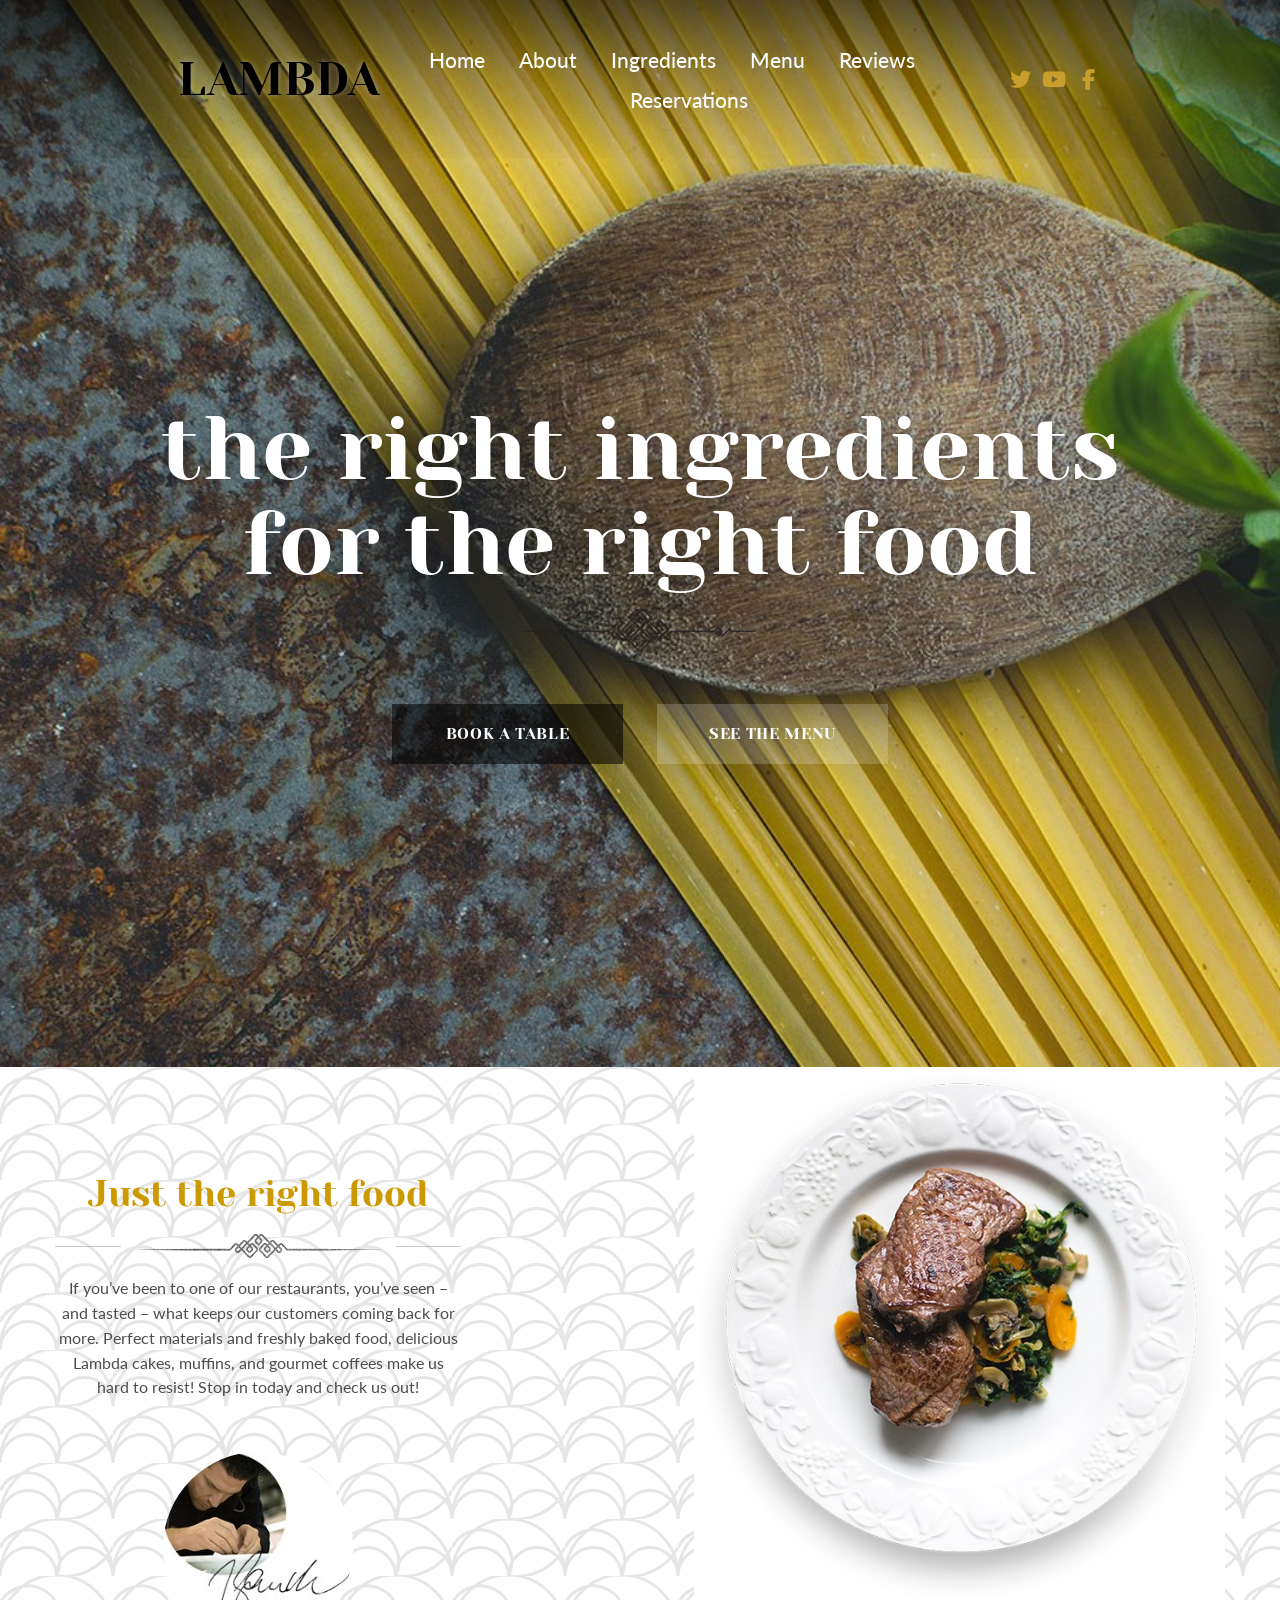
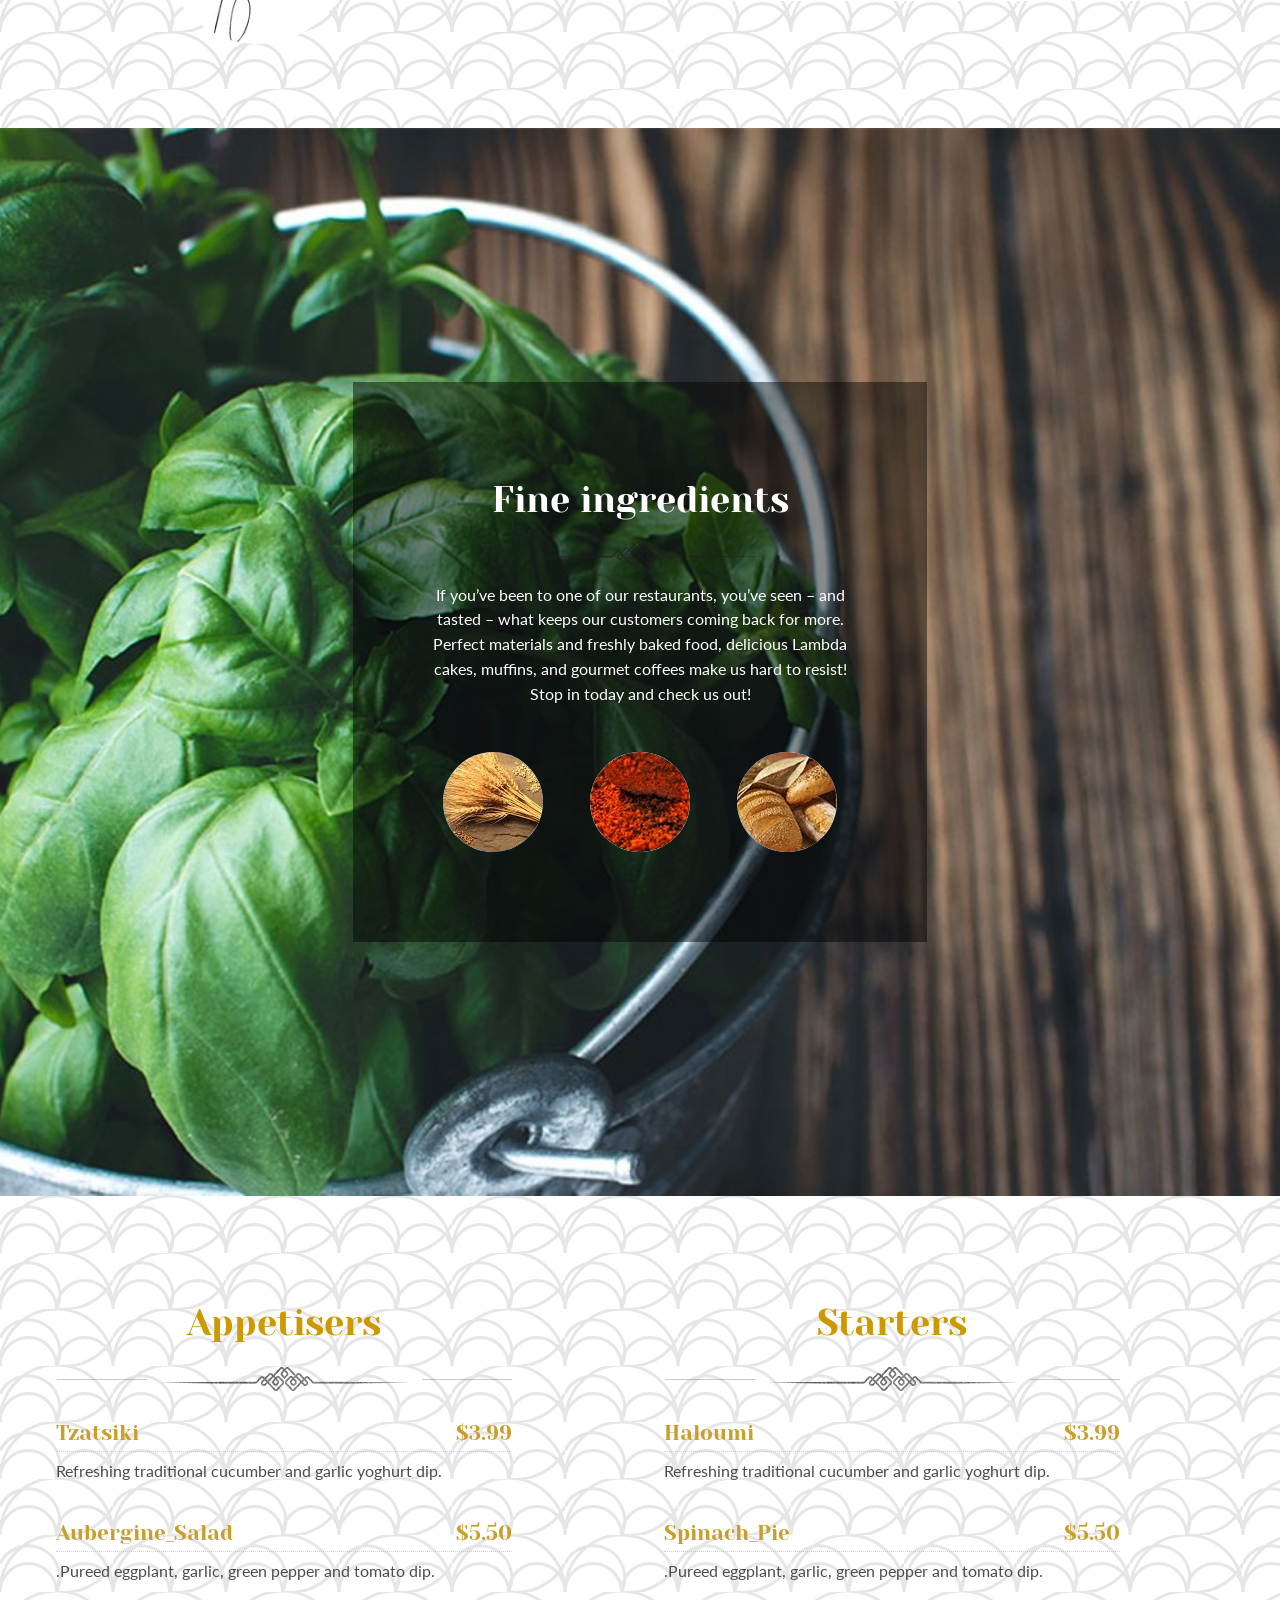
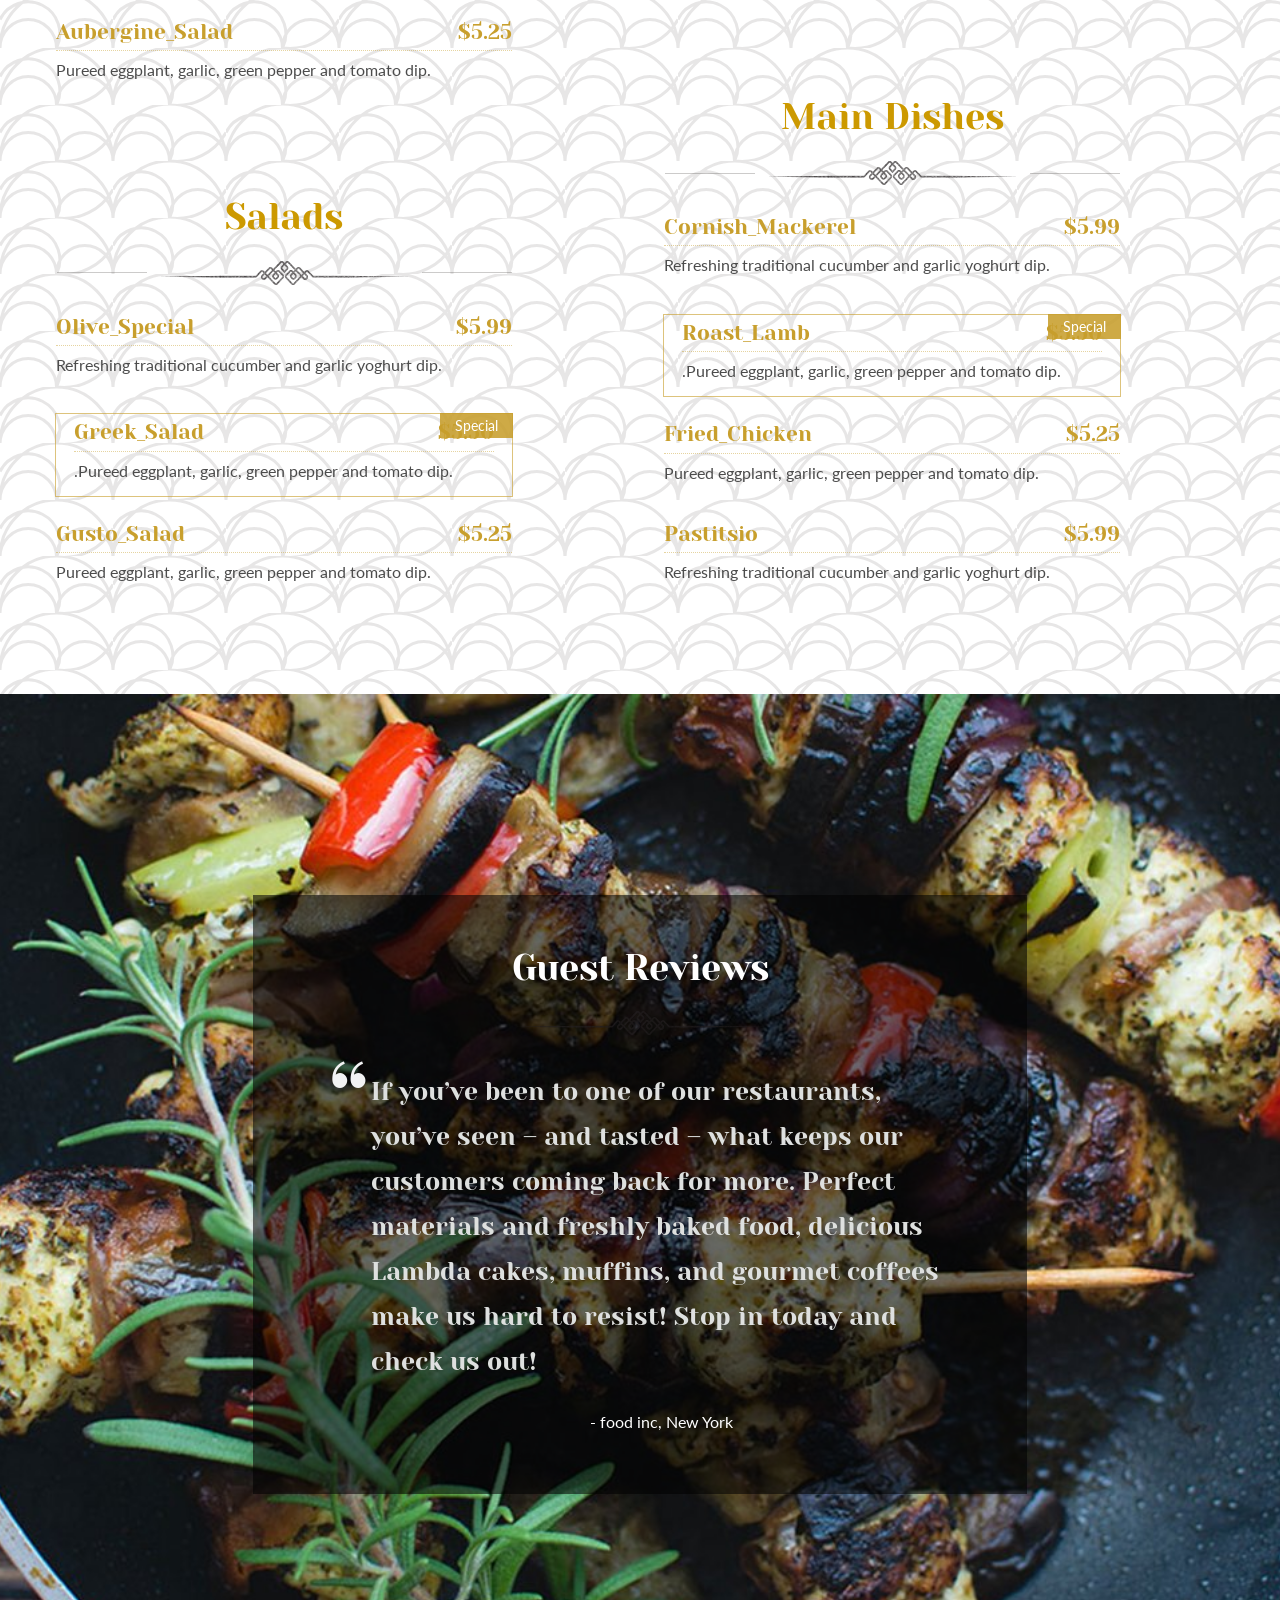
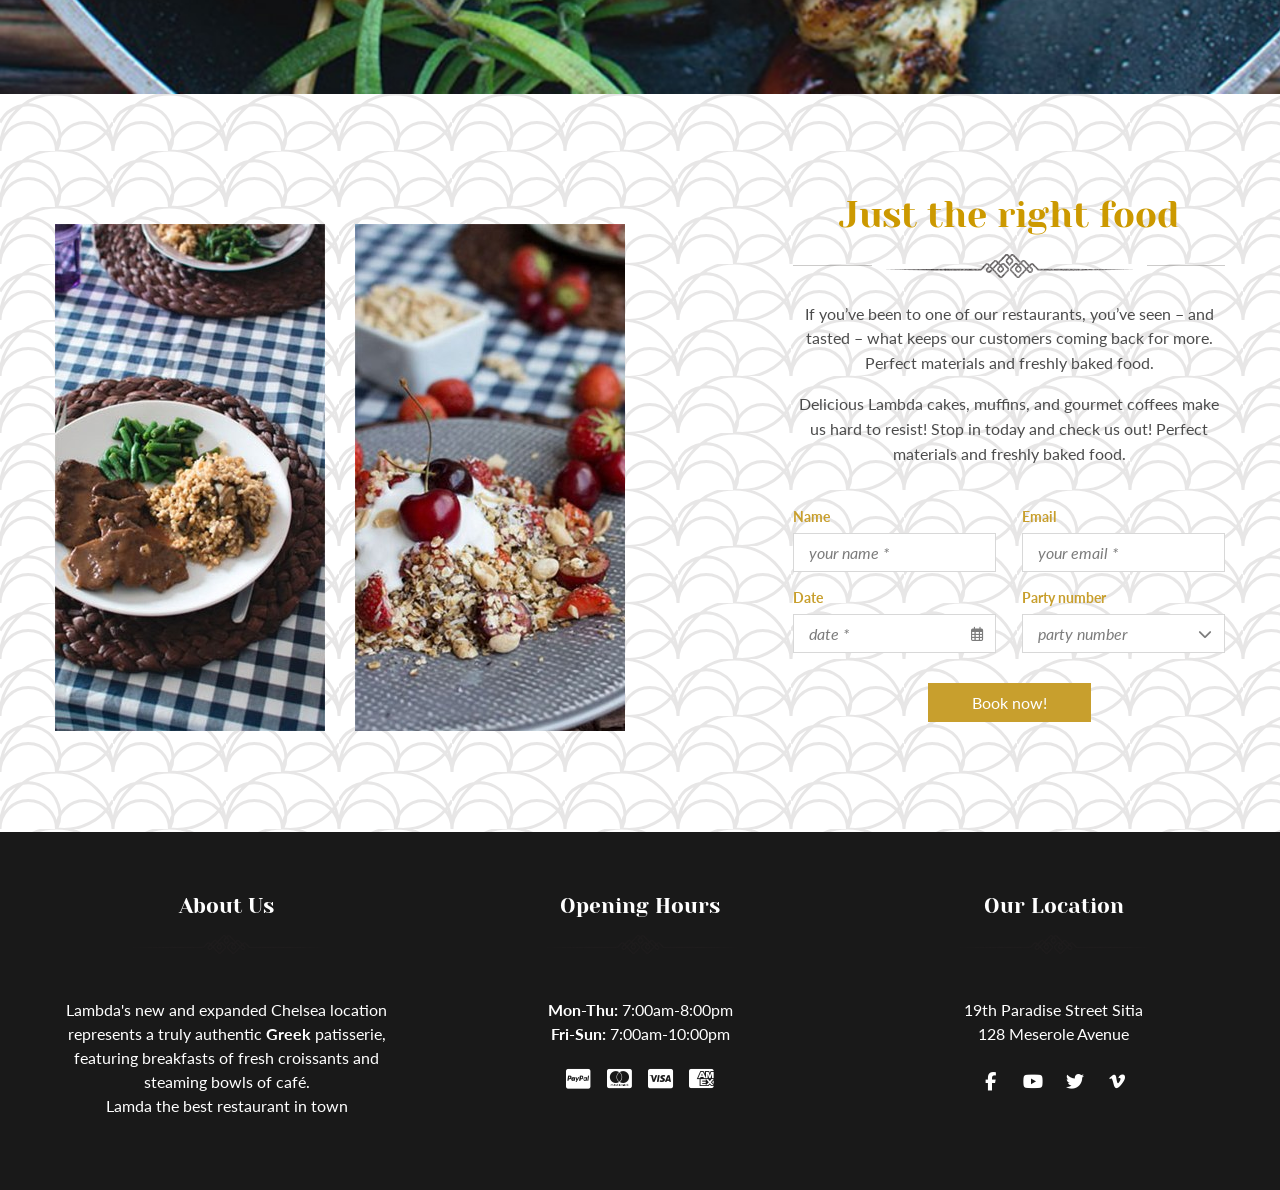
<file: lambda/index.html>
<!DOCTYPE html>
<html lang="en">
<head>
    <meta charset="UTF-8">
    <meta name="viewport" content="width=device-width, initial-scale=1">
    <meta name="description" content="Lambda — ресторан греческой кухни. Свежие ингредиенты, авторское меню, бронирование столиков онлайн.">
    <title>Lambda — the right ingredients for the right food</title>

    <link rel="preconnect" href="https://fonts.googleapis.com">
    <link rel="preconnect" href="https://fonts.gstatic.com" crossorigin>
    <link href="https://fonts.googleapis.com/css2?family=Lato:ital,wght@0,400;0,700;1,400&family=Yeseva+One&display=swap" rel="stylesheet">
    <link rel="stylesheet" href="https://cdnjs.cloudflare.com/ajax/libs/font-awesome/6.5.2/css/all.min.css">
    <link rel="stylesheet" href="css/style.css">
</head>
<body>

<!-- ============================ HEADER ============================ -->
<header class="header">
    <div class="header__overlay"></div>

    <div class="container header__inner">
        <a class="logo" href="#promo" aria-label="Lambda — на главную">LAMBDA</a>

        <nav class="nav" id="nav">
            <ul class="nav__list">
                <li class="nav__item"><a class="nav__link nav__link--active" href="#promo">Home</a></li>
                <li class="nav__item"><a class="nav__link" href="#about">About</a></li>
                <li class="nav__item"><a class="nav__link" href="#ingredients">Ingredients</a></li>
                <li class="nav__item"><a class="nav__link" href="#menu">Menu</a></li>
                <li class="nav__item"><a class="nav__link" href="#reviews">Reviews</a></li>
                <li class="nav__item"><a class="nav__link" href="#reservations">Reservations</a></li>
            </ul>
        </nav>

        <ul class="social social--header">
            <li><a class="social__link" href="#" aria-label="Twitter"><i class="fa-brands fa-twitter"></i></a></li>
            <li><a class="social__link" href="#" aria-label="YouTube"><i class="fa-brands fa-youtube"></i></a></li>
            <li><a class="social__link" href="#" aria-label="Facebook"><i class="fa-brands fa-facebook-f"></i></a></li>
        </ul>

        <button class="burger" type="button" id="burger" aria-label="Меню" aria-expanded="false" aria-controls="nav">
            <span class="burger__line"></span>
            <span class="burger__line"></span>
            <span class="burger__line"></span>
        </button>
    </div>
</header>

<main>
    <!-- ============================ PROMO / HERO ============================ -->
    <section class="promo" id="promo">
        <div class="promo__content">
            <h1 class="promo__title">the right ingredients<br>for the right food</h1>

            <div class="divider divider--hero">
                <span class="divider__line"></span>
                <img class="divider__img" src="assets/img/divider-hero.png" alt="" width="232" height="43">
                <span class="divider__line"></span>
            </div>

            <div class="promo__buttons">
                <a class="btn btn--dark" href="#reservations">BOOK A TABLE</a>
                <a class="btn btn--light" href="#menu">SEE THE MENU</a>
            </div>
        </div>
    </section>

    <!-- ============================ ABOUT ============================ -->
    <section class="about section" id="about">
        <div class="about__pattern"></div>

        <div class="container about__inner">
            <div class="about__text">
                <h2 class="title title--gold">Just the right food</h2>

                <div class="divider">
                    <span class="divider__line"></span>
                    <img class="divider__img" src="assets/img/divider-about.png" alt="" width="247" height="24">
                    <span class="divider__line"></span>
                </div>

                <p>If you’ve been to one of our restaurants, you’ve seen – and tasted – what keeps our
                    customers coming back for more. Perfect materials and freshly baked food, delicious
                    Lambda cakes, muffins, and gourmet coffees make us hard to resist! Stop in today and
                    check us out!</p>

                <div class="about__photos">
                    <img class="about__cook" src="assets/img/about-cook.jpg" alt="Наш шеф-повар" width="219" height="221">
                </div>
            </div>

            <div class="about__picture">
                <img class="about__dish" src="assets/img/about-dish.jpg" alt="Блюдо ресторана Lambda" width="621" height="625">
            </div>
        </div>
    </section>

    <!-- ============================ INGREDIENTS ============================ -->
    <section class="ingredients section" id="ingredients">
        <div class="ingredients__box">
            <h2 class="title title--white">Fine ingredients</h2>

            <div class="divider">
                <span class="divider__line"></span>
                <img class="divider__img" src="assets/img/divider-ingredients.png" alt="" width="247" height="24">
                <span class="divider__line"></span>
            </div>

            <p class="ingredients__descr">If you’ve been to one of our restaurants, you’ve seen – and tasted – what
                keeps our customers coming back for more. Perfect materials and freshly baked food, delicious Lambda
                cakes, muffins, and gourmet coffees make us hard to resist! Stop in today and check us out!</p>

            <ul class="ingredients__list">
                <li class="ingredients__item">
                    <img class="ingredients__img" src="assets/img/ingredient-1.jpg" alt="Злаки" width="100" height="100">
                </li>
                <li class="ingredients__item">
                    <img class="ingredients__img" src="assets/img/ingredient-2.jpg" alt="Специи" width="100" height="100">
                </li>
                <li class="ingredients__item">
                    <img class="ingredients__img" src="assets/img/ingredient-3.jpg" alt="Свежая выпечка" width="100" height="100">
                </li>
            </ul>
        </div>
    </section>

    <!-- ============================ MENU ============================ -->
    <section class="menu section" id="menu">
        <div class="menu__pattern"></div>

        <div class="container">
            <div class="menu__grid">

                <!--column 1-->
                <div class="menu__column">

                    <div class="menu-group">
                        <h2 class="title title--gold">Appetisers</h2>

                        <div class="divider">
                            <span class="divider__line"></span>
                            <img class="divider__img" src="assets/img/divider-menu.png" alt="" width="247" height="24">
                            <span class="divider__line"></span>
                        </div>

                        <div class="dish">
                            <div class="dish__head">
                                <span class="dish__name">Tzatsiki</span>
                                <span class="dish__price">$3.99</span>
                            </div>
                            <p class="dish__descr">Refreshing traditional cucumber and garlic yoghurt dip.</p>
                        </div>

                        <div class="dish">
                            <div class="dish__head">
                                <span class="dish__name">Aubergine_Salad</span>
                                <span class="dish__price">$5.50</span>
                            </div>
                            <p class="dish__descr">.Pureed eggplant, garlic, green pepper and tomato dip.</p>
                        </div>

                        <div class="dish">
                            <div class="dish__head">
                                <span class="dish__name">Aubergine_Salad</span>
                                <span class="dish__price">$5.25</span>
                            </div>
                            <p class="dish__descr">Pureed eggplant, garlic, green pepper and tomato dip.</p>
                        </div>
                    </div>

                    <div class="menu-group">
                        <h2 class="title title--gold">Salads</h2>

                        <div class="divider">
                            <span class="divider__line"></span>
                            <img class="divider__img" src="assets/img/divider-menu.png" alt="" width="247" height="24">
                            <span class="divider__line"></span>
                        </div>

                        <div class="dish">
                            <div class="dish__head">
                                <span class="dish__name">Olive_Special</span>
                                <span class="dish__price">$5.99</span>
                            </div>
                            <p class="dish__descr">Refreshing traditional cucumber and garlic yoghurt dip.</p>
                        </div>

                        <div class="dish dish--special">
                            <span class="dish__tag">Special</span>
                            <div class="dish__head">
                                <span class="dish__name">Greek_Salad</span>
                                <span class="dish__price">$5.50</span>
                            </div>
                            <p class="dish__descr">.Pureed eggplant, garlic, green pepper and tomato dip.</p>
                        </div>

                        <div class="dish">
                            <div class="dish__head">
                                <span class="dish__name">Gusto_Salad</span>
                                <span class="dish__price">$5.25</span>
                            </div>
                            <p class="dish__descr">Pureed eggplant, garlic, green pepper and tomato dip.</p>
                        </div>
                    </div>

                </div>

                <!--column 2-->
                <div class="menu__column">

                    <div class="menu-group">
                        <h2 class="title title--gold">Starters</h2>

                        <div class="divider">
                            <span class="divider__line"></span>
                            <img class="divider__img" src="assets/img/divider-menu.png" alt="" width="247" height="24">
                            <span class="divider__line"></span>
                        </div>

                        <div class="dish">
                            <div class="dish__head">
                                <span class="dish__name">Haloumi</span>
                                <span class="dish__price">$3.99</span>
                            </div>
                            <p class="dish__descr">Refreshing traditional cucumber and garlic yoghurt dip.</p>
                        </div>

                        <div class="dish">
                            <div class="dish__head">
                                <span class="dish__name">Spinach_Pie</span>
                                <span class="dish__price">$5.50</span>
                            </div>
                            <p class="dish__descr">.Pureed eggplant, garlic, green pepper and tomato dip.</p>
                        </div>
                    </div>

                    <div class="menu-group">
                        <h2 class="title title--gold">Main Dishes</h2>

                        <div class="divider">
                            <span class="divider__line"></span>
                            <img class="divider__img" src="assets/img/divider-menu.png" alt="" width="247" height="24">
                            <span class="divider__line"></span>
                        </div>

                        <div class="dish">
                            <div class="dish__head">
                                <span class="dish__name">Cornish_Mackerel</span>
                                <span class="dish__price">$5.99</span>
                            </div>
                            <p class="dish__descr">Refreshing traditional cucumber and garlic yoghurt dip.</p>
                        </div>

                        <div class="dish dish--special">
                            <span class="dish__tag">Special</span>
                            <div class="dish__head">
                                <span class="dish__name">Roast_Lamb</span>
                                <span class="dish__price">$5.50</span>
                            </div>
                            <p class="dish__descr">.Pureed eggplant, garlic, green pepper and tomato dip.</p>
                        </div>

                        <div class="dish">
                            <div class="dish__head">
                                <span class="dish__name">Fried_Chicken</span>
                                <span class="dish__price">$5.25</span>
                            </div>
                            <p class="dish__descr">Pureed eggplant, garlic, green pepper and tomato dip.</p>
                        </div>

                        <div class="dish">
                            <div class="dish__head">
                                <span class="dish__name">Pastitsio</span>
                                <span class="dish__price">$5.99</span>
                            </div>
                            <p class="dish__descr">Refreshing traditional cucumber and garlic yoghurt dip.</p>
                        </div>
                    </div>

                </div>

            </div>
        </div>
    </section>

    <!-- ============================ REVIEWS ============================ -->
    <section class="reviews section" id="reviews">
        <div class="reviews__box">
            <h2 class="title title--white">Guest Reviews</h2>

            <div class="divider">
                <span class="divider__line"></span>
                <img class="divider__img" src="assets/img/divider-review.png" alt="" width="247" height="24">
                <span class="divider__line"></span>
            </div>

            <blockquote class="review">
                <p class="review__text">If you’ve been to one of our restaurants, you’ve seen – and tasted – what keeps
                    our customers coming back for more. Perfect materials and freshly baked food, delicious Lambda
                    cakes, muffins, and gourmet coffees make us hard to resist! Stop in today and check us out!</p>
                <footer class="review__author">- food inc, New York</footer>
            </blockquote>
        </div>
    </section>

    <!-- ============================ RESERVATIONS ============================ -->
    <section class="reservations section" id="reservations">
        <div class="reservations__pattern"></div>

        <div class="container reservations__inner">
            <div class="reservations__gallery">
                <img class="reservations__img" src="assets/img/reservation-1.jpg" alt="Сервированный стол" width="270" height="507">
                <img class="reservations__img" src="assets/img/reservation-2.jpg" alt="Десерт с вишней" width="270" height="507">
            </div>

            <div class="reservations__info">
                <h2 class="title title--gold">Just the right food</h2>

                <div class="divider">
                    <span class="divider__line"></span>
                    <img class="divider__img" src="assets/img/divider-reservations.png" alt="" width="247" height="24">
                    <span class="divider__line"></span>
                </div>

                <p>If you’ve been to one of our restaurants, you’ve seen – and tasted – what keeps our customers
                    coming back for more. Perfect materials and freshly baked food.</p>
                <p>Delicious Lambda cakes, muffins, and gourmet coffees make us hard to resist! Stop in today and
                    check us out! Perfect materials and freshly baked food.</p>

                <form class="booking" action="#" method="post" novalidate>
                    <div class="booking__row">
                        <div class="field">
                            <label class="field__label" for="name">Name</label>
                            <input class="field__input" id="name" name="name" type="text" placeholder="your name *" required>
                        </div>

                        <div class="field">
                            <label class="field__label" for="email">Email</label>
                            <input class="field__input" id="email" name="email" type="email" placeholder="your email *" required>
                        </div>
                    </div>

                    <div class="booking__row">
                        <div class="field">
                            <label class="field__label" for="date">Date</label>
                            <input class="field__input field__input--icon" id="date" name="date" type="text" placeholder="date *" required>
                            <i class="field__icon fa-regular fa-calendar-days" aria-hidden="true"></i>
                        </div>

                        <div class="field">
                            <label class="field__label" for="party">Party number</label>
                            <select class="field__input field__input--select" id="party" name="party" required>
                                <option value="" selected disabled>party number</option>
                                <option value="1">1 person</option>
                                <option value="2">2 persons</option>
                                <option value="3">3 persons</option>
                                <option value="4">4 persons</option>
                                <option value="5">5 persons</option>
                                <option value="6">6+ persons</option>
                            </select>
                            <i class="field__icon fa-solid fa-chevron-down" aria-hidden="true"></i>
                        </div>
                    </div>

                    <button class="btn btn--gold" type="submit">Book now!</button>
                </form>
            </div>
        </div>
    </section>
</main>

<!-- ============================ FOOTER ============================ -->
<footer class="footer">
    <div class="container footer__inner">

        <div class="footer__col">
            <h3 class="footer__title">About Us</h3>

            <div class="divider divider--footer">
                <span class="divider__line"></span>
                <img class="divider__img" src="assets/img/divider-footer.png" alt="" width="199" height="19">
                <span class="divider__line"></span>
            </div>

            <p class="footer__text">Lambda's new and expanded Chelsea location represents a truly authentic
                <strong>Greek</strong> patisserie, featuring breakfasts of fresh croissants and steaming bowls
                of café.<br>Lamda the best restaurant in town</p>
        </div>

        <div class="footer__col">
            <h3 class="footer__title">Opening Hours</h3>

            <div class="divider divider--footer">
                <span class="divider__line"></span>
                <img class="divider__img" src="assets/img/divider-footer.png" alt="" width="199" height="19">
                <span class="divider__line"></span>
            </div>

            <p class="footer__text"><strong>Mon-Thu:</strong> 7:00am-8:00pm<br><strong>Fri-Sun:</strong> 7:00am-10:00pm</p>

            <ul class="payments">
                <li class="payments__item"><i class="fa-brands fa-cc-paypal"></i></li>
                <li class="payments__item"><i class="fa-brands fa-cc-mastercard"></i></li>
                <li class="payments__item"><i class="fa-brands fa-cc-visa"></i></li>
                <li class="payments__item"><i class="fa-brands fa-cc-amex"></i></li>
            </ul>
        </div>

        <div class="footer__col">
            <h3 class="footer__title">Our Location</h3>

            <div class="divider divider--footer">
                <span class="divider__line"></span>
                <img class="divider__img" src="assets/img/divider-footer.png" alt="" width="199" height="19">
                <span class="divider__line"></span>
            </div>

            <p class="footer__text">19th Paradise Street Sitia<br>128 Meserole Avenue</p>

            <ul class="social social--footer">
                <li><a class="social__link" href="#" aria-label="Facebook"><i class="fa-brands fa-facebook-f"></i></a></li>
                <li><a class="social__link" href="#" aria-label="YouTube"><i class="fa-brands fa-youtube"></i></a></li>
                <li><a class="social__link" href="#" aria-label="Twitter"><i class="fa-brands fa-twitter"></i></a></li>
                <li><a class="social__link" href="#" aria-label="Vimeo"><i class="fa-brands fa-vimeo-v"></i></a></li>
            </ul>
        </div>

    </div>
</footer>

<script src="js/main.js"></script>
</body>
</html>
</file>
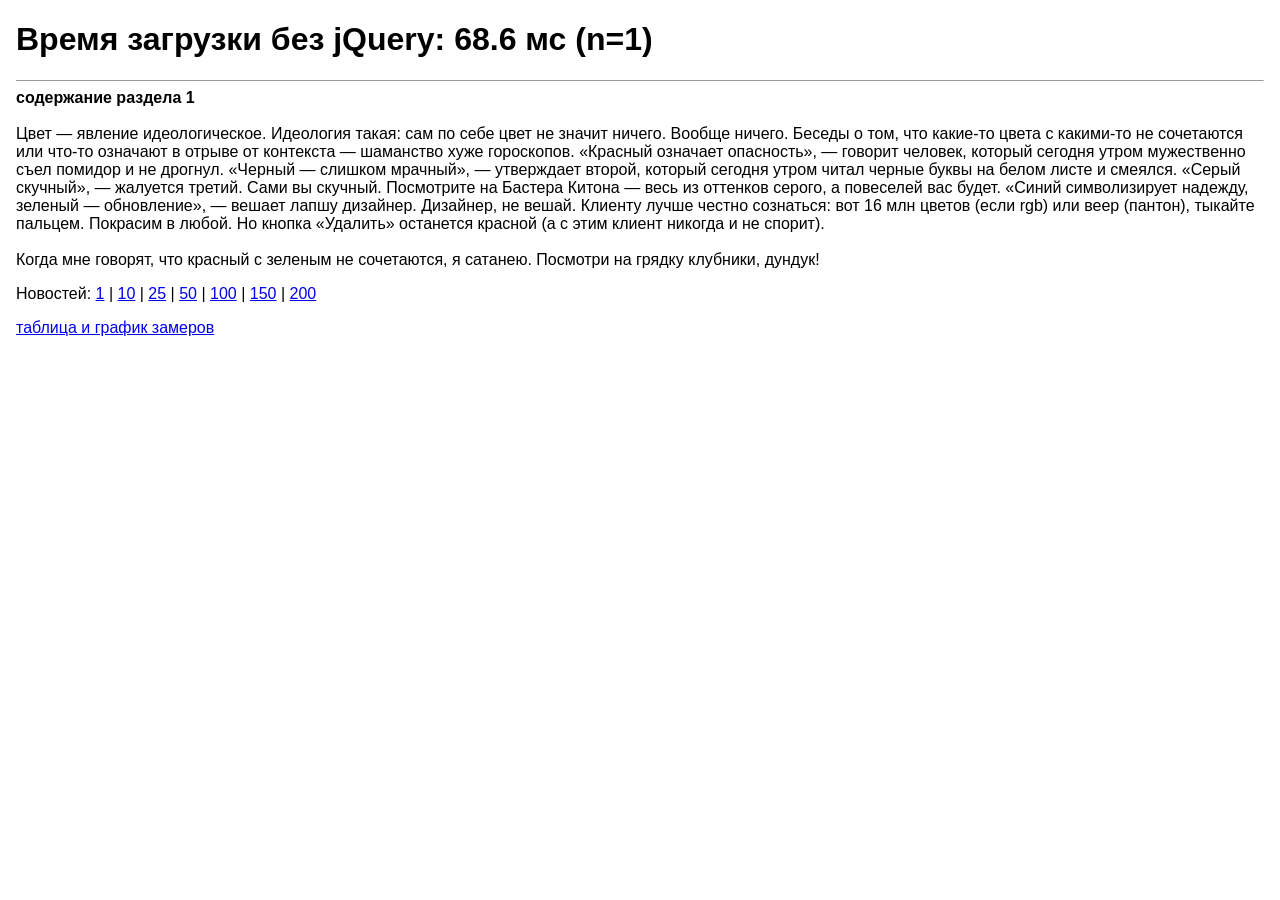
<file: Task_9/index.html>
﻿<!doctype html>
<html>
<head>
	<meta charset="utf-8">
	<title>Пример</title>
	<link rel="stylesheet" href="style.css">
	<script>
	/* файл данных выбирается параметром ?n=  (index.html?n=50 -> data50.html), по умолчанию data1.html*/
	var N = new URLSearchParams(location.search).get('n') || '1';
	var DATA = 'data' + N + '.html';
	/* время от начала загрузки страницы до окончания отображения: performance.now() отсчитывается от начала навигации. */
	/* rAF + setTimeout(0) -> замер после того, как браузер отрисовал вставленный контент */

	/* серия замеров: список адресов лежит в sessionStorage, после каждого замера переходим к следующему */
	function nextInQueue() {
		try {
			var q = JSON.parse(sessionStorage.getItem('queue') || '[]');
			if (!q.length) return;
			var nx = q.shift(); sessionStorage.setItem('queue', JSON.stringify(q));
			setTimeout(function () { location.href = nx; }, 700);
		} catch (e) {}
	}
	function showTime(label) {
		requestAnimationFrame(function () { setTimeout(function () {
			var t = performance.now();
			document.getElementById('mytime').innerHTML = t.toFixed(1) + ' мс (n=' + N + ')';
			try { var log = JSON.parse(localStorage.getItem('runs') || '[]');
				log.push({variant: label, n: +N, ms: Math.round(t)});
				localStorage.setItem('runs', JSON.stringify(log)); } catch (e) {}
			console.log(label, N, t);
			nextInQueue();
		}, 0); });
	}
	function makeRequest(url) {
		var R=new XMLHttpRequest();
		R.open('GET',url,true);
		R.send();
		R.onload=function() { 
					document.getElementById('mycontent').innerHTML=R.responseText; // вывод содержимого
					showTime('Vanilla'); // вывод времени (после отрисовки)
				}
		}
	</script>
</head>
<body onLoad="makeRequest(DATA)">
	<h1>Время загрузки без jQuery: <span id="mytime">...</span></h1>
	<hr size="1">
	<div id="mycontent"></div>
	<p>Новостей: <a href="index.html?n=1">1</a> | <a href="index.html?n=10">10</a> | <a href="index.html?n=25">25</a> | <a href="index.html?n=50">50</a> | <a href="index.html?n=100">100</a> | <a href="index.html?n=150">150</a> | <a href="index.html?n=200">200</a></p>
	<p><a href="results.html">таблица и график замеров</a></p>
</body>
</html>
</file>
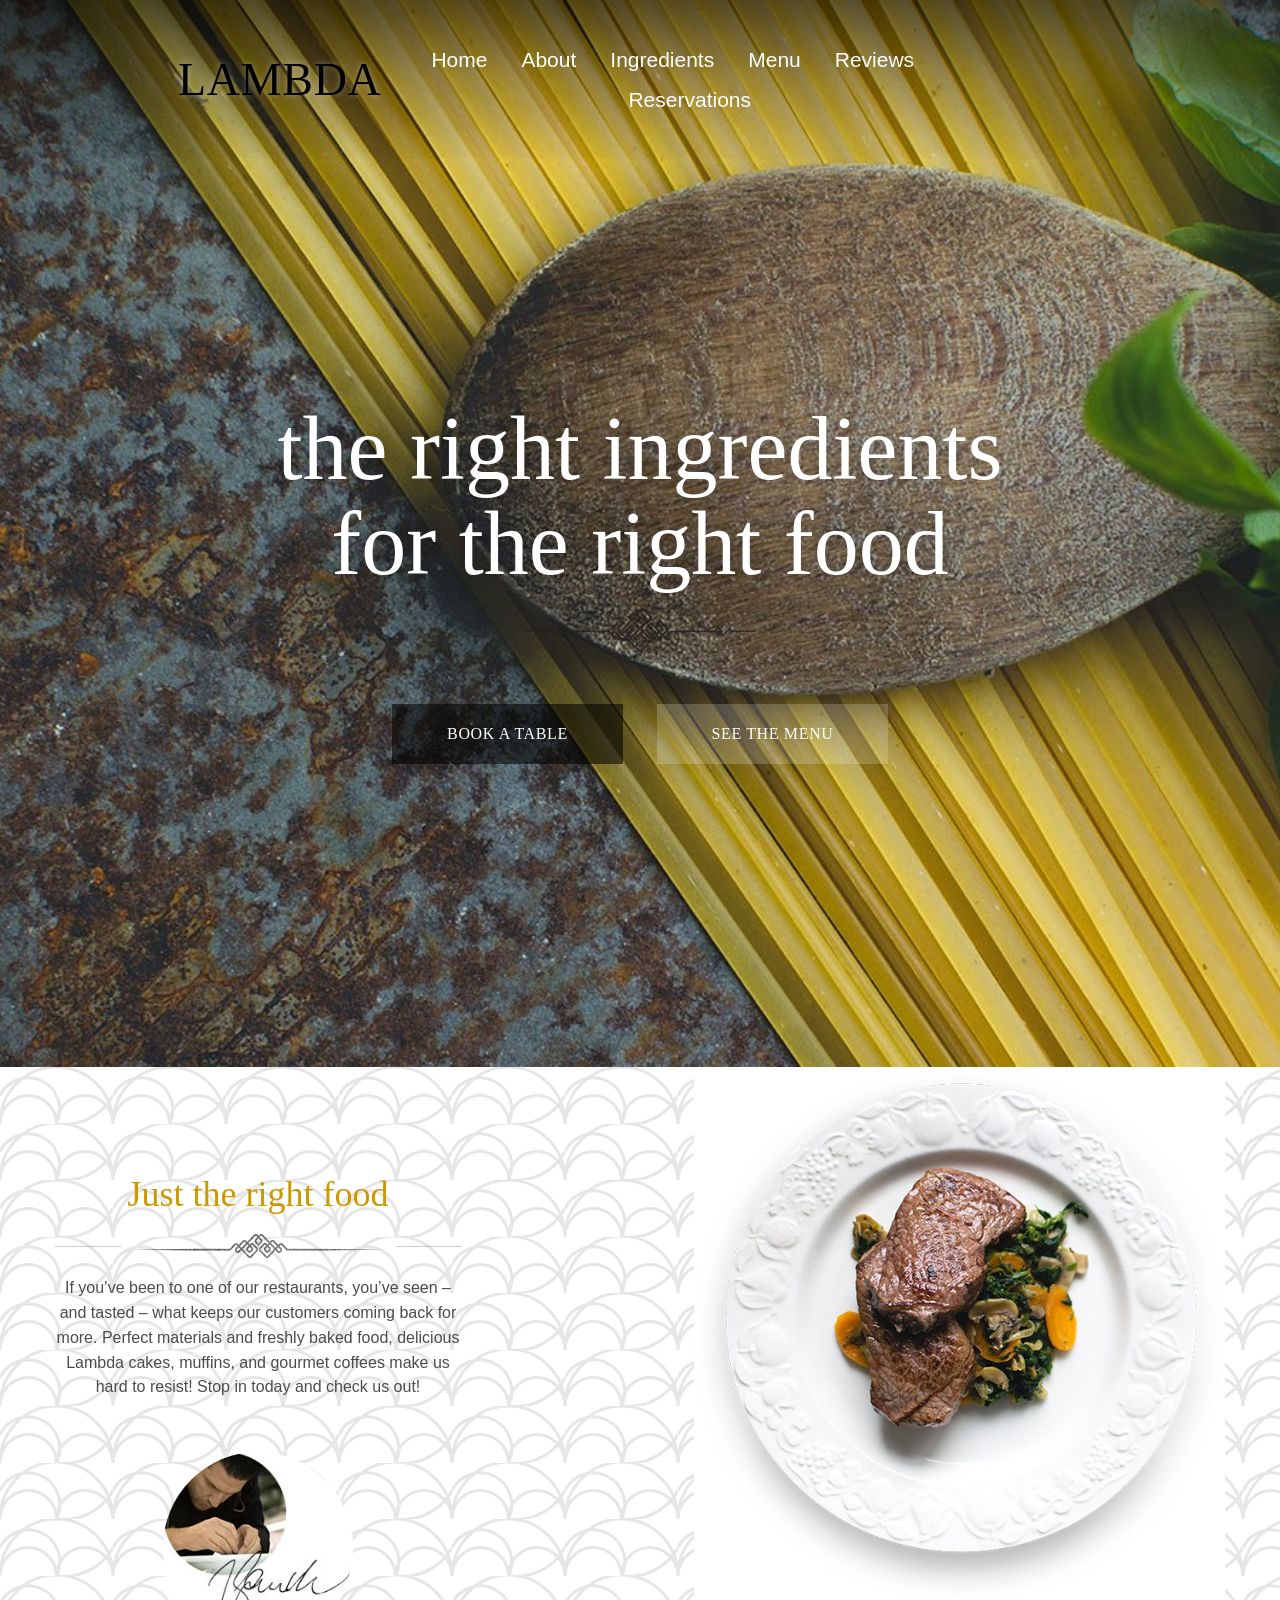
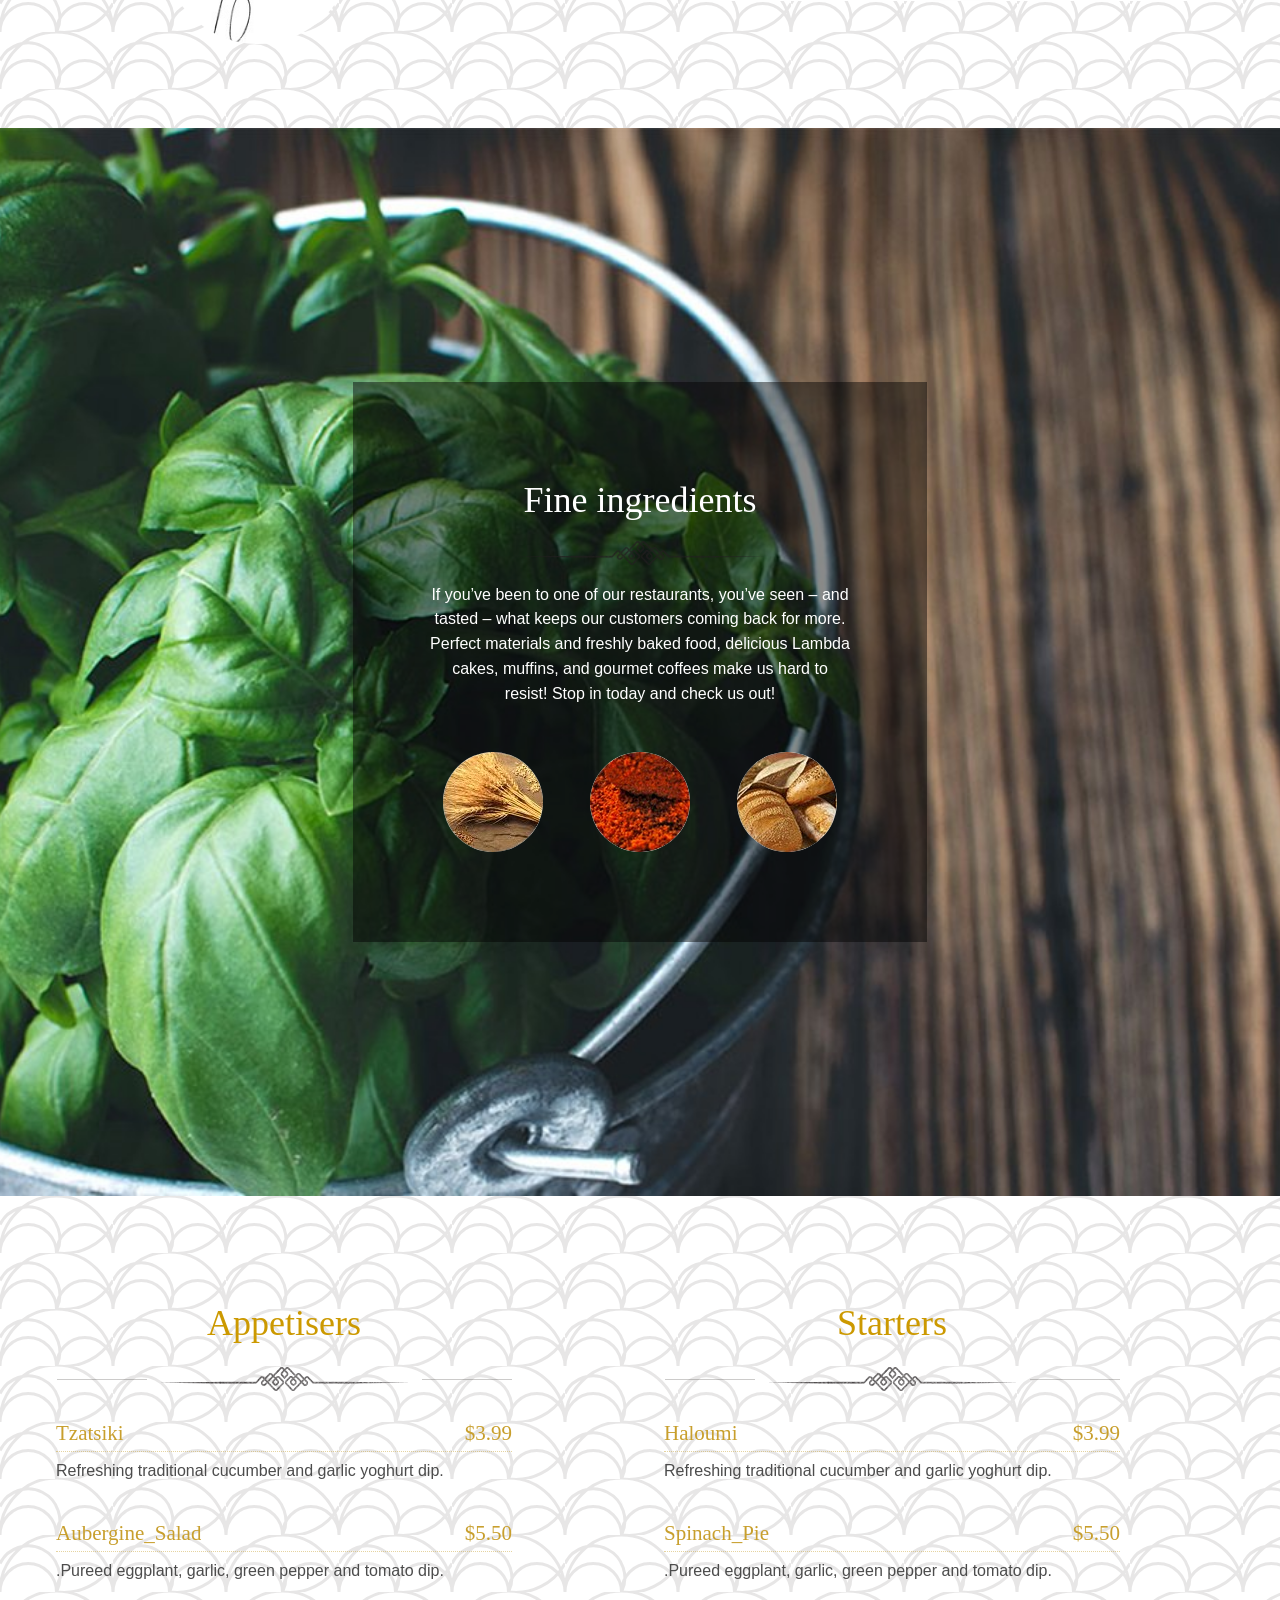
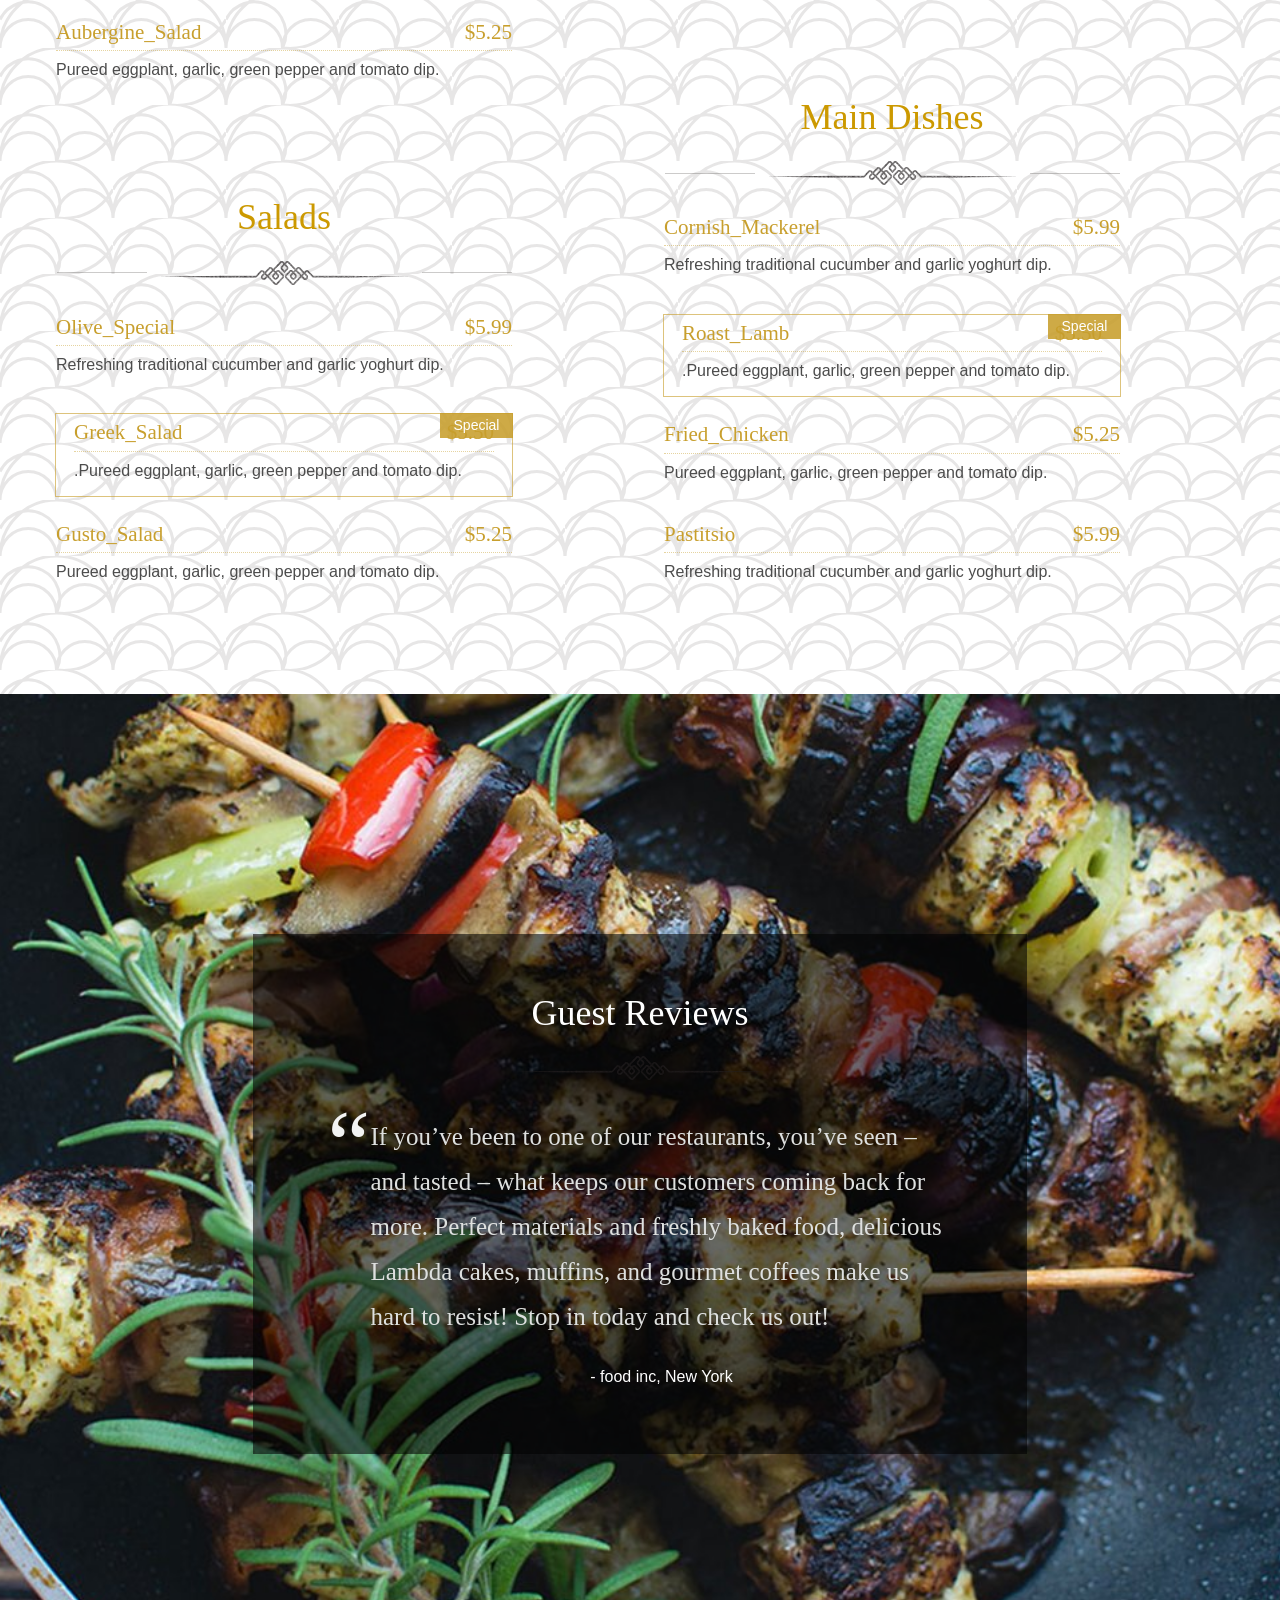
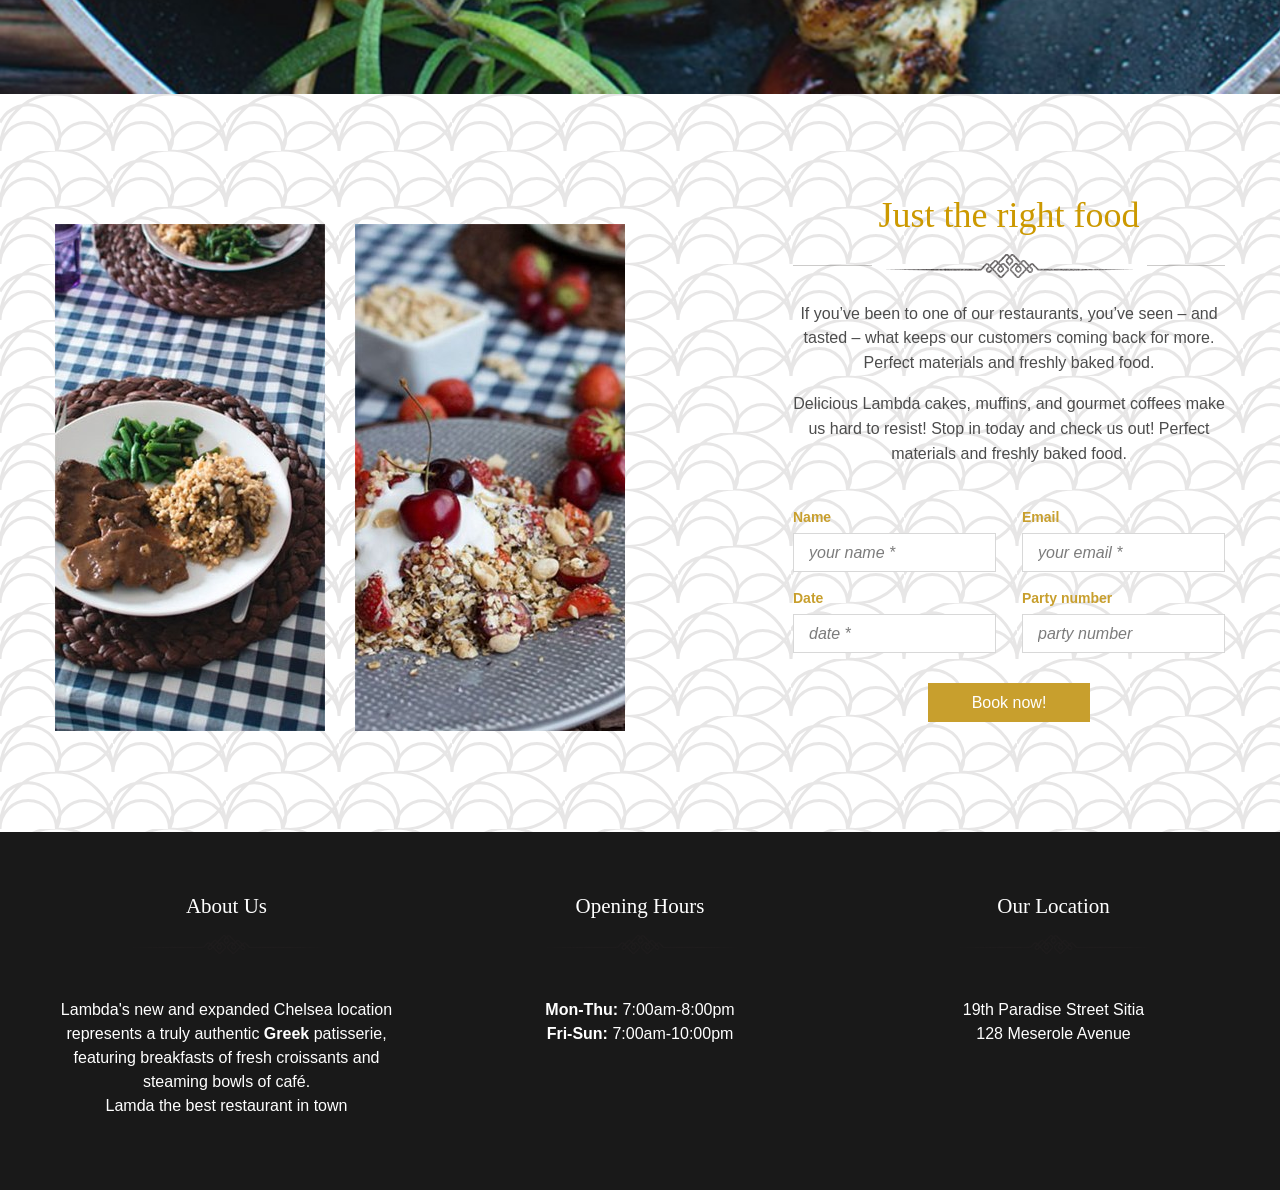
<file: lambda/v1-desktop-css/index.html>
<!DOCTYPE html>
<html lang="en">
<head>
    <meta charset="UTF-8">
    <meta name="description" content="Lambda — ресторан греческой кухни. Свежие ингредиенты, авторское меню, бронирование столиков онлайн.">
    <title>Lambda — the right ingredients for the right food</title>
    <link rel="stylesheet" href="css/style.css">
</head>
<body>

<!-- ============================ HEADER ============================ -->
<header class="header">
    <div class="header__overlay"></div>

    <div class="container header__inner">
        <a class="logo" href="#promo" aria-label="Lambda — на главную">LAMBDA</a>

        <nav class="nav" id="nav">
            <ul class="nav__list">
                <li class="nav__item"><a class="nav__link nav__link--active" href="#promo">Home</a></li>
                <li class="nav__item"><a class="nav__link" href="#about">About</a></li>
                <li class="nav__item"><a class="nav__link" href="#ingredients">Ingredients</a></li>
                <li class="nav__item"><a class="nav__link" href="#menu">Menu</a></li>
                <li class="nav__item"><a class="nav__link" href="#reviews">Reviews</a></li>
                <li class="nav__item"><a class="nav__link" href="#reservations">Reservations</a></li>
            </ul>
        </nav>

        <ul class="social social--header">
            <li><a class="social__link" href="#" aria-label="Twitter"><i class="fa-brands fa-twitter"></i></a></li>
            <li><a class="social__link" href="#" aria-label="YouTube"><i class="fa-brands fa-youtube"></i></a></li>
            <li><a class="social__link" href="#" aria-label="Facebook"><i class="fa-brands fa-facebook-f"></i></a></li>
        </ul>

        <button class="burger" type="button" id="burger" aria-label="Меню" aria-expanded="false" aria-controls="nav">
            <span class="burger__line"></span>
            <span class="burger__line"></span>
            <span class="burger__line"></span>
        </button>
    </div>
</header>

<main>
    <!-- ============================ PROMO / HERO ============================ -->
    <section class="promo" id="promo">
        <div class="promo__content">
            <h1 class="promo__title">the right ingredients<br>for the right food</h1>

            <div class="divider divider--hero">
                <span class="divider__line"></span>
                <img class="divider__img" src="assets/img/divider-hero.png" alt="" width="232" height="43">
                <span class="divider__line"></span>
            </div>

            <div class="promo__buttons">
                <a class="btn btn--dark" href="#reservations">BOOK A TABLE</a>
                <a class="btn btn--light" href="#menu">SEE THE MENU</a>
            </div>
        </div>
    </section>

    <!-- ============================ ABOUT ============================ -->
    <section class="about section" id="about">
        <div class="about__pattern"></div>

        <div class="container about__inner">
            <div class="about__text">
                <h2 class="title title--gold">Just the right food</h2>

                <div class="divider">
                    <span class="divider__line"></span>
                    <img class="divider__img" src="assets/img/divider-about.png" alt="" width="247" height="24">
                    <span class="divider__line"></span>
                </div>

                <p>If you’ve been to one of our restaurants, you’ve seen – and tasted – what keeps our
                    customers coming back for more. Perfect materials and freshly baked food, delicious
                    Lambda cakes, muffins, and gourmet coffees make us hard to resist! Stop in today and
                    check us out!</p>

                <div class="about__photos">
                    <img class="about__cook" src="assets/img/about-cook.jpg" alt="Наш шеф-повар" width="219" height="221">
                </div>
            </div>

            <div class="about__picture">
                <img class="about__dish" src="assets/img/about-dish.jpg" alt="Блюдо ресторана Lambda" width="621" height="625">
            </div>
        </div>
    </section>

    <!-- ============================ INGREDIENTS ============================ -->
    <section class="ingredients section" id="ingredients">
        <div class="ingredients__box">
            <h2 class="title title--white">Fine ingredients</h2>

            <div class="divider">
                <span class="divider__line"></span>
                <img class="divider__img" src="assets/img/divider-ingredients.png" alt="" width="247" height="24">
                <span class="divider__line"></span>
            </div>

            <p class="ingredients__descr">If you’ve been to one of our restaurants, you’ve seen – and tasted – what
                keeps our customers coming back for more. Perfect materials and freshly baked food, delicious Lambda
                cakes, muffins, and gourmet coffees make us hard to resist! Stop in today and check us out!</p>

            <ul class="ingredients__list">
                <li class="ingredients__item">
                    <img class="ingredients__img" src="assets/img/ingredient-1.jpg" alt="Злаки" width="100" height="100">
                </li>
                <li class="ingredients__item">
                    <img class="ingredients__img" src="assets/img/ingredient-2.jpg" alt="Специи" width="100" height="100">
                </li>
                <li class="ingredients__item">
                    <img class="ingredients__img" src="assets/img/ingredient-3.jpg" alt="Свежая выпечка" width="100" height="100">
                </li>
            </ul>
        </div>
    </section>

    <!-- ============================ MENU ============================ -->
    <section class="menu section" id="menu">
        <div class="menu__pattern"></div>

        <div class="container">
            <div class="menu__grid">

                <!--column 1-->
                <div class="menu__column">

                    <div class="menu-group">
                        <h2 class="title title--gold">Appetisers</h2>

                        <div class="divider">
                            <span class="divider__line"></span>
                            <img class="divider__img" src="assets/img/divider-menu.png" alt="" width="247" height="24">
                            <span class="divider__line"></span>
                        </div>

                        <div class="dish">
                            <div class="dish__head">
                                <span class="dish__name">Tzatsiki</span>
                                <span class="dish__price">$3.99</span>
                            </div>
                            <p class="dish__descr">Refreshing traditional cucumber and garlic yoghurt dip.</p>
                        </div>

                        <div class="dish">
                            <div class="dish__head">
                                <span class="dish__name">Aubergine_Salad</span>
                                <span class="dish__price">$5.50</span>
                            </div>
                            <p class="dish__descr">.Pureed eggplant, garlic, green pepper and tomato dip.</p>
                        </div>

                        <div class="dish">
                            <div class="dish__head">
                                <span class="dish__name">Aubergine_Salad</span>
                                <span class="dish__price">$5.25</span>
                            </div>
                            <p class="dish__descr">Pureed eggplant, garlic, green pepper and tomato dip.</p>
                        </div>
                    </div>

                    <div class="menu-group">
                        <h2 class="title title--gold">Salads</h2>

                        <div class="divider">
                            <span class="divider__line"></span>
                            <img class="divider__img" src="assets/img/divider-menu.png" alt="" width="247" height="24">
                            <span class="divider__line"></span>
                        </div>

                        <div class="dish">
                            <div class="dish__head">
                                <span class="dish__name">Olive_Special</span>
                                <span class="dish__price">$5.99</span>
                            </div>
                            <p class="dish__descr">Refreshing traditional cucumber and garlic yoghurt dip.</p>
                        </div>

                        <div class="dish dish--special">
                            <span class="dish__tag">Special</span>
                            <div class="dish__head">
                                <span class="dish__name">Greek_Salad</span>
                                <span class="dish__price">$5.50</span>
                            </div>
                            <p class="dish__descr">.Pureed eggplant, garlic, green pepper and tomato dip.</p>
                        </div>

                        <div class="dish">
                            <div class="dish__head">
                                <span class="dish__name">Gusto_Salad</span>
                                <span class="dish__price">$5.25</span>
                            </div>
                            <p class="dish__descr">Pureed eggplant, garlic, green pepper and tomato dip.</p>
                        </div>
                    </div>

                </div>

                <!--column 2-->
                <div class="menu__column">

                    <div class="menu-group">
                        <h2 class="title title--gold">Starters</h2>

                        <div class="divider">
                            <span class="divider__line"></span>
                            <img class="divider__img" src="assets/img/divider-menu.png" alt="" width="247" height="24">
                            <span class="divider__line"></span>
                        </div>

                        <div class="dish">
                            <div class="dish__head">
                                <span class="dish__name">Haloumi</span>
                                <span class="dish__price">$3.99</span>
                            </div>
                            <p class="dish__descr">Refreshing traditional cucumber and garlic yoghurt dip.</p>
                        </div>

                        <div class="dish">
                            <div class="dish__head">
                                <span class="dish__name">Spinach_Pie</span>
                                <span class="dish__price">$5.50</span>
                            </div>
                            <p class="dish__descr">.Pureed eggplant, garlic, green pepper and tomato dip.</p>
                        </div>
                    </div>

                    <div class="menu-group">
                        <h2 class="title title--gold">Main Dishes</h2>

                        <div class="divider">
                            <span class="divider__line"></span>
                            <img class="divider__img" src="assets/img/divider-menu.png" alt="" width="247" height="24">
                            <span class="divider__line"></span>
                        </div>

                        <div class="dish">
                            <div class="dish__head">
                                <span class="dish__name">Cornish_Mackerel</span>
                                <span class="dish__price">$5.99</span>
                            </div>
                            <p class="dish__descr">Refreshing traditional cucumber and garlic yoghurt dip.</p>
                        </div>

                        <div class="dish dish--special">
                            <span class="dish__tag">Special</span>
                            <div class="dish__head">
                                <span class="dish__name">Roast_Lamb</span>
                                <span class="dish__price">$5.50</span>
                            </div>
                            <p class="dish__descr">.Pureed eggplant, garlic, green pepper and tomato dip.</p>
                        </div>

                        <div class="dish">
                            <div class="dish__head">
                                <span class="dish__name">Fried_Chicken</span>
                                <span class="dish__price">$5.25</span>
                            </div>
                            <p class="dish__descr">Pureed eggplant, garlic, green pepper and tomato dip.</p>
                        </div>

                        <div class="dish">
                            <div class="dish__head">
                                <span class="dish__name">Pastitsio</span>
                                <span class="dish__price">$5.99</span>
                            </div>
                            <p class="dish__descr">Refreshing traditional cucumber and garlic yoghurt dip.</p>
                        </div>
                    </div>

                </div>

            </div>
        </div>
    </section>

    <!-- ============================ REVIEWS ============================ -->
    <section class="reviews section" id="reviews">
        <div class="reviews__box">
            <h2 class="title title--white">Guest Reviews</h2>

            <div class="divider">
                <span class="divider__line"></span>
                <img class="divider__img" src="assets/img/divider-review.png" alt="" width="247" height="24">
                <span class="divider__line"></span>
            </div>

            <blockquote class="review">
                <p class="review__text">If you’ve been to one of our restaurants, you’ve seen – and tasted – what keeps
                    our customers coming back for more. Perfect materials and freshly baked food, delicious Lambda
                    cakes, muffins, and gourmet coffees make us hard to resist! Stop in today and check us out!</p>
                <footer class="review__author">- food inc, New York</footer>
            </blockquote>
        </div>
    </section>

    <!-- ============================ RESERVATIONS ============================ -->
    <section class="reservations section" id="reservations">
        <div class="reservations__pattern"></div>

        <div class="container reservations__inner">
            <div class="reservations__gallery">
                <img class="reservations__img" src="assets/img/reservation-1.jpg" alt="Сервированный стол" width="270" height="507">
                <img class="reservations__img" src="assets/img/reservation-2.jpg" alt="Десерт с вишней" width="270" height="507">
            </div>

            <div class="reservations__info">
                <h2 class="title title--gold">Just the right food</h2>

                <div class="divider">
                    <span class="divider__line"></span>
                    <img class="divider__img" src="assets/img/divider-reservations.png" alt="" width="247" height="24">
                    <span class="divider__line"></span>
                </div>

                <p>If you’ve been to one of our restaurants, you’ve seen – and tasted – what keeps our customers
                    coming back for more. Perfect materials and freshly baked food.</p>
                <p>Delicious Lambda cakes, muffins, and gourmet coffees make us hard to resist! Stop in today and
                    check us out! Perfect materials and freshly baked food.</p>

                <form class="booking" action="#" method="post" novalidate>
                    <div class="booking__row">
                        <div class="field">
                            <label class="field__label" for="name">Name</label>
                            <input class="field__input" id="name" name="name" type="text" placeholder="your name *" required>
                        </div>

                        <div class="field">
                            <label class="field__label" for="email">Email</label>
                            <input class="field__input" id="email" name="email" type="email" placeholder="your email *" required>
                        </div>
                    </div>

                    <div class="booking__row">
                        <div class="field">
                            <label class="field__label" for="date">Date</label>
                            <input class="field__input field__input--icon" id="date" name="date" type="text" placeholder="date *" required>
                            <i class="field__icon fa-regular fa-calendar-days" aria-hidden="true"></i>
                        </div>

                        <div class="field">
                            <label class="field__label" for="party">Party number</label>
                            <select class="field__input field__input--select" id="party" name="party" required>
                                <option value="" selected disabled>party number</option>
                                <option value="1">1 person</option>
                                <option value="2">2 persons</option>
                                <option value="3">3 persons</option>
                                <option value="4">4 persons</option>
                                <option value="5">5 persons</option>
                                <option value="6">6+ persons</option>
                            </select>
                            <i class="field__icon fa-solid fa-chevron-down" aria-hidden="true"></i>
                        </div>
                    </div>

                    <button class="btn btn--gold" type="submit">Book now!</button>
                </form>
            </div>
        </div>
    </section>
</main>

<!-- ============================ FOOTER ============================ -->
<footer class="footer">
    <div class="container footer__inner">

        <div class="footer__col">
            <h3 class="footer__title">About Us</h3>

            <div class="divider divider--footer">
                <span class="divider__line"></span>
                <img class="divider__img" src="assets/img/divider-footer.png" alt="" width="199" height="19">
                <span class="divider__line"></span>
            </div>

            <p class="footer__text">Lambda's new and expanded Chelsea location represents a truly authentic
                <strong>Greek</strong> patisserie, featuring breakfasts of fresh croissants and steaming bowls
                of café.<br>Lamda the best restaurant in town</p>
        </div>

        <div class="footer__col">
            <h3 class="footer__title">Opening Hours</h3>

            <div class="divider divider--footer">
                <span class="divider__line"></span>
                <img class="divider__img" src="assets/img/divider-footer.png" alt="" width="199" height="19">
                <span class="divider__line"></span>
            </div>

            <p class="footer__text"><strong>Mon-Thu:</strong> 7:00am-8:00pm<br><strong>Fri-Sun:</strong> 7:00am-10:00pm</p>

            <ul class="payments">
                <li class="payments__item"><i class="fa-brands fa-cc-paypal"></i></li>
                <li class="payments__item"><i class="fa-brands fa-cc-mastercard"></i></li>
                <li class="payments__item"><i class="fa-brands fa-cc-visa"></i></li>
                <li class="payments__item"><i class="fa-brands fa-cc-amex"></i></li>
            </ul>
        </div>

        <div class="footer__col">
            <h3 class="footer__title">Our Location</h3>

            <div class="divider divider--footer">
                <span class="divider__line"></span>
                <img class="divider__img" src="assets/img/divider-footer.png" alt="" width="199" height="19">
                <span class="divider__line"></span>
            </div>

            <p class="footer__text">19th Paradise Street Sitia<br>128 Meserole Avenue</p>

            <ul class="social social--footer">
                <li><a class="social__link" href="#" aria-label="Facebook"><i class="fa-brands fa-facebook-f"></i></a></li>
                <li><a class="social__link" href="#" aria-label="YouTube"><i class="fa-brands fa-youtube"></i></a></li>
                <li><a class="social__link" href="#" aria-label="Twitter"><i class="fa-brands fa-twitter"></i></a></li>
                <li><a class="social__link" href="#" aria-label="Vimeo"><i class="fa-brands fa-vimeo-v"></i></a></li>
            </ul>
        </div>

    </div>
</footer>

<script src="js/main.js"></script>
<script src="js/measure.js"></script>
</body>
</html>
</file>
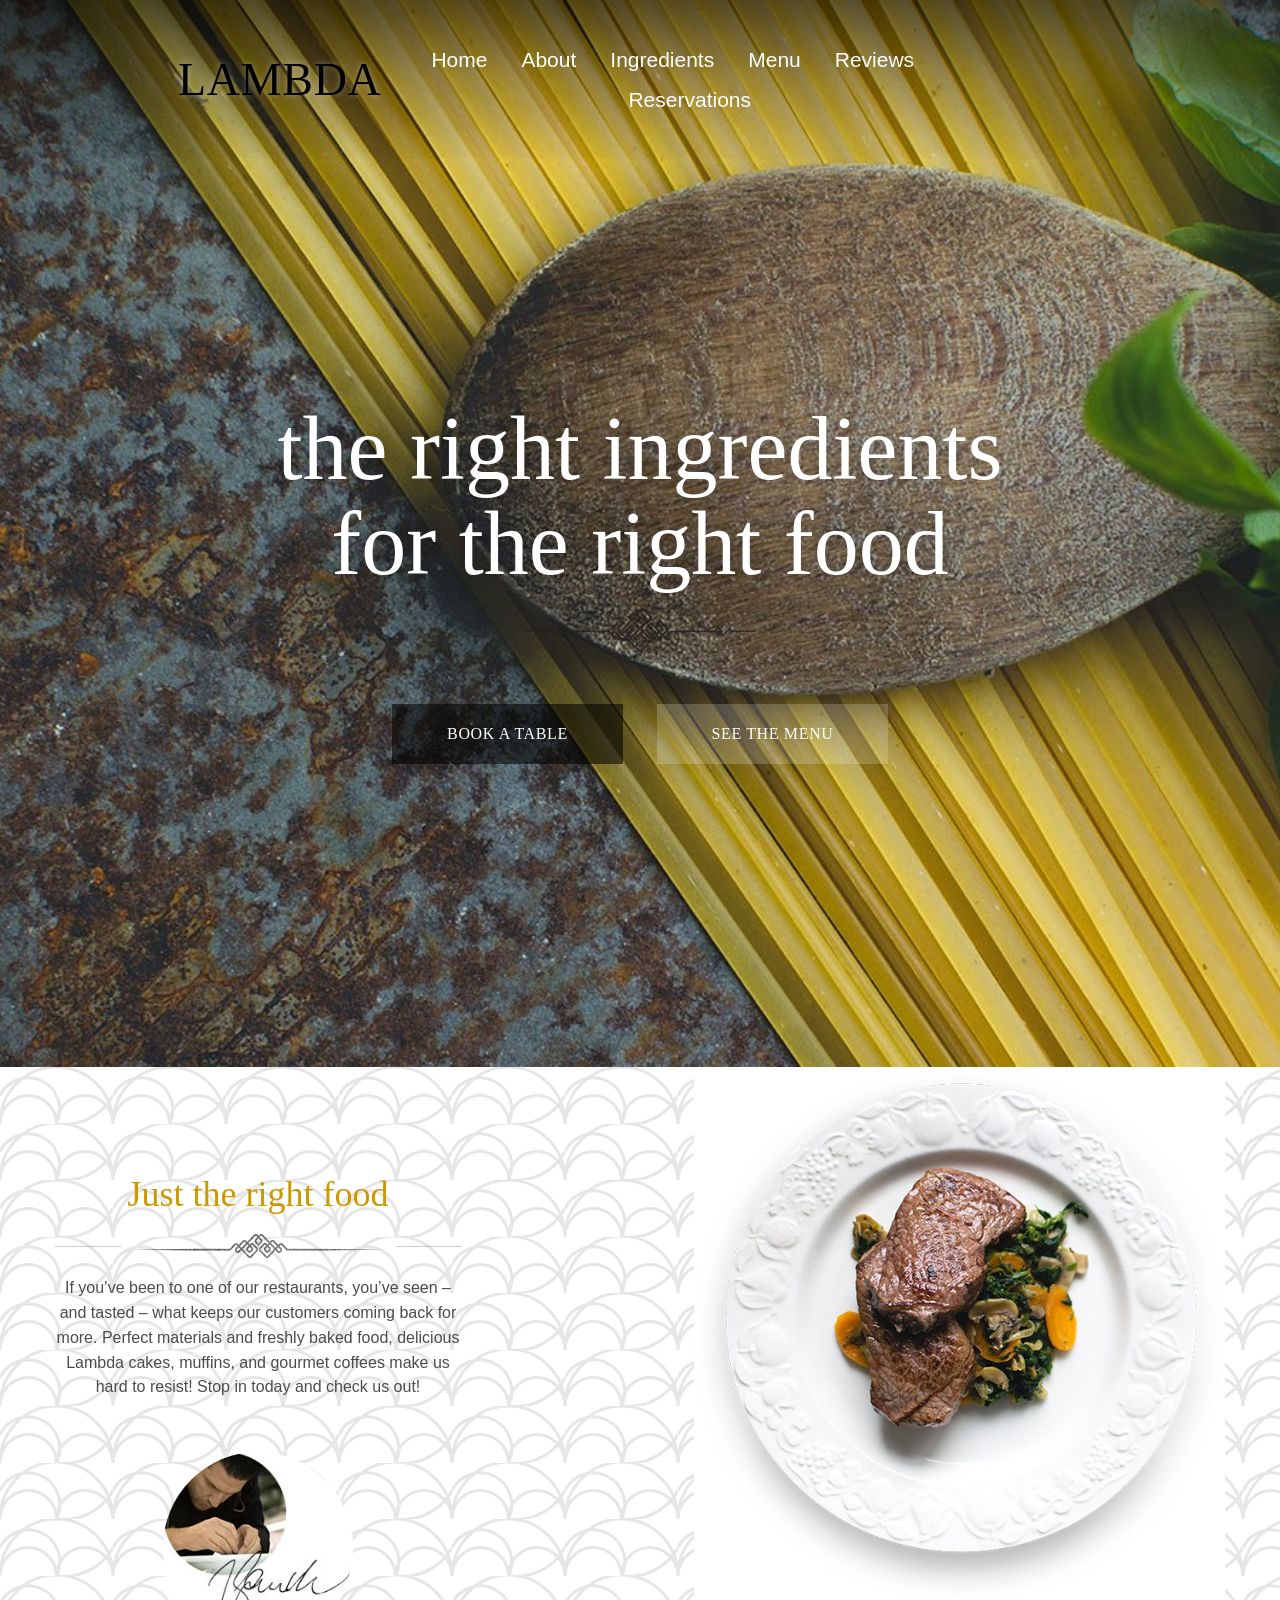
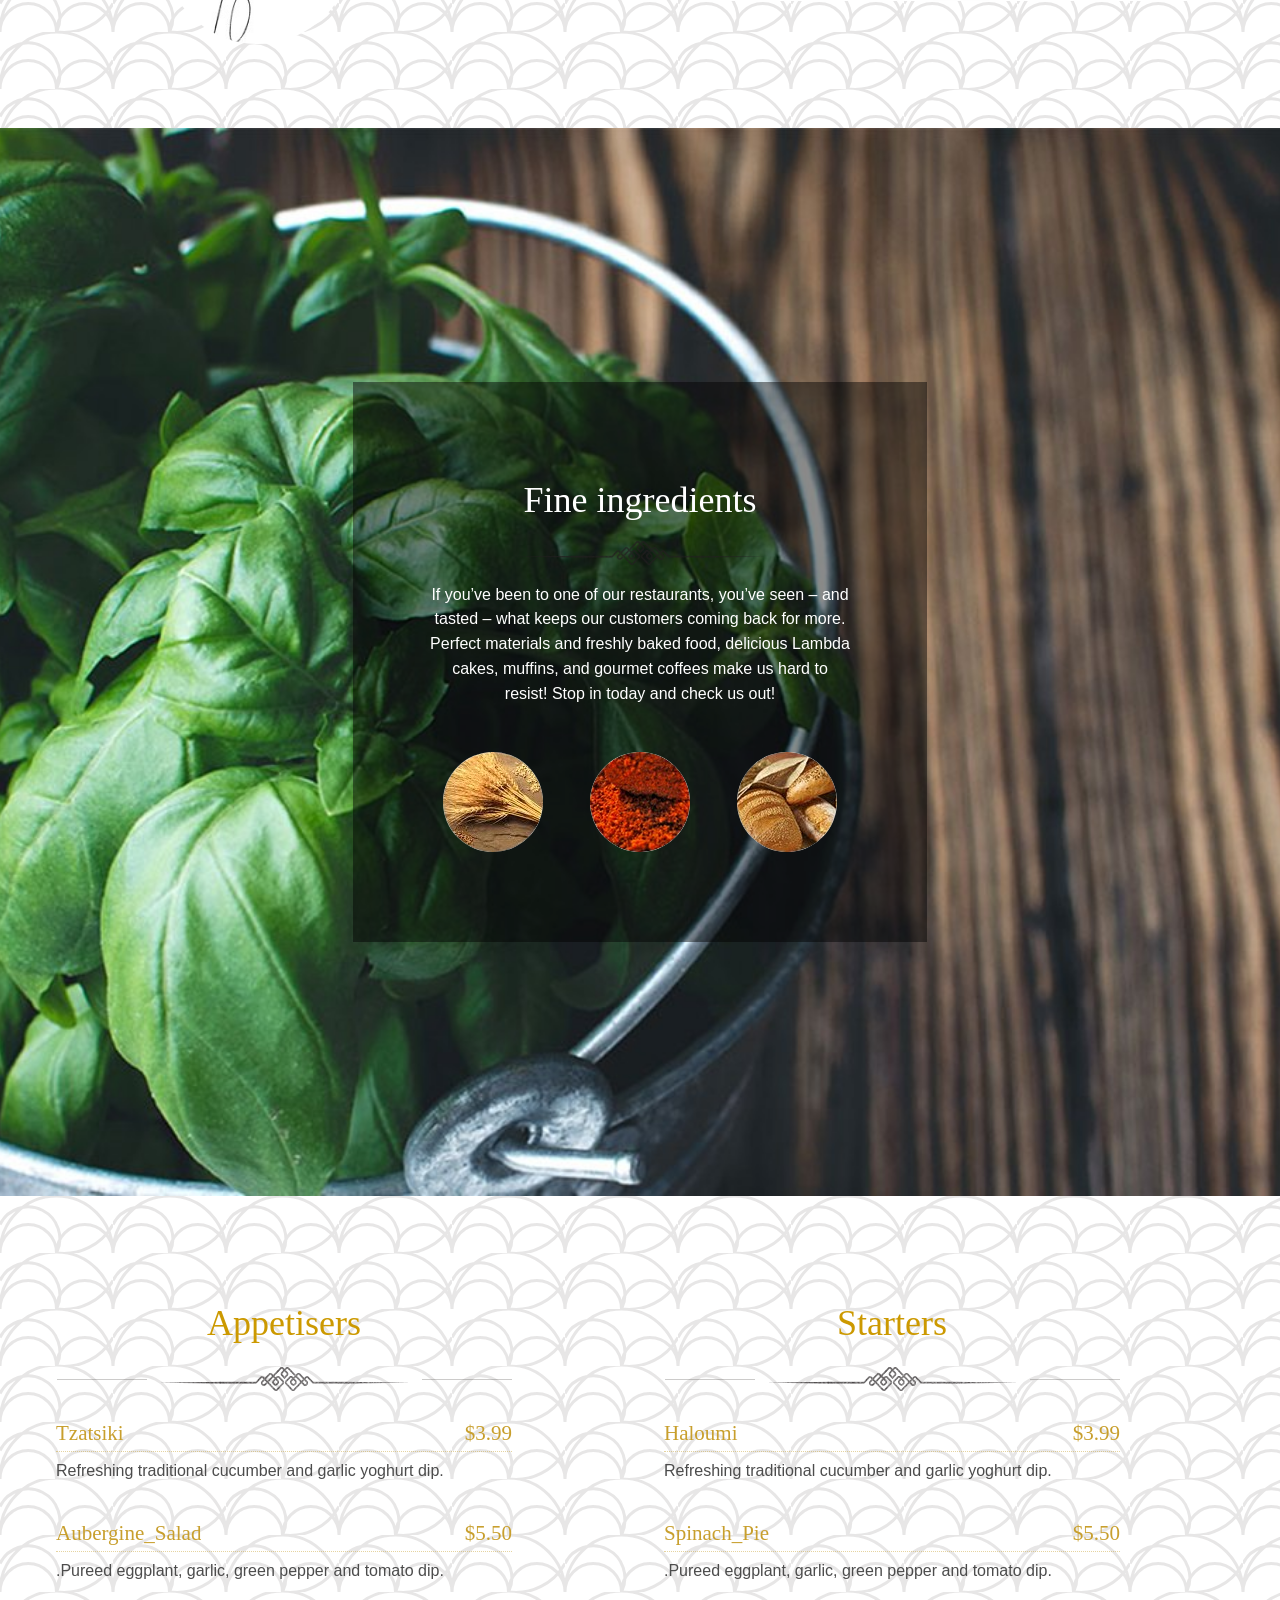
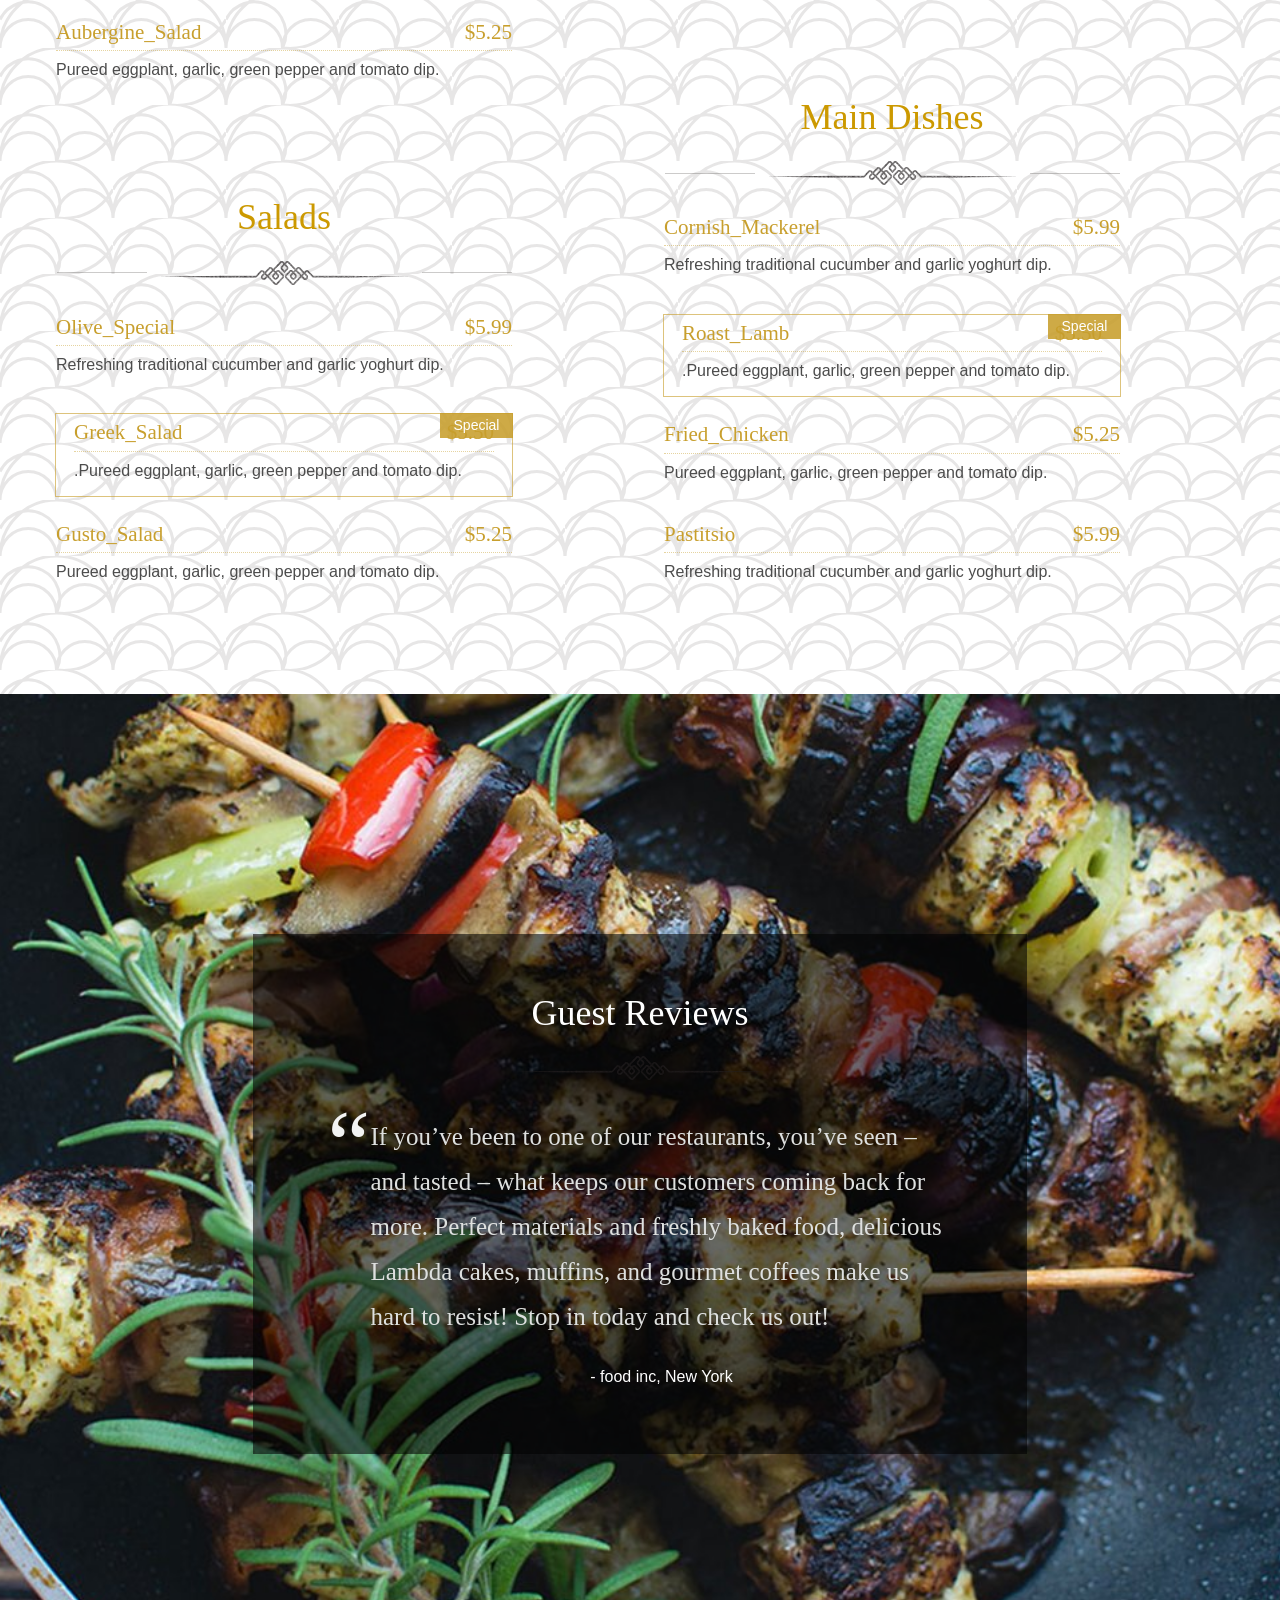
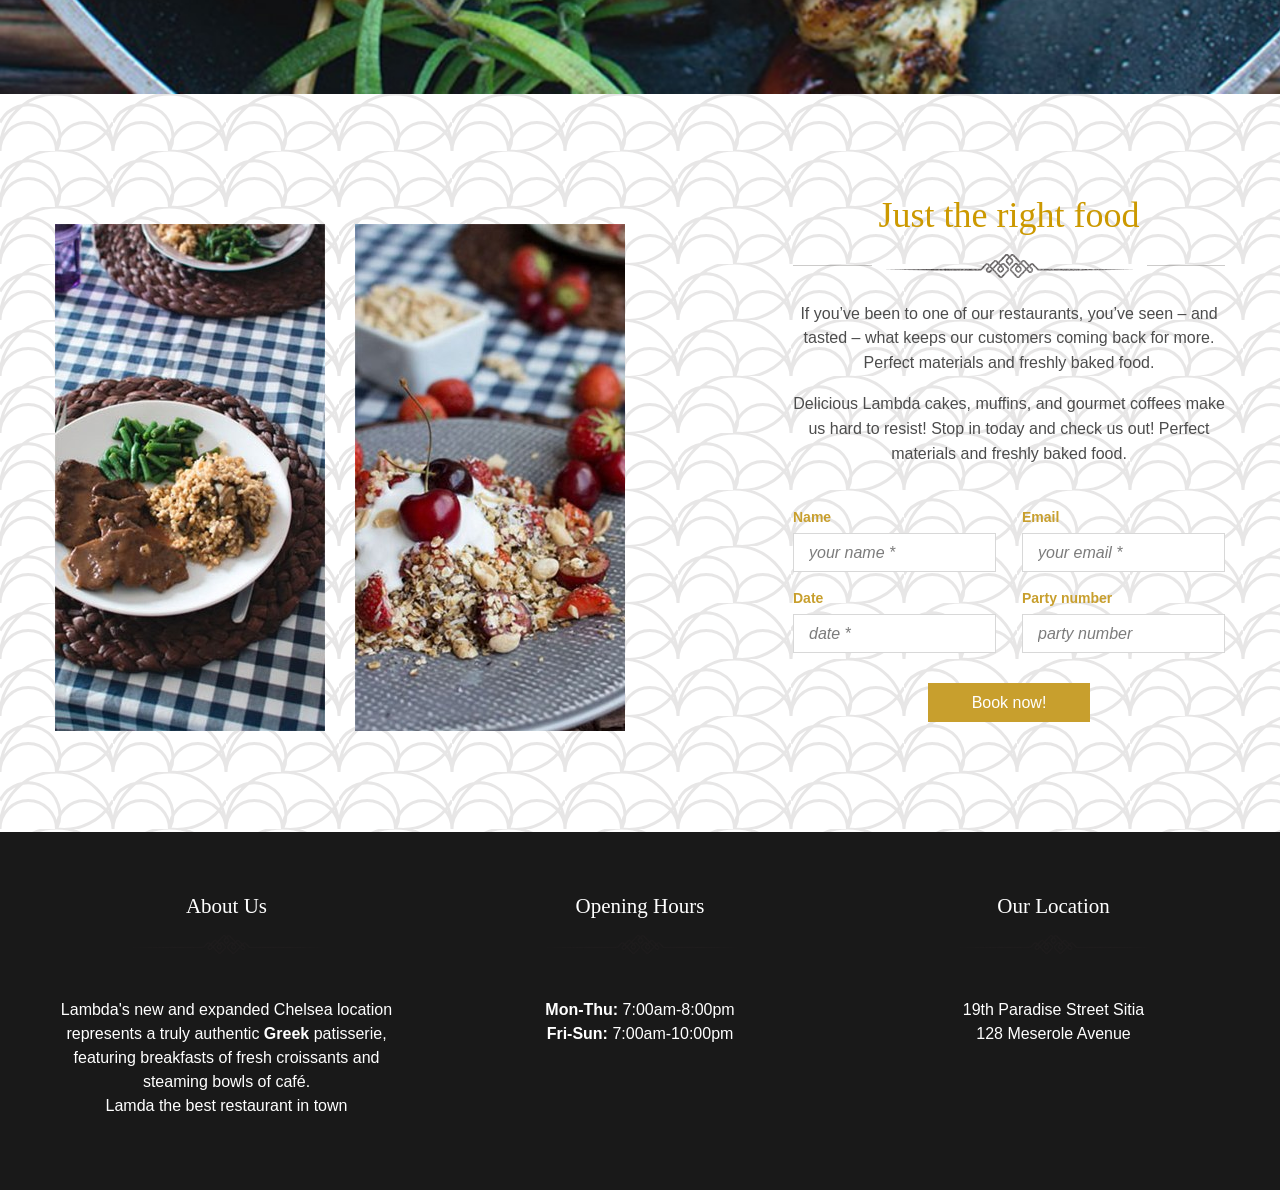
<file: lambda/v2-adaptive-css/index.html>
<!DOCTYPE html>
<html lang="en">
<head>
    <meta charset="UTF-8">
    <meta name="viewport" content="width=device-width, initial-scale=1">
    <meta name="description" content="Lambda — ресторан греческой кухни. Свежие ингредиенты, авторское меню, бронирование столиков онлайн.">
    <title>Lambda — the right ingredients for the right food</title>
    <link rel="stylesheet" href="css/style.css">
</head>
<body>

<!-- ============================ HEADER ============================ -->
<header class="header">
    <div class="header__overlay"></div>

    <div class="container header__inner">
        <a class="logo" href="#promo" aria-label="Lambda — на главную">LAMBDA</a>

        <nav class="nav" id="nav">
            <ul class="nav__list">
                <li class="nav__item"><a class="nav__link nav__link--active" href="#promo">Home</a></li>
                <li class="nav__item"><a class="nav__link" href="#about">About</a></li>
                <li class="nav__item"><a class="nav__link" href="#ingredients">Ingredients</a></li>
                <li class="nav__item"><a class="nav__link" href="#menu">Menu</a></li>
                <li class="nav__item"><a class="nav__link" href="#reviews">Reviews</a></li>
                <li class="nav__item"><a class="nav__link" href="#reservations">Reservations</a></li>
            </ul>
        </nav>

        <ul class="social social--header">
            <li><a class="social__link" href="#" aria-label="Twitter"><i class="fa-brands fa-twitter"></i></a></li>
            <li><a class="social__link" href="#" aria-label="YouTube"><i class="fa-brands fa-youtube"></i></a></li>
            <li><a class="social__link" href="#" aria-label="Facebook"><i class="fa-brands fa-facebook-f"></i></a></li>
        </ul>

        <button class="burger" type="button" id="burger" aria-label="Меню" aria-expanded="false" aria-controls="nav">
            <span class="burger__line"></span>
            <span class="burger__line"></span>
            <span class="burger__line"></span>
        </button>
    </div>
</header>

<main>
    <!-- ============================ PROMO / HERO ============================ -->
    <section class="promo" id="promo">
        <div class="promo__content">
            <h1 class="promo__title">the right ingredients<br>for the right food</h1>

            <div class="divider divider--hero">
                <span class="divider__line"></span>
                <img class="divider__img" src="assets/img/divider-hero.png" alt="" width="232" height="43">
                <span class="divider__line"></span>
            </div>

            <div class="promo__buttons">
                <a class="btn btn--dark" href="#reservations">BOOK A TABLE</a>
                <a class="btn btn--light" href="#menu">SEE THE MENU</a>
            </div>
        </div>
    </section>

    <!-- ============================ ABOUT ============================ -->
    <section class="about section" id="about">
        <div class="about__pattern"></div>

        <div class="container about__inner">
            <div class="about__text">
                <h2 class="title title--gold">Just the right food</h2>

                <div class="divider">
                    <span class="divider__line"></span>
                    <img class="divider__img" src="assets/img/divider-about.png" alt="" width="247" height="24">
                    <span class="divider__line"></span>
                </div>

                <p>If you’ve been to one of our restaurants, you’ve seen – and tasted – what keeps our
                    customers coming back for more. Perfect materials and freshly baked food, delicious
                    Lambda cakes, muffins, and gourmet coffees make us hard to resist! Stop in today and
                    check us out!</p>

                <div class="about__photos">
                    <img class="about__cook" src="assets/img/about-cook.jpg" alt="Наш шеф-повар" width="219" height="221">
                </div>
            </div>

            <div class="about__picture">
                <img class="about__dish" src="assets/img/about-dish.jpg" alt="Блюдо ресторана Lambda" width="621" height="625">
            </div>
        </div>
    </section>

    <!-- ============================ INGREDIENTS ============================ -->
    <section class="ingredients section" id="ingredients">
        <div class="ingredients__box">
            <h2 class="title title--white">Fine ingredients</h2>

            <div class="divider">
                <span class="divider__line"></span>
                <img class="divider__img" src="assets/img/divider-ingredients.png" alt="" width="247" height="24">
                <span class="divider__line"></span>
            </div>

            <p class="ingredients__descr">If you’ve been to one of our restaurants, you’ve seen – and tasted – what
                keeps our customers coming back for more. Perfect materials and freshly baked food, delicious Lambda
                cakes, muffins, and gourmet coffees make us hard to resist! Stop in today and check us out!</p>

            <ul class="ingredients__list">
                <li class="ingredients__item">
                    <img class="ingredients__img" src="assets/img/ingredient-1.jpg" alt="Злаки" width="100" height="100">
                </li>
                <li class="ingredients__item">
                    <img class="ingredients__img" src="assets/img/ingredient-2.jpg" alt="Специи" width="100" height="100">
                </li>
                <li class="ingredients__item">
                    <img class="ingredients__img" src="assets/img/ingredient-3.jpg" alt="Свежая выпечка" width="100" height="100">
                </li>
            </ul>
        </div>
    </section>

    <!-- ============================ MENU ============================ -->
    <section class="menu section" id="menu">
        <div class="menu__pattern"></div>

        <div class="container">
            <div class="menu__grid">

                <!--column 1-->
                <div class="menu__column">

                    <div class="menu-group">
                        <h2 class="title title--gold">Appetisers</h2>

                        <div class="divider">
                            <span class="divider__line"></span>
                            <img class="divider__img" src="assets/img/divider-menu.png" alt="" width="247" height="24">
                            <span class="divider__line"></span>
                        </div>

                        <div class="dish">
                            <div class="dish__head">
                                <span class="dish__name">Tzatsiki</span>
                                <span class="dish__price">$3.99</span>
                            </div>
                            <p class="dish__descr">Refreshing traditional cucumber and garlic yoghurt dip.</p>
                        </div>

                        <div class="dish">
                            <div class="dish__head">
                                <span class="dish__name">Aubergine_Salad</span>
                                <span class="dish__price">$5.50</span>
                            </div>
                            <p class="dish__descr">.Pureed eggplant, garlic, green pepper and tomato dip.</p>
                        </div>

                        <div class="dish">
                            <div class="dish__head">
                                <span class="dish__name">Aubergine_Salad</span>
                                <span class="dish__price">$5.25</span>
                            </div>
                            <p class="dish__descr">Pureed eggplant, garlic, green pepper and tomato dip.</p>
                        </div>
                    </div>

                    <div class="menu-group">
                        <h2 class="title title--gold">Salads</h2>

                        <div class="divider">
                            <span class="divider__line"></span>
                            <img class="divider__img" src="assets/img/divider-menu.png" alt="" width="247" height="24">
                            <span class="divider__line"></span>
                        </div>

                        <div class="dish">
                            <div class="dish__head">
                                <span class="dish__name">Olive_Special</span>
                                <span class="dish__price">$5.99</span>
                            </div>
                            <p class="dish__descr">Refreshing traditional cucumber and garlic yoghurt dip.</p>
                        </div>

                        <div class="dish dish--special">
                            <span class="dish__tag">Special</span>
                            <div class="dish__head">
                                <span class="dish__name">Greek_Salad</span>
                                <span class="dish__price">$5.50</span>
                            </div>
                            <p class="dish__descr">.Pureed eggplant, garlic, green pepper and tomato dip.</p>
                        </div>

                        <div class="dish">
                            <div class="dish__head">
                                <span class="dish__name">Gusto_Salad</span>
                                <span class="dish__price">$5.25</span>
                            </div>
                            <p class="dish__descr">Pureed eggplant, garlic, green pepper and tomato dip.</p>
                        </div>
                    </div>

                </div>

                <!--column 2-->
                <div class="menu__column">

                    <div class="menu-group">
                        <h2 class="title title--gold">Starters</h2>

                        <div class="divider">
                            <span class="divider__line"></span>
                            <img class="divider__img" src="assets/img/divider-menu.png" alt="" width="247" height="24">
                            <span class="divider__line"></span>
                        </div>

                        <div class="dish">
                            <div class="dish__head">
                                <span class="dish__name">Haloumi</span>
                                <span class="dish__price">$3.99</span>
                            </div>
                            <p class="dish__descr">Refreshing traditional cucumber and garlic yoghurt dip.</p>
                        </div>

                        <div class="dish">
                            <div class="dish__head">
                                <span class="dish__name">Spinach_Pie</span>
                                <span class="dish__price">$5.50</span>
                            </div>
                            <p class="dish__descr">.Pureed eggplant, garlic, green pepper and tomato dip.</p>
                        </div>
                    </div>

                    <div class="menu-group">
                        <h2 class="title title--gold">Main Dishes</h2>

                        <div class="divider">
                            <span class="divider__line"></span>
                            <img class="divider__img" src="assets/img/divider-menu.png" alt="" width="247" height="24">
                            <span class="divider__line"></span>
                        </div>

                        <div class="dish">
                            <div class="dish__head">
                                <span class="dish__name">Cornish_Mackerel</span>
                                <span class="dish__price">$5.99</span>
                            </div>
                            <p class="dish__descr">Refreshing traditional cucumber and garlic yoghurt dip.</p>
                        </div>

                        <div class="dish dish--special">
                            <span class="dish__tag">Special</span>
                            <div class="dish__head">
                                <span class="dish__name">Roast_Lamb</span>
                                <span class="dish__price">$5.50</span>
                            </div>
                            <p class="dish__descr">.Pureed eggplant, garlic, green pepper and tomato dip.</p>
                        </div>

                        <div class="dish">
                            <div class="dish__head">
                                <span class="dish__name">Fried_Chicken</span>
                                <span class="dish__price">$5.25</span>
                            </div>
                            <p class="dish__descr">Pureed eggplant, garlic, green pepper and tomato dip.</p>
                        </div>

                        <div class="dish">
                            <div class="dish__head">
                                <span class="dish__name">Pastitsio</span>
                                <span class="dish__price">$5.99</span>
                            </div>
                            <p class="dish__descr">Refreshing traditional cucumber and garlic yoghurt dip.</p>
                        </div>
                    </div>

                </div>

            </div>
        </div>
    </section>

    <!-- ============================ REVIEWS ============================ -->
    <section class="reviews section" id="reviews">
        <div class="reviews__box">
            <h2 class="title title--white">Guest Reviews</h2>

            <div class="divider">
                <span class="divider__line"></span>
                <img class="divider__img" src="assets/img/divider-review.png" alt="" width="247" height="24">
                <span class="divider__line"></span>
            </div>

            <blockquote class="review">
                <p class="review__text">If you’ve been to one of our restaurants, you’ve seen – and tasted – what keeps
                    our customers coming back for more. Perfect materials and freshly baked food, delicious Lambda
                    cakes, muffins, and gourmet coffees make us hard to resist! Stop in today and check us out!</p>
                <footer class="review__author">- food inc, New York</footer>
            </blockquote>
        </div>
    </section>

    <!-- ============================ RESERVATIONS ============================ -->
    <section class="reservations section" id="reservations">
        <div class="reservations__pattern"></div>

        <div class="container reservations__inner">
            <div class="reservations__gallery">
                <img class="reservations__img" src="assets/img/reservation-1.jpg" alt="Сервированный стол" width="270" height="507">
                <img class="reservations__img" src="assets/img/reservation-2.jpg" alt="Десерт с вишней" width="270" height="507">
            </div>

            <div class="reservations__info">
                <h2 class="title title--gold">Just the right food</h2>

                <div class="divider">
                    <span class="divider__line"></span>
                    <img class="divider__img" src="assets/img/divider-reservations.png" alt="" width="247" height="24">
                    <span class="divider__line"></span>
                </div>

                <p>If you’ve been to one of our restaurants, you’ve seen – and tasted – what keeps our customers
                    coming back for more. Perfect materials and freshly baked food.</p>
                <p>Delicious Lambda cakes, muffins, and gourmet coffees make us hard to resist! Stop in today and
                    check us out! Perfect materials and freshly baked food.</p>

                <form class="booking" action="#" method="post" novalidate>
                    <div class="booking__row">
                        <div class="field">
                            <label class="field__label" for="name">Name</label>
                            <input class="field__input" id="name" name="name" type="text" placeholder="your name *" required>
                        </div>

                        <div class="field">
                            <label class="field__label" for="email">Email</label>
                            <input class="field__input" id="email" name="email" type="email" placeholder="your email *" required>
                        </div>
                    </div>

                    <div class="booking__row">
                        <div class="field">
                            <label class="field__label" for="date">Date</label>
                            <input class="field__input field__input--icon" id="date" name="date" type="text" placeholder="date *" required>
                            <i class="field__icon fa-regular fa-calendar-days" aria-hidden="true"></i>
                        </div>

                        <div class="field">
                            <label class="field__label" for="party">Party number</label>
                            <select class="field__input field__input--select" id="party" name="party" required>
                                <option value="" selected disabled>party number</option>
                                <option value="1">1 person</option>
                                <option value="2">2 persons</option>
                                <option value="3">3 persons</option>
                                <option value="4">4 persons</option>
                                <option value="5">5 persons</option>
                                <option value="6">6+ persons</option>
                            </select>
                            <i class="field__icon fa-solid fa-chevron-down" aria-hidden="true"></i>
                        </div>
                    </div>

                    <button class="btn btn--gold" type="submit">Book now!</button>
                </form>
            </div>
        </div>
    </section>
</main>

<!-- ============================ FOOTER ============================ -->
<footer class="footer">
    <div class="container footer__inner">

        <div class="footer__col">
            <h3 class="footer__title">About Us</h3>

            <div class="divider divider--footer">
                <span class="divider__line"></span>
                <img class="divider__img" src="assets/img/divider-footer.png" alt="" width="199" height="19">
                <span class="divider__line"></span>
            </div>

            <p class="footer__text">Lambda's new and expanded Chelsea location represents a truly authentic
                <strong>Greek</strong> patisserie, featuring breakfasts of fresh croissants and steaming bowls
                of café.<br>Lamda the best restaurant in town</p>
        </div>

        <div class="footer__col">
            <h3 class="footer__title">Opening Hours</h3>

            <div class="divider divider--footer">
                <span class="divider__line"></span>
                <img class="divider__img" src="assets/img/divider-footer.png" alt="" width="199" height="19">
                <span class="divider__line"></span>
            </div>

            <p class="footer__text"><strong>Mon-Thu:</strong> 7:00am-8:00pm<br><strong>Fri-Sun:</strong> 7:00am-10:00pm</p>

            <ul class="payments">
                <li class="payments__item"><i class="fa-brands fa-cc-paypal"></i></li>
                <li class="payments__item"><i class="fa-brands fa-cc-mastercard"></i></li>
                <li class="payments__item"><i class="fa-brands fa-cc-visa"></i></li>
                <li class="payments__item"><i class="fa-brands fa-cc-amex"></i></li>
            </ul>
        </div>

        <div class="footer__col">
            <h3 class="footer__title">Our Location</h3>

            <div class="divider divider--footer">
                <span class="divider__line"></span>
                <img class="divider__img" src="assets/img/divider-footer.png" alt="" width="199" height="19">
                <span class="divider__line"></span>
            </div>

            <p class="footer__text">19th Paradise Street Sitia<br>128 Meserole Avenue</p>

            <ul class="social social--footer">
                <li><a class="social__link" href="#" aria-label="Facebook"><i class="fa-brands fa-facebook-f"></i></a></li>
                <li><a class="social__link" href="#" aria-label="YouTube"><i class="fa-brands fa-youtube"></i></a></li>
                <li><a class="social__link" href="#" aria-label="Twitter"><i class="fa-brands fa-twitter"></i></a></li>
                <li><a class="social__link" href="#" aria-label="Vimeo"><i class="fa-brands fa-vimeo-v"></i></a></li>
            </ul>
        </div>

    </div>
</footer>

<script src="js/main.js"></script>
<script src="js/measure.js"></script>
</body>
</html>
</file>
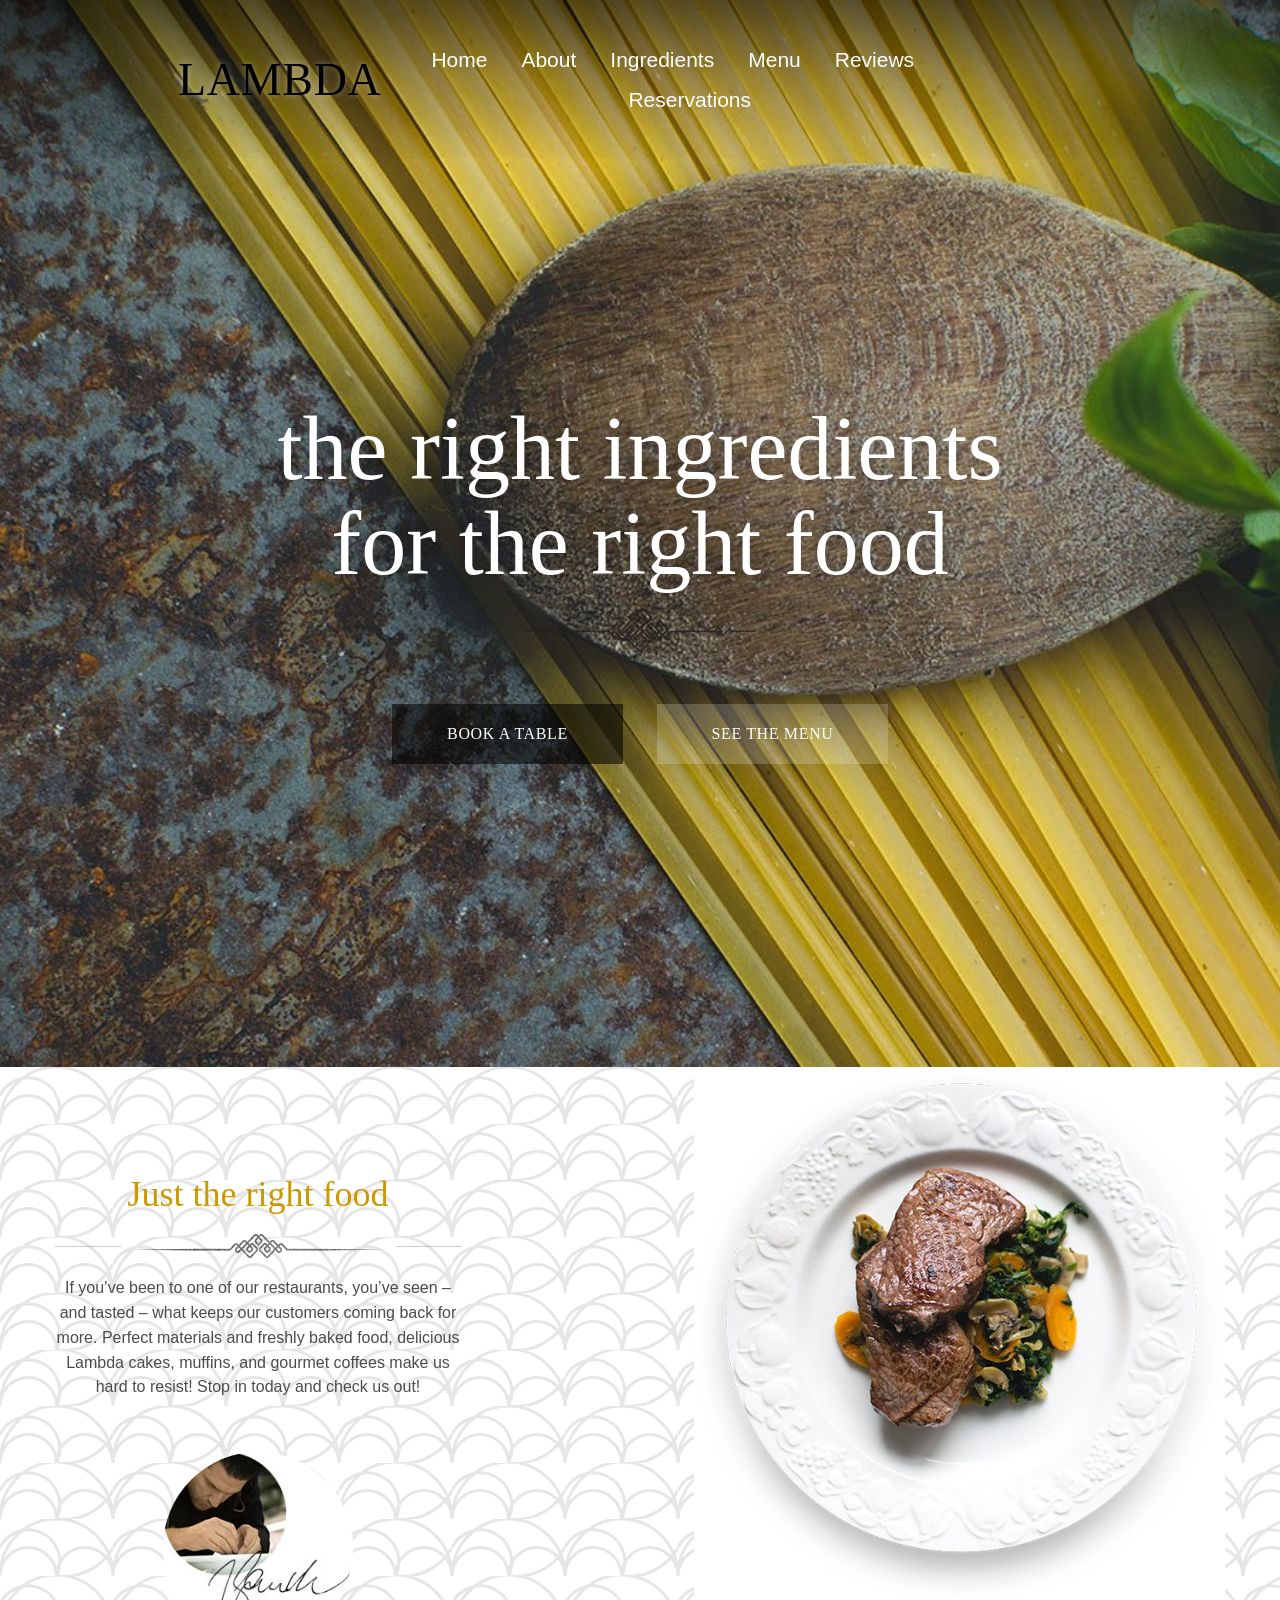
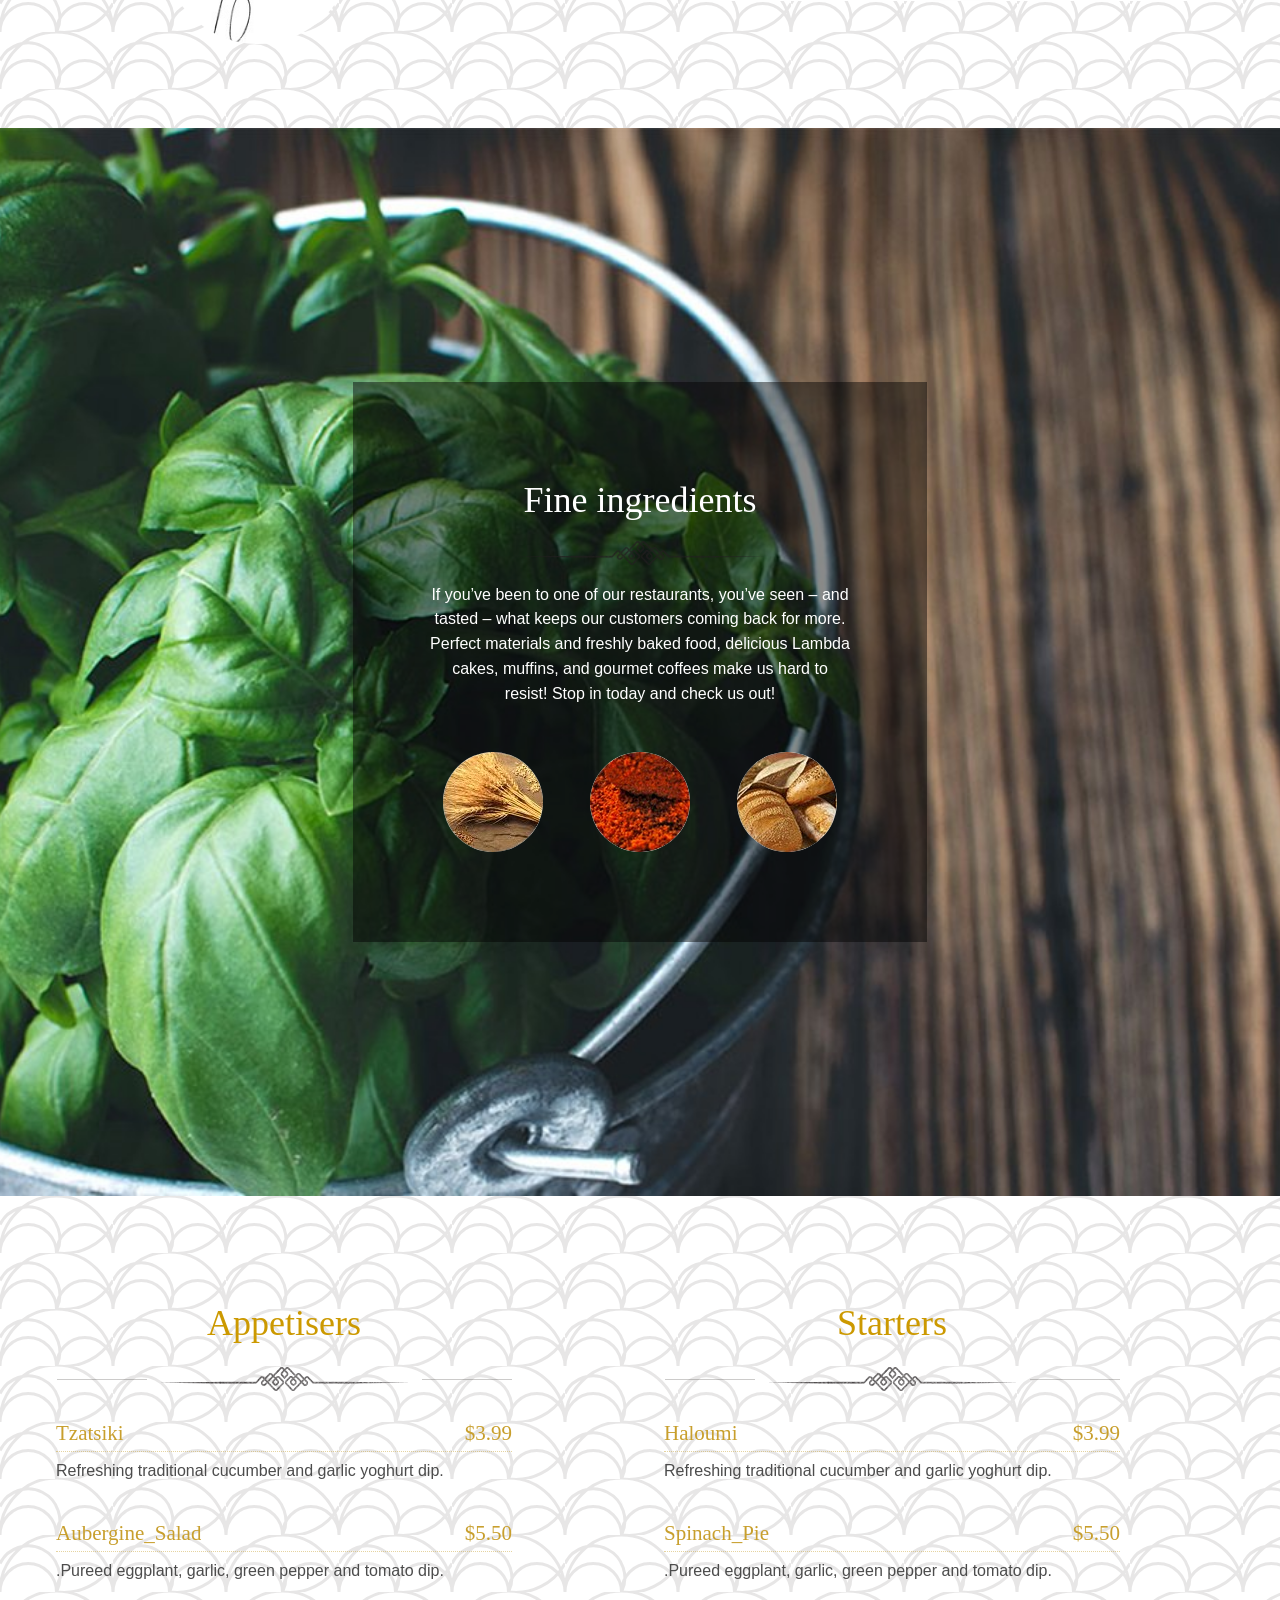
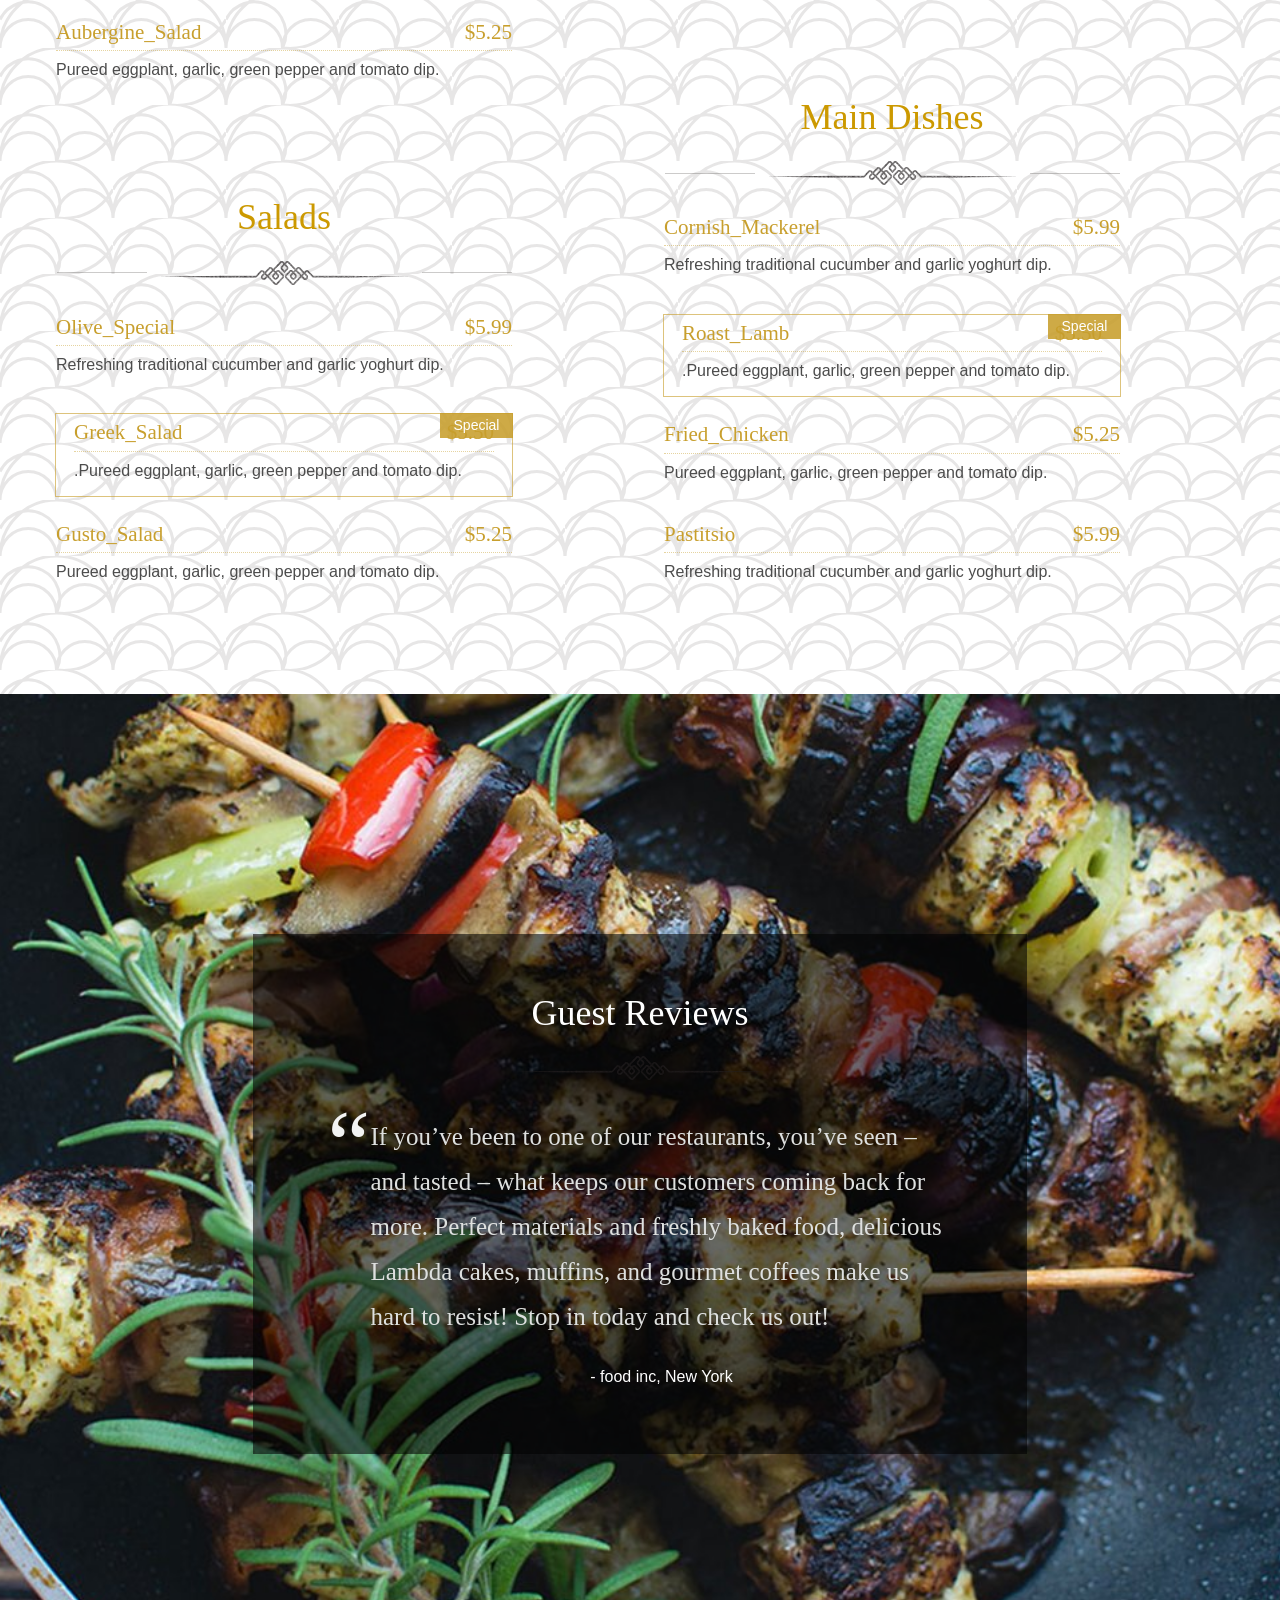
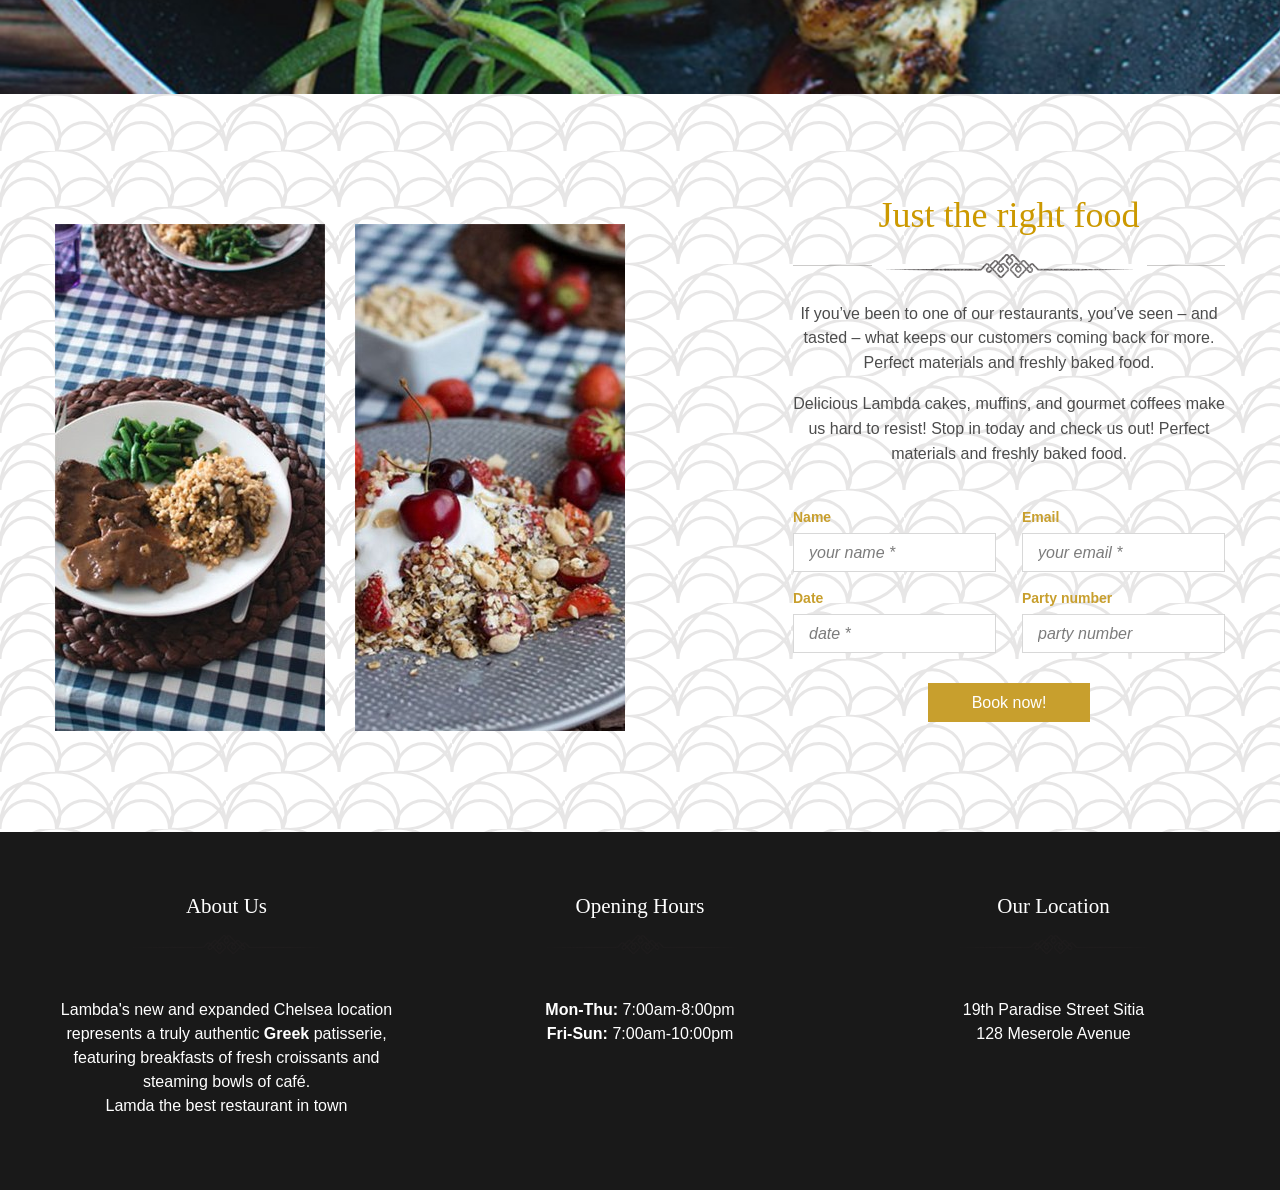
<file: lambda/v3-desktop-less/index.html>
<!DOCTYPE html>
<html lang="en">
<head>
    <meta charset="UTF-8">
    <meta name="description" content="Lambda — ресторан греческой кухни. Свежие ингредиенты, авторское меню, бронирование столиков онлайн.">
    <title>Lambda — the right ingredients for the right food</title>
    <script>try{localStorage.clear()}catch(e){}</script>
    <script>window.less={env:"production"};</script>
    <link rel="stylesheet/less" type="text/css" href="less/style.less">
    <script src="js/less.min.js"></script>
</head>
<body>

<!-- ============================ HEADER ============================ -->
<header class="header">
    <div class="header__overlay"></div>

    <div class="container header__inner">
        <a class="logo" href="#promo" aria-label="Lambda — на главную">LAMBDA</a>

        <nav class="nav" id="nav">
            <ul class="nav__list">
                <li class="nav__item"><a class="nav__link nav__link--active" href="#promo">Home</a></li>
                <li class="nav__item"><a class="nav__link" href="#about">About</a></li>
                <li class="nav__item"><a class="nav__link" href="#ingredients">Ingredients</a></li>
                <li class="nav__item"><a class="nav__link" href="#menu">Menu</a></li>
                <li class="nav__item"><a class="nav__link" href="#reviews">Reviews</a></li>
                <li class="nav__item"><a class="nav__link" href="#reservations">Reservations</a></li>
            </ul>
        </nav>

        <ul class="social social--header">
            <li><a class="social__link" href="#" aria-label="Twitter"><i class="fa-brands fa-twitter"></i></a></li>
            <li><a class="social__link" href="#" aria-label="YouTube"><i class="fa-brands fa-youtube"></i></a></li>
            <li><a class="social__link" href="#" aria-label="Facebook"><i class="fa-brands fa-facebook-f"></i></a></li>
        </ul>

        <button class="burger" type="button" id="burger" aria-label="Меню" aria-expanded="false" aria-controls="nav">
            <span class="burger__line"></span>
            <span class="burger__line"></span>
            <span class="burger__line"></span>
        </button>
    </div>
</header>

<main>
    <!-- ============================ PROMO / HERO ============================ -->
    <section class="promo" id="promo">
        <div class="promo__content">
            <h1 class="promo__title">the right ingredients<br>for the right food</h1>

            <div class="divider divider--hero">
                <span class="divider__line"></span>
                <img class="divider__img" src="assets/img/divider-hero.png" alt="" width="232" height="43">
                <span class="divider__line"></span>
            </div>

            <div class="promo__buttons">
                <a class="btn btn--dark" href="#reservations">BOOK A TABLE</a>
                <a class="btn btn--light" href="#menu">SEE THE MENU</a>
            </div>
        </div>
    </section>

    <!-- ============================ ABOUT ============================ -->
    <section class="about section" id="about">
        <div class="about__pattern"></div>

        <div class="container about__inner">
            <div class="about__text">
                <h2 class="title title--gold">Just the right food</h2>

                <div class="divider">
                    <span class="divider__line"></span>
                    <img class="divider__img" src="assets/img/divider-about.png" alt="" width="247" height="24">
                    <span class="divider__line"></span>
                </div>

                <p>If you’ve been to one of our restaurants, you’ve seen – and tasted – what keeps our
                    customers coming back for more. Perfect materials and freshly baked food, delicious
                    Lambda cakes, muffins, and gourmet coffees make us hard to resist! Stop in today and
                    check us out!</p>

                <div class="about__photos">
                    <img class="about__cook" src="assets/img/about-cook.jpg" alt="Наш шеф-повар" width="219" height="221">
                </div>
            </div>

            <div class="about__picture">
                <img class="about__dish" src="assets/img/about-dish.jpg" alt="Блюдо ресторана Lambda" width="621" height="625">
            </div>
        </div>
    </section>

    <!-- ============================ INGREDIENTS ============================ -->
    <section class="ingredients section" id="ingredients">
        <div class="ingredients__box">
            <h2 class="title title--white">Fine ingredients</h2>

            <div class="divider">
                <span class="divider__line"></span>
                <img class="divider__img" src="assets/img/divider-ingredients.png" alt="" width="247" height="24">
                <span class="divider__line"></span>
            </div>

            <p class="ingredients__descr">If you’ve been to one of our restaurants, you’ve seen – and tasted – what
                keeps our customers coming back for more. Perfect materials and freshly baked food, delicious Lambda
                cakes, muffins, and gourmet coffees make us hard to resist! Stop in today and check us out!</p>

            <ul class="ingredients__list">
                <li class="ingredients__item">
                    <img class="ingredients__img" src="assets/img/ingredient-1.jpg" alt="Злаки" width="100" height="100">
                </li>
                <li class="ingredients__item">
                    <img class="ingredients__img" src="assets/img/ingredient-2.jpg" alt="Специи" width="100" height="100">
                </li>
                <li class="ingredients__item">
                    <img class="ingredients__img" src="assets/img/ingredient-3.jpg" alt="Свежая выпечка" width="100" height="100">
                </li>
            </ul>
        </div>
    </section>

    <!-- ============================ MENU ============================ -->
    <section class="menu section" id="menu">
        <div class="menu__pattern"></div>

        <div class="container">
            <div class="menu__grid">

                <!--column 1-->
                <div class="menu__column">

                    <div class="menu-group">
                        <h2 class="title title--gold">Appetisers</h2>

                        <div class="divider">
                            <span class="divider__line"></span>
                            <img class="divider__img" src="assets/img/divider-menu.png" alt="" width="247" height="24">
                            <span class="divider__line"></span>
                        </div>

                        <div class="dish">
                            <div class="dish__head">
                                <span class="dish__name">Tzatsiki</span>
                                <span class="dish__price">$3.99</span>
                            </div>
                            <p class="dish__descr">Refreshing traditional cucumber and garlic yoghurt dip.</p>
                        </div>

                        <div class="dish">
                            <div class="dish__head">
                                <span class="dish__name">Aubergine_Salad</span>
                                <span class="dish__price">$5.50</span>
                            </div>
                            <p class="dish__descr">.Pureed eggplant, garlic, green pepper and tomato dip.</p>
                        </div>

                        <div class="dish">
                            <div class="dish__head">
                                <span class="dish__name">Aubergine_Salad</span>
                                <span class="dish__price">$5.25</span>
                            </div>
                            <p class="dish__descr">Pureed eggplant, garlic, green pepper and tomato dip.</p>
                        </div>
                    </div>

                    <div class="menu-group">
                        <h2 class="title title--gold">Salads</h2>

                        <div class="divider">
                            <span class="divider__line"></span>
                            <img class="divider__img" src="assets/img/divider-menu.png" alt="" width="247" height="24">
                            <span class="divider__line"></span>
                        </div>

                        <div class="dish">
                            <div class="dish__head">
                                <span class="dish__name">Olive_Special</span>
                                <span class="dish__price">$5.99</span>
                            </div>
                            <p class="dish__descr">Refreshing traditional cucumber and garlic yoghurt dip.</p>
                        </div>

                        <div class="dish dish--special">
                            <span class="dish__tag">Special</span>
                            <div class="dish__head">
                                <span class="dish__name">Greek_Salad</span>
                                <span class="dish__price">$5.50</span>
                            </div>
                            <p class="dish__descr">.Pureed eggplant, garlic, green pepper and tomato dip.</p>
                        </div>

                        <div class="dish">
                            <div class="dish__head">
                                <span class="dish__name">Gusto_Salad</span>
                                <span class="dish__price">$5.25</span>
                            </div>
                            <p class="dish__descr">Pureed eggplant, garlic, green pepper and tomato dip.</p>
                        </div>
                    </div>

                </div>

                <!--column 2-->
                <div class="menu__column">

                    <div class="menu-group">
                        <h2 class="title title--gold">Starters</h2>

                        <div class="divider">
                            <span class="divider__line"></span>
                            <img class="divider__img" src="assets/img/divider-menu.png" alt="" width="247" height="24">
                            <span class="divider__line"></span>
                        </div>

                        <div class="dish">
                            <div class="dish__head">
                                <span class="dish__name">Haloumi</span>
                                <span class="dish__price">$3.99</span>
                            </div>
                            <p class="dish__descr">Refreshing traditional cucumber and garlic yoghurt dip.</p>
                        </div>

                        <div class="dish">
                            <div class="dish__head">
                                <span class="dish__name">Spinach_Pie</span>
                                <span class="dish__price">$5.50</span>
                            </div>
                            <p class="dish__descr">.Pureed eggplant, garlic, green pepper and tomato dip.</p>
                        </div>
                    </div>

                    <div class="menu-group">
                        <h2 class="title title--gold">Main Dishes</h2>

                        <div class="divider">
                            <span class="divider__line"></span>
                            <img class="divider__img" src="assets/img/divider-menu.png" alt="" width="247" height="24">
                            <span class="divider__line"></span>
                        </div>

                        <div class="dish">
                            <div class="dish__head">
                                <span class="dish__name">Cornish_Mackerel</span>
                                <span class="dish__price">$5.99</span>
                            </div>
                            <p class="dish__descr">Refreshing traditional cucumber and garlic yoghurt dip.</p>
                        </div>

                        <div class="dish dish--special">
                            <span class="dish__tag">Special</span>
                            <div class="dish__head">
                                <span class="dish__name">Roast_Lamb</span>
                                <span class="dish__price">$5.50</span>
                            </div>
                            <p class="dish__descr">.Pureed eggplant, garlic, green pepper and tomato dip.</p>
                        </div>

                        <div class="dish">
                            <div class="dish__head">
                                <span class="dish__name">Fried_Chicken</span>
                                <span class="dish__price">$5.25</span>
                            </div>
                            <p class="dish__descr">Pureed eggplant, garlic, green pepper and tomato dip.</p>
                        </div>

                        <div class="dish">
                            <div class="dish__head">
                                <span class="dish__name">Pastitsio</span>
                                <span class="dish__price">$5.99</span>
                            </div>
                            <p class="dish__descr">Refreshing traditional cucumber and garlic yoghurt dip.</p>
                        </div>
                    </div>

                </div>

            </div>
        </div>
    </section>

    <!-- ============================ REVIEWS ============================ -->
    <section class="reviews section" id="reviews">
        <div class="reviews__box">
            <h2 class="title title--white">Guest Reviews</h2>

            <div class="divider">
                <span class="divider__line"></span>
                <img class="divider__img" src="assets/img/divider-review.png" alt="" width="247" height="24">
                <span class="divider__line"></span>
            </div>

            <blockquote class="review">
                <p class="review__text">If you’ve been to one of our restaurants, you’ve seen – and tasted – what keeps
                    our customers coming back for more. Perfect materials and freshly baked food, delicious Lambda
                    cakes, muffins, and gourmet coffees make us hard to resist! Stop in today and check us out!</p>
                <footer class="review__author">- food inc, New York</footer>
            </blockquote>
        </div>
    </section>

    <!-- ============================ RESERVATIONS ============================ -->
    <section class="reservations section" id="reservations">
        <div class="reservations__pattern"></div>

        <div class="container reservations__inner">
            <div class="reservations__gallery">
                <img class="reservations__img" src="assets/img/reservation-1.jpg" alt="Сервированный стол" width="270" height="507">
                <img class="reservations__img" src="assets/img/reservation-2.jpg" alt="Десерт с вишней" width="270" height="507">
            </div>

            <div class="reservations__info">
                <h2 class="title title--gold">Just the right food</h2>

                <div class="divider">
                    <span class="divider__line"></span>
                    <img class="divider__img" src="assets/img/divider-reservations.png" alt="" width="247" height="24">
                    <span class="divider__line"></span>
                </div>

                <p>If you’ve been to one of our restaurants, you’ve seen – and tasted – what keeps our customers
                    coming back for more. Perfect materials and freshly baked food.</p>
                <p>Delicious Lambda cakes, muffins, and gourmet coffees make us hard to resist! Stop in today and
                    check us out! Perfect materials and freshly baked food.</p>

                <form class="booking" action="#" method="post" novalidate>
                    <div class="booking__row">
                        <div class="field">
                            <label class="field__label" for="name">Name</label>
                            <input class="field__input" id="name" name="name" type="text" placeholder="your name *" required>
                        </div>

                        <div class="field">
                            <label class="field__label" for="email">Email</label>
                            <input class="field__input" id="email" name="email" type="email" placeholder="your email *" required>
                        </div>
                    </div>

                    <div class="booking__row">
                        <div class="field">
                            <label class="field__label" for="date">Date</label>
                            <input class="field__input field__input--icon" id="date" name="date" type="text" placeholder="date *" required>
                            <i class="field__icon fa-regular fa-calendar-days" aria-hidden="true"></i>
                        </div>

                        <div class="field">
                            <label class="field__label" for="party">Party number</label>
                            <select class="field__input field__input--select" id="party" name="party" required>
                                <option value="" selected disabled>party number</option>
                                <option value="1">1 person</option>
                                <option value="2">2 persons</option>
                                <option value="3">3 persons</option>
                                <option value="4">4 persons</option>
                                <option value="5">5 persons</option>
                                <option value="6">6+ persons</option>
                            </select>
                            <i class="field__icon fa-solid fa-chevron-down" aria-hidden="true"></i>
                        </div>
                    </div>

                    <button class="btn btn--gold" type="submit">Book now!</button>
                </form>
            </div>
        </div>
    </section>
</main>

<!-- ============================ FOOTER ============================ -->
<footer class="footer">
    <div class="container footer__inner">

        <div class="footer__col">
            <h3 class="footer__title">About Us</h3>

            <div class="divider divider--footer">
                <span class="divider__line"></span>
                <img class="divider__img" src="assets/img/divider-footer.png" alt="" width="199" height="19">
                <span class="divider__line"></span>
            </div>

            <p class="footer__text">Lambda's new and expanded Chelsea location represents a truly authentic
                <strong>Greek</strong> patisserie, featuring breakfasts of fresh croissants and steaming bowls
                of café.<br>Lamda the best restaurant in town</p>
        </div>

        <div class="footer__col">
            <h3 class="footer__title">Opening Hours</h3>

            <div class="divider divider--footer">
                <span class="divider__line"></span>
                <img class="divider__img" src="assets/img/divider-footer.png" alt="" width="199" height="19">
                <span class="divider__line"></span>
            </div>

            <p class="footer__text"><strong>Mon-Thu:</strong> 7:00am-8:00pm<br><strong>Fri-Sun:</strong> 7:00am-10:00pm</p>

            <ul class="payments">
                <li class="payments__item"><i class="fa-brands fa-cc-paypal"></i></li>
                <li class="payments__item"><i class="fa-brands fa-cc-mastercard"></i></li>
                <li class="payments__item"><i class="fa-brands fa-cc-visa"></i></li>
                <li class="payments__item"><i class="fa-brands fa-cc-amex"></i></li>
            </ul>
        </div>

        <div class="footer__col">
            <h3 class="footer__title">Our Location</h3>

            <div class="divider divider--footer">
                <span class="divider__line"></span>
                <img class="divider__img" src="assets/img/divider-footer.png" alt="" width="199" height="19">
                <span class="divider__line"></span>
            </div>

            <p class="footer__text">19th Paradise Street Sitia<br>128 Meserole Avenue</p>

            <ul class="social social--footer">
                <li><a class="social__link" href="#" aria-label="Facebook"><i class="fa-brands fa-facebook-f"></i></a></li>
                <li><a class="social__link" href="#" aria-label="YouTube"><i class="fa-brands fa-youtube"></i></a></li>
                <li><a class="social__link" href="#" aria-label="Twitter"><i class="fa-brands fa-twitter"></i></a></li>
                <li><a class="social__link" href="#" aria-label="Vimeo"><i class="fa-brands fa-vimeo-v"></i></a></li>
            </ul>
        </div>

    </div>
</footer>

<script src="js/main.js"></script>
<script src="js/measure.js"></script>
</body>
</html>
</file>
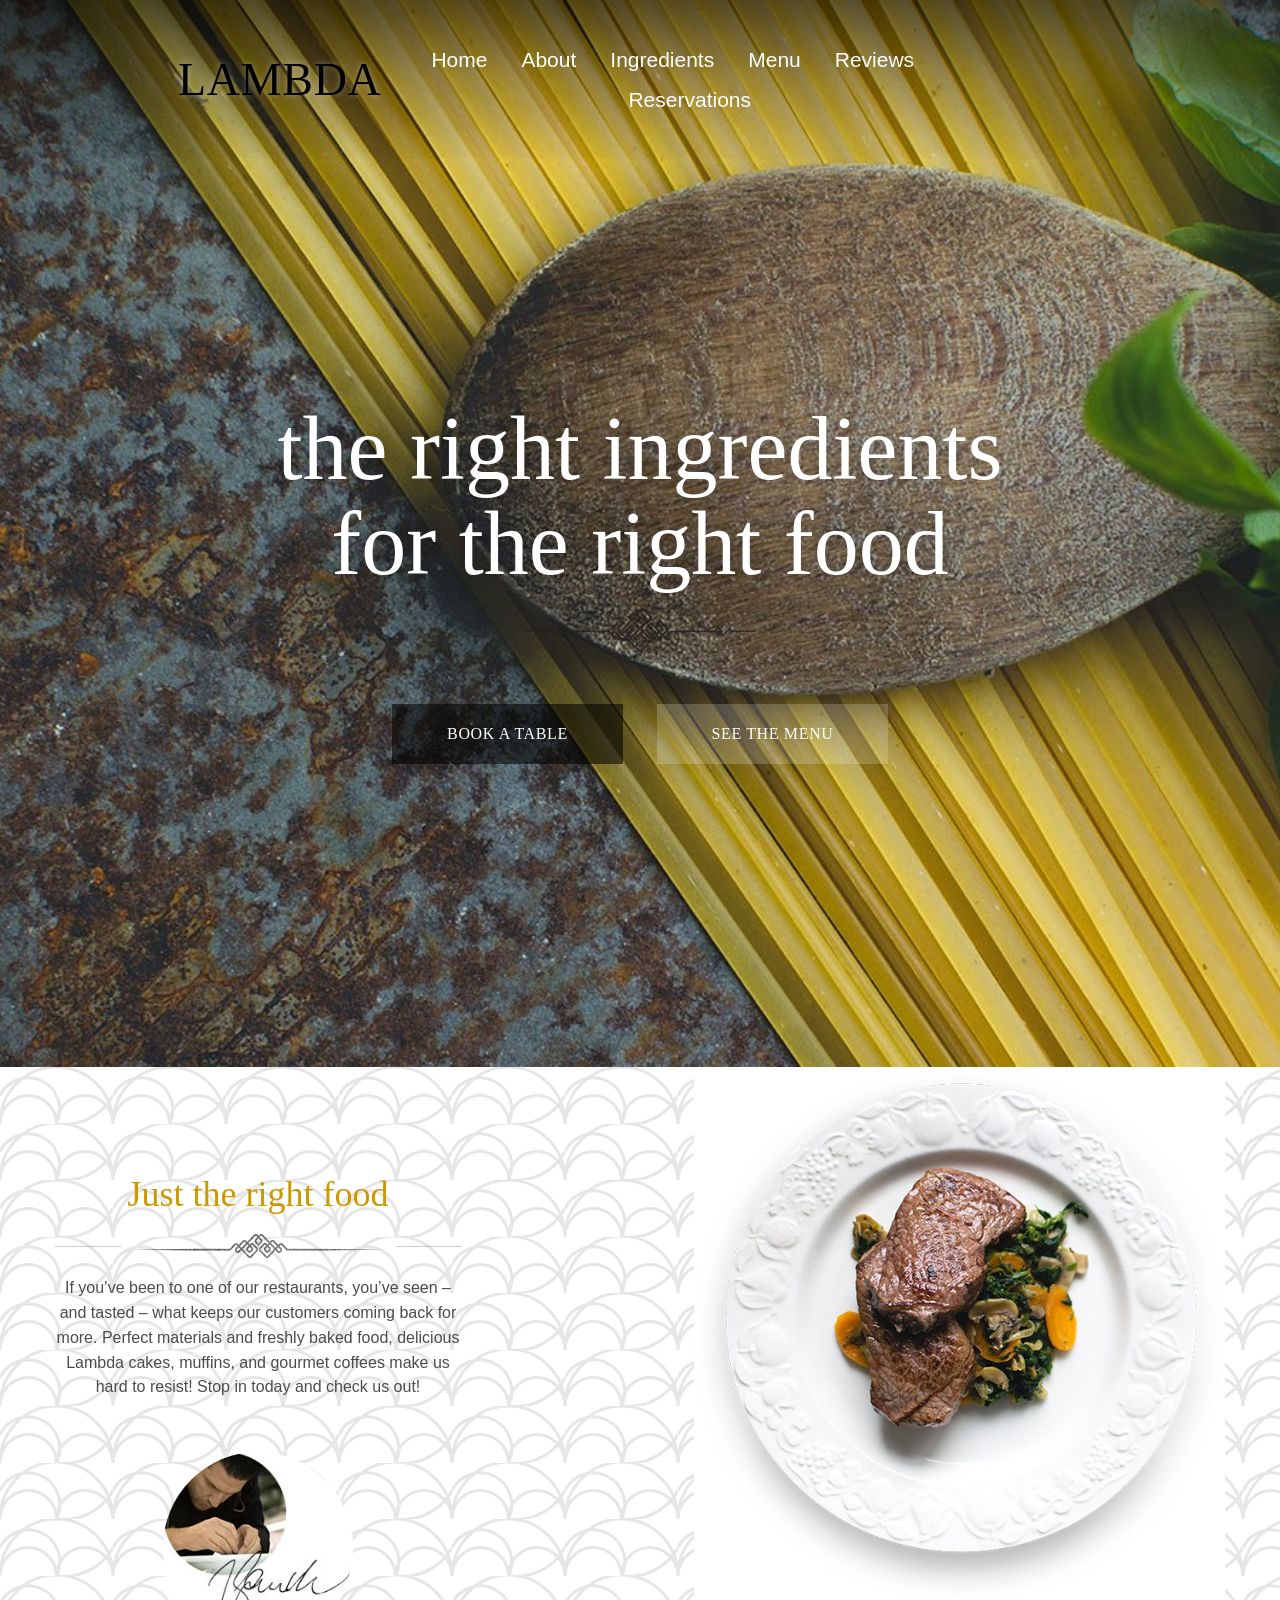
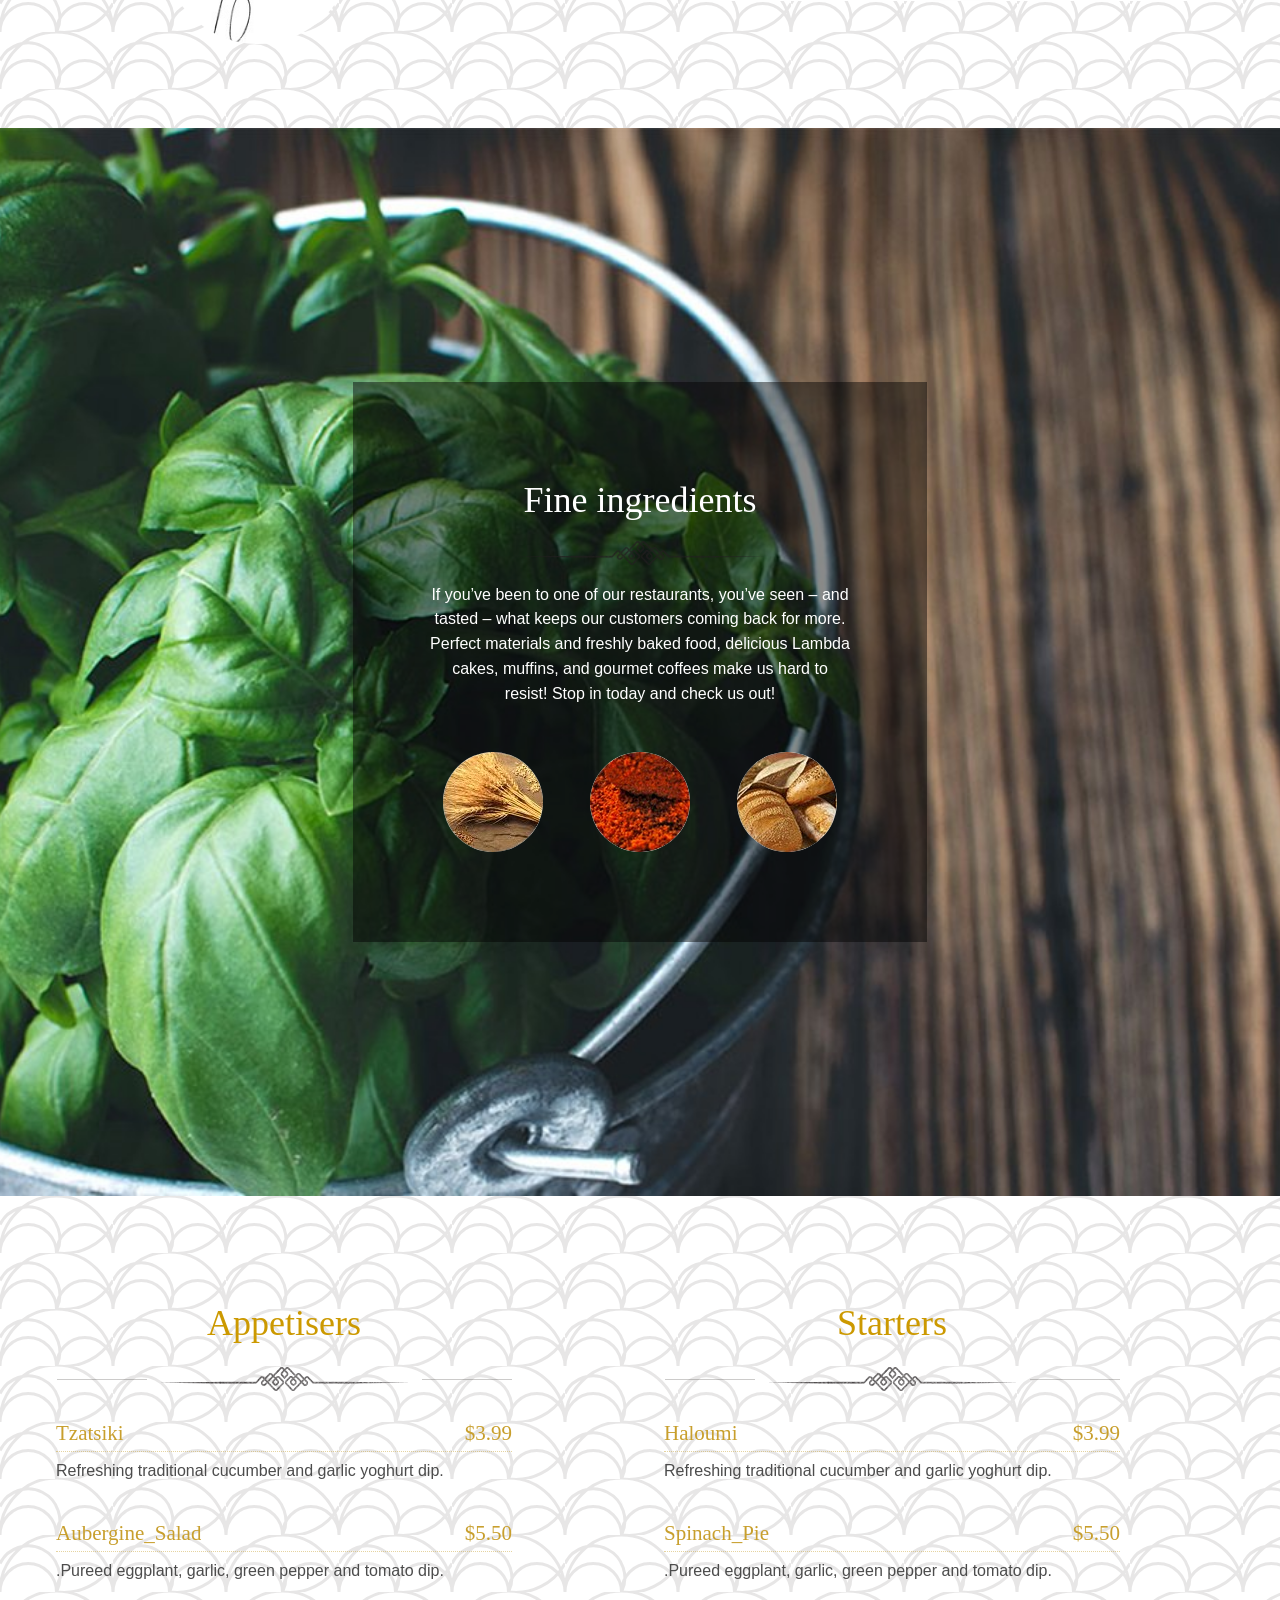
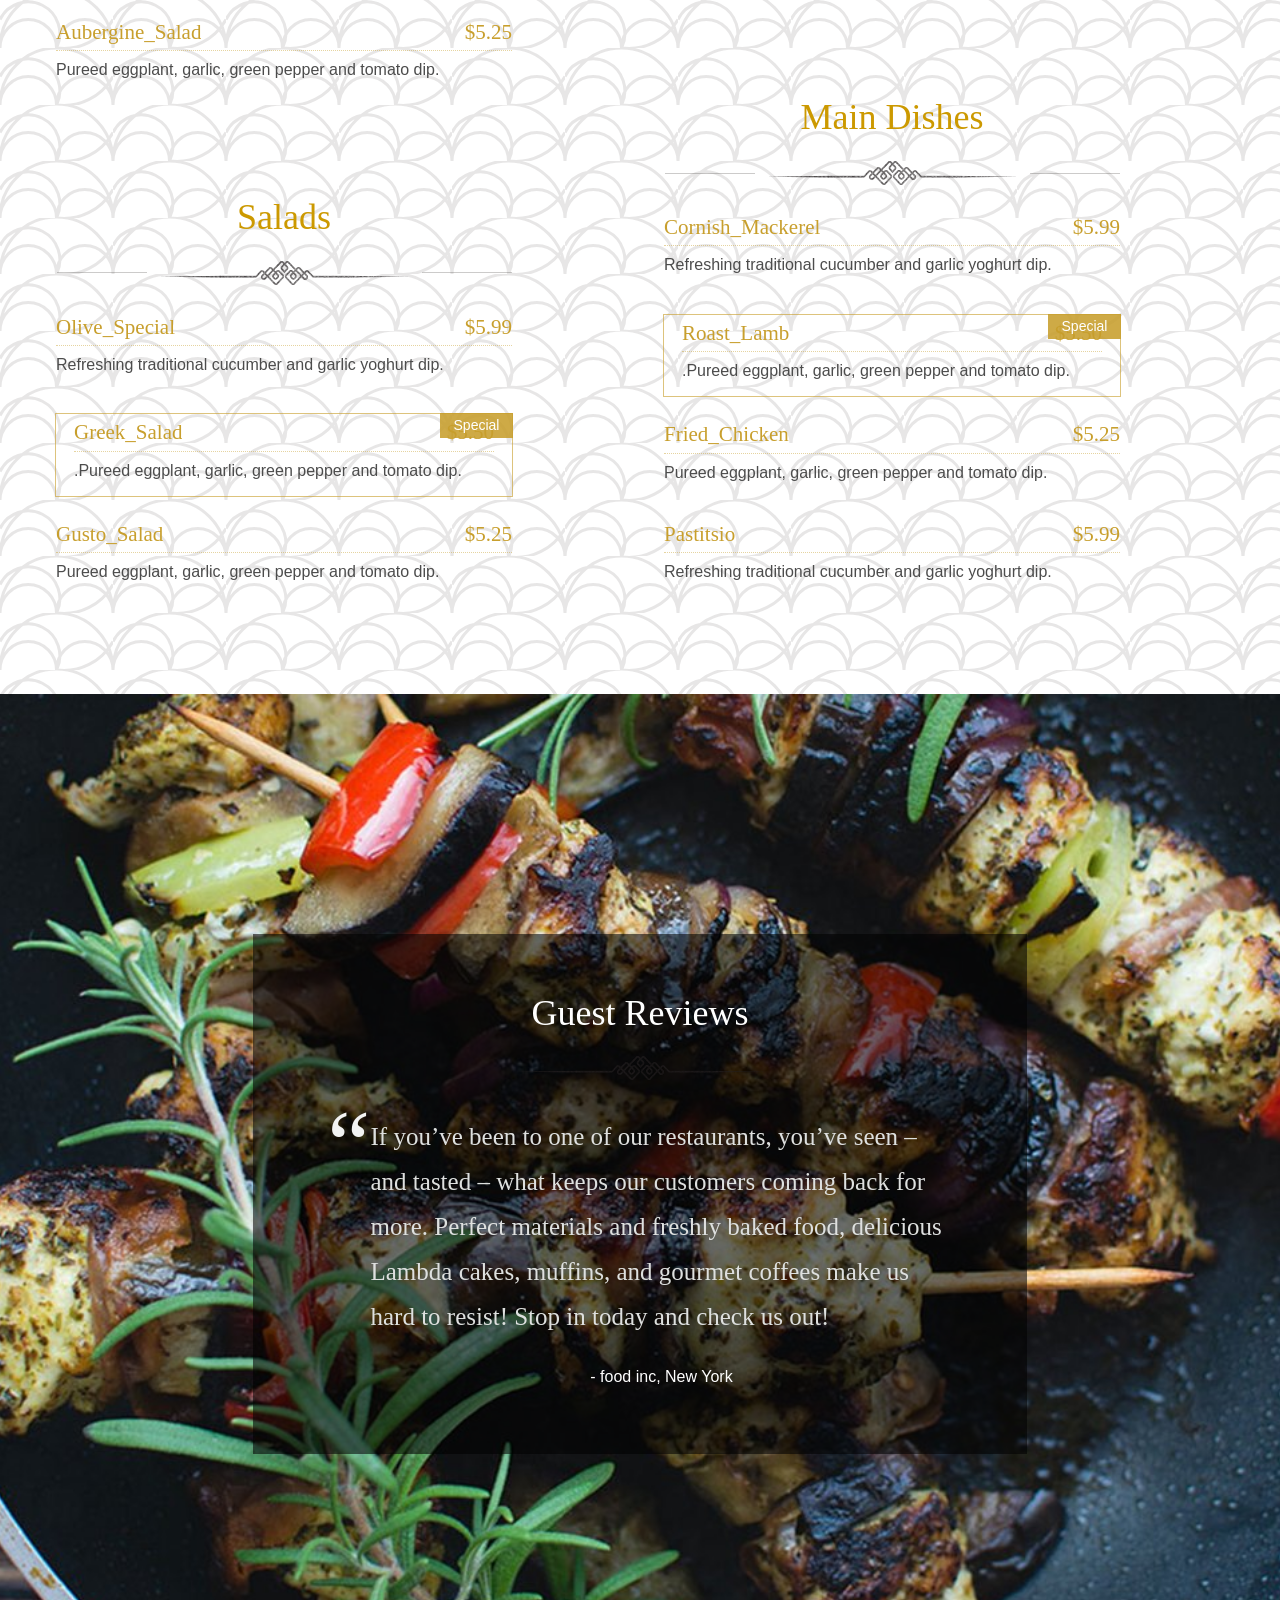
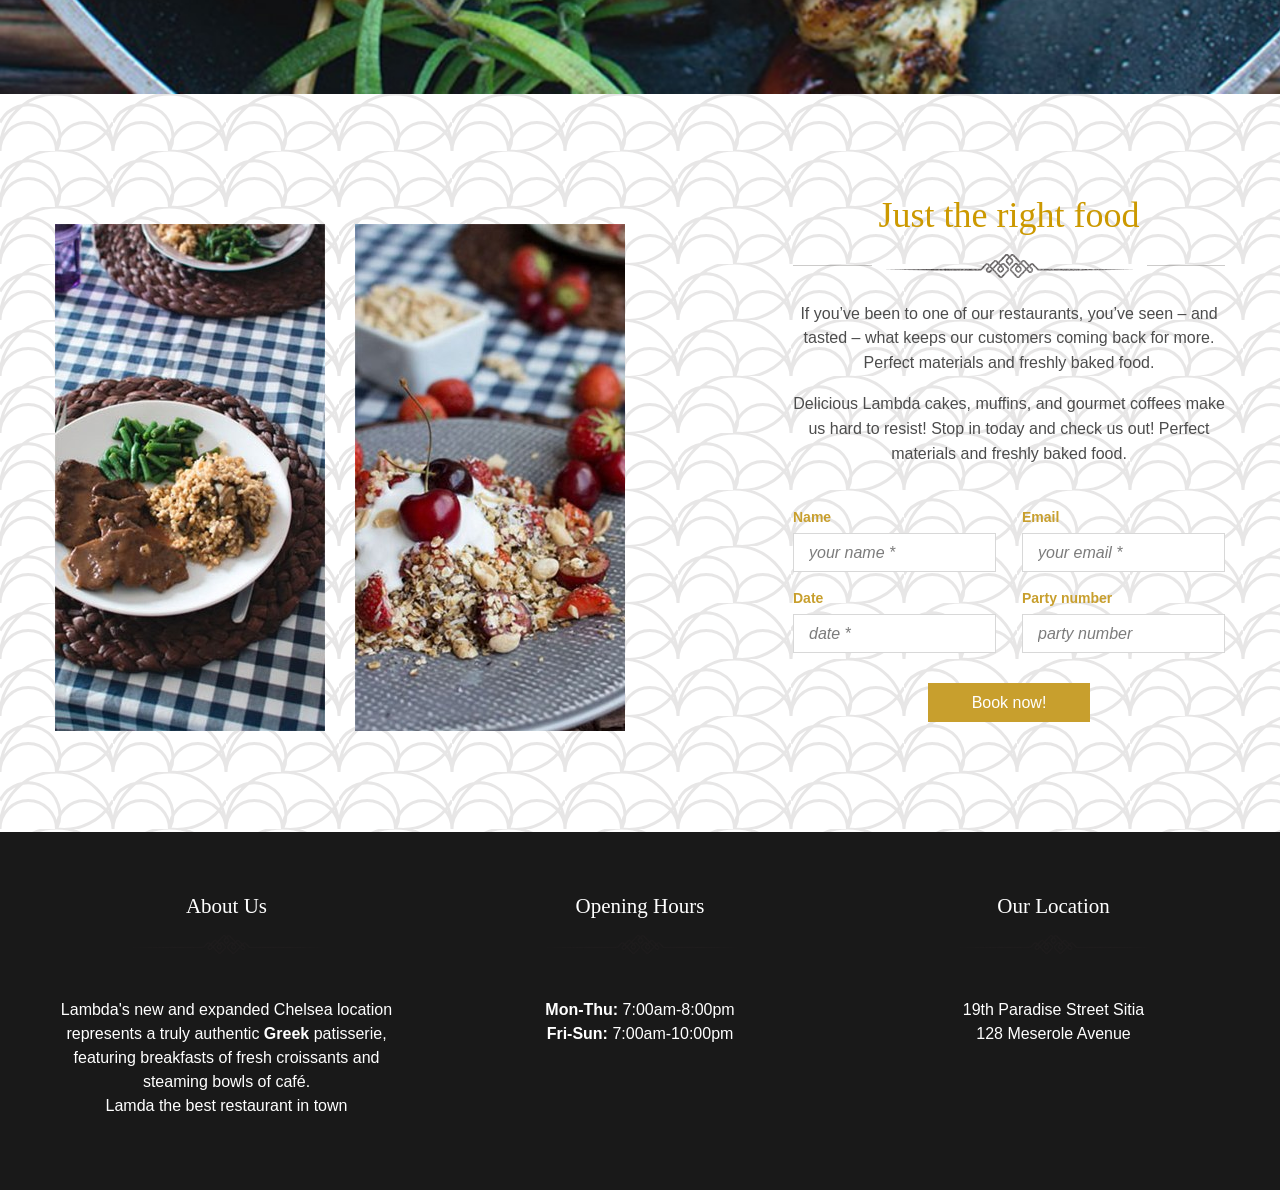
<file: lambda/v4-adaptive-less/index.html>
<!DOCTYPE html>
<html lang="en">
<head>
    <meta charset="UTF-8">
    <meta name="viewport" content="width=device-width, initial-scale=1">
    <meta name="description" content="Lambda — ресторан греческой кухни. Свежие ингредиенты, авторское меню, бронирование столиков онлайн.">
    <title>Lambda — the right ingredients for the right food</title>
    <script>try{localStorage.clear()}catch(e){}</script>
    <script>window.less={env:"production"};</script>
    <link rel="stylesheet/less" type="text/css" href="less/style.less">
    <script src="js/less.min.js"></script>
</head>
<body>

<!-- ============================ HEADER ============================ -->
<header class="header">
    <div class="header__overlay"></div>

    <div class="container header__inner">
        <a class="logo" href="#promo" aria-label="Lambda — на главную">LAMBDA</a>

        <nav class="nav" id="nav">
            <ul class="nav__list">
                <li class="nav__item"><a class="nav__link nav__link--active" href="#promo">Home</a></li>
                <li class="nav__item"><a class="nav__link" href="#about">About</a></li>
                <li class="nav__item"><a class="nav__link" href="#ingredients">Ingredients</a></li>
                <li class="nav__item"><a class="nav__link" href="#menu">Menu</a></li>
                <li class="nav__item"><a class="nav__link" href="#reviews">Reviews</a></li>
                <li class="nav__item"><a class="nav__link" href="#reservations">Reservations</a></li>
            </ul>
        </nav>

        <ul class="social social--header">
            <li><a class="social__link" href="#" aria-label="Twitter"><i class="fa-brands fa-twitter"></i></a></li>
            <li><a class="social__link" href="#" aria-label="YouTube"><i class="fa-brands fa-youtube"></i></a></li>
            <li><a class="social__link" href="#" aria-label="Facebook"><i class="fa-brands fa-facebook-f"></i></a></li>
        </ul>

        <button class="burger" type="button" id="burger" aria-label="Меню" aria-expanded="false" aria-controls="nav">
            <span class="burger__line"></span>
            <span class="burger__line"></span>
            <span class="burger__line"></span>
        </button>
    </div>
</header>

<main>
    <!-- ============================ PROMO / HERO ============================ -->
    <section class="promo" id="promo">
        <div class="promo__content">
            <h1 class="promo__title">the right ingredients<br>for the right food</h1>

            <div class="divider divider--hero">
                <span class="divider__line"></span>
                <img class="divider__img" src="assets/img/divider-hero.png" alt="" width="232" height="43">
                <span class="divider__line"></span>
            </div>

            <div class="promo__buttons">
                <a class="btn btn--dark" href="#reservations">BOOK A TABLE</a>
                <a class="btn btn--light" href="#menu">SEE THE MENU</a>
            </div>
        </div>
    </section>

    <!-- ============================ ABOUT ============================ -->
    <section class="about section" id="about">
        <div class="about__pattern"></div>

        <div class="container about__inner">
            <div class="about__text">
                <h2 class="title title--gold">Just the right food</h2>

                <div class="divider">
                    <span class="divider__line"></span>
                    <img class="divider__img" src="assets/img/divider-about.png" alt="" width="247" height="24">
                    <span class="divider__line"></span>
                </div>

                <p>If you’ve been to one of our restaurants, you’ve seen – and tasted – what keeps our
                    customers coming back for more. Perfect materials and freshly baked food, delicious
                    Lambda cakes, muffins, and gourmet coffees make us hard to resist! Stop in today and
                    check us out!</p>

                <div class="about__photos">
                    <img class="about__cook" src="assets/img/about-cook.jpg" alt="Наш шеф-повар" width="219" height="221">
                </div>
            </div>

            <div class="about__picture">
                <img class="about__dish" src="assets/img/about-dish.jpg" alt="Блюдо ресторана Lambda" width="621" height="625">
            </div>
        </div>
    </section>

    <!-- ============================ INGREDIENTS ============================ -->
    <section class="ingredients section" id="ingredients">
        <div class="ingredients__box">
            <h2 class="title title--white">Fine ingredients</h2>

            <div class="divider">
                <span class="divider__line"></span>
                <img class="divider__img" src="assets/img/divider-ingredients.png" alt="" width="247" height="24">
                <span class="divider__line"></span>
            </div>

            <p class="ingredients__descr">If you’ve been to one of our restaurants, you’ve seen – and tasted – what
                keeps our customers coming back for more. Perfect materials and freshly baked food, delicious Lambda
                cakes, muffins, and gourmet coffees make us hard to resist! Stop in today and check us out!</p>

            <ul class="ingredients__list">
                <li class="ingredients__item">
                    <img class="ingredients__img" src="assets/img/ingredient-1.jpg" alt="Злаки" width="100" height="100">
                </li>
                <li class="ingredients__item">
                    <img class="ingredients__img" src="assets/img/ingredient-2.jpg" alt="Специи" width="100" height="100">
                </li>
                <li class="ingredients__item">
                    <img class="ingredients__img" src="assets/img/ingredient-3.jpg" alt="Свежая выпечка" width="100" height="100">
                </li>
            </ul>
        </div>
    </section>

    <!-- ============================ MENU ============================ -->
    <section class="menu section" id="menu">
        <div class="menu__pattern"></div>

        <div class="container">
            <div class="menu__grid">

                <!--column 1-->
                <div class="menu__column">

                    <div class="menu-group">
                        <h2 class="title title--gold">Appetisers</h2>

                        <div class="divider">
                            <span class="divider__line"></span>
                            <img class="divider__img" src="assets/img/divider-menu.png" alt="" width="247" height="24">
                            <span class="divider__line"></span>
                        </div>

                        <div class="dish">
                            <div class="dish__head">
                                <span class="dish__name">Tzatsiki</span>
                                <span class="dish__price">$3.99</span>
                            </div>
                            <p class="dish__descr">Refreshing traditional cucumber and garlic yoghurt dip.</p>
                        </div>

                        <div class="dish">
                            <div class="dish__head">
                                <span class="dish__name">Aubergine_Salad</span>
                                <span class="dish__price">$5.50</span>
                            </div>
                            <p class="dish__descr">.Pureed eggplant, garlic, green pepper and tomato dip.</p>
                        </div>

                        <div class="dish">
                            <div class="dish__head">
                                <span class="dish__name">Aubergine_Salad</span>
                                <span class="dish__price">$5.25</span>
                            </div>
                            <p class="dish__descr">Pureed eggplant, garlic, green pepper and tomato dip.</p>
                        </div>
                    </div>

                    <div class="menu-group">
                        <h2 class="title title--gold">Salads</h2>

                        <div class="divider">
                            <span class="divider__line"></span>
                            <img class="divider__img" src="assets/img/divider-menu.png" alt="" width="247" height="24">
                            <span class="divider__line"></span>
                        </div>

                        <div class="dish">
                            <div class="dish__head">
                                <span class="dish__name">Olive_Special</span>
                                <span class="dish__price">$5.99</span>
                            </div>
                            <p class="dish__descr">Refreshing traditional cucumber and garlic yoghurt dip.</p>
                        </div>

                        <div class="dish dish--special">
                            <span class="dish__tag">Special</span>
                            <div class="dish__head">
                                <span class="dish__name">Greek_Salad</span>
                                <span class="dish__price">$5.50</span>
                            </div>
                            <p class="dish__descr">.Pureed eggplant, garlic, green pepper and tomato dip.</p>
                        </div>

                        <div class="dish">
                            <div class="dish__head">
                                <span class="dish__name">Gusto_Salad</span>
                                <span class="dish__price">$5.25</span>
                            </div>
                            <p class="dish__descr">Pureed eggplant, garlic, green pepper and tomato dip.</p>
                        </div>
                    </div>

                </div>

                <!--column 2-->
                <div class="menu__column">

                    <div class="menu-group">
                        <h2 class="title title--gold">Starters</h2>

                        <div class="divider">
                            <span class="divider__line"></span>
                            <img class="divider__img" src="assets/img/divider-menu.png" alt="" width="247" height="24">
                            <span class="divider__line"></span>
                        </div>

                        <div class="dish">
                            <div class="dish__head">
                                <span class="dish__name">Haloumi</span>
                                <span class="dish__price">$3.99</span>
                            </div>
                            <p class="dish__descr">Refreshing traditional cucumber and garlic yoghurt dip.</p>
                        </div>

                        <div class="dish">
                            <div class="dish__head">
                                <span class="dish__name">Spinach_Pie</span>
                                <span class="dish__price">$5.50</span>
                            </div>
                            <p class="dish__descr">.Pureed eggplant, garlic, green pepper and tomato dip.</p>
                        </div>
                    </div>

                    <div class="menu-group">
                        <h2 class="title title--gold">Main Dishes</h2>

                        <div class="divider">
                            <span class="divider__line"></span>
                            <img class="divider__img" src="assets/img/divider-menu.png" alt="" width="247" height="24">
                            <span class="divider__line"></span>
                        </div>

                        <div class="dish">
                            <div class="dish__head">
                                <span class="dish__name">Cornish_Mackerel</span>
                                <span class="dish__price">$5.99</span>
                            </div>
                            <p class="dish__descr">Refreshing traditional cucumber and garlic yoghurt dip.</p>
                        </div>

                        <div class="dish dish--special">
                            <span class="dish__tag">Special</span>
                            <div class="dish__head">
                                <span class="dish__name">Roast_Lamb</span>
                                <span class="dish__price">$5.50</span>
                            </div>
                            <p class="dish__descr">.Pureed eggplant, garlic, green pepper and tomato dip.</p>
                        </div>

                        <div class="dish">
                            <div class="dish__head">
                                <span class="dish__name">Fried_Chicken</span>
                                <span class="dish__price">$5.25</span>
                            </div>
                            <p class="dish__descr">Pureed eggplant, garlic, green pepper and tomato dip.</p>
                        </div>

                        <div class="dish">
                            <div class="dish__head">
                                <span class="dish__name">Pastitsio</span>
                                <span class="dish__price">$5.99</span>
                            </div>
                            <p class="dish__descr">Refreshing traditional cucumber and garlic yoghurt dip.</p>
                        </div>
                    </div>

                </div>

            </div>
        </div>
    </section>

    <!-- ============================ REVIEWS ============================ -->
    <section class="reviews section" id="reviews">
        <div class="reviews__box">
            <h2 class="title title--white">Guest Reviews</h2>

            <div class="divider">
                <span class="divider__line"></span>
                <img class="divider__img" src="assets/img/divider-review.png" alt="" width="247" height="24">
                <span class="divider__line"></span>
            </div>

            <blockquote class="review">
                <p class="review__text">If you’ve been to one of our restaurants, you’ve seen – and tasted – what keeps
                    our customers coming back for more. Perfect materials and freshly baked food, delicious Lambda
                    cakes, muffins, and gourmet coffees make us hard to resist! Stop in today and check us out!</p>
                <footer class="review__author">- food inc, New York</footer>
            </blockquote>
        </div>
    </section>

    <!-- ============================ RESERVATIONS ============================ -->
    <section class="reservations section" id="reservations">
        <div class="reservations__pattern"></div>

        <div class="container reservations__inner">
            <div class="reservations__gallery">
                <img class="reservations__img" src="assets/img/reservation-1.jpg" alt="Сервированный стол" width="270" height="507">
                <img class="reservations__img" src="assets/img/reservation-2.jpg" alt="Десерт с вишней" width="270" height="507">
            </div>

            <div class="reservations__info">
                <h2 class="title title--gold">Just the right food</h2>

                <div class="divider">
                    <span class="divider__line"></span>
                    <img class="divider__img" src="assets/img/divider-reservations.png" alt="" width="247" height="24">
                    <span class="divider__line"></span>
                </div>

                <p>If you’ve been to one of our restaurants, you’ve seen – and tasted – what keeps our customers
                    coming back for more. Perfect materials and freshly baked food.</p>
                <p>Delicious Lambda cakes, muffins, and gourmet coffees make us hard to resist! Stop in today and
                    check us out! Perfect materials and freshly baked food.</p>

                <form class="booking" action="#" method="post" novalidate>
                    <div class="booking__row">
                        <div class="field">
                            <label class="field__label" for="name">Name</label>
                            <input class="field__input" id="name" name="name" type="text" placeholder="your name *" required>
                        </div>

                        <div class="field">
                            <label class="field__label" for="email">Email</label>
                            <input class="field__input" id="email" name="email" type="email" placeholder="your email *" required>
                        </div>
                    </div>

                    <div class="booking__row">
                        <div class="field">
                            <label class="field__label" for="date">Date</label>
                            <input class="field__input field__input--icon" id="date" name="date" type="text" placeholder="date *" required>
                            <i class="field__icon fa-regular fa-calendar-days" aria-hidden="true"></i>
                        </div>

                        <div class="field">
                            <label class="field__label" for="party">Party number</label>
                            <select class="field__input field__input--select" id="party" name="party" required>
                                <option value="" selected disabled>party number</option>
                                <option value="1">1 person</option>
                                <option value="2">2 persons</option>
                                <option value="3">3 persons</option>
                                <option value="4">4 persons</option>
                                <option value="5">5 persons</option>
                                <option value="6">6+ persons</option>
                            </select>
                            <i class="field__icon fa-solid fa-chevron-down" aria-hidden="true"></i>
                        </div>
                    </div>

                    <button class="btn btn--gold" type="submit">Book now!</button>
                </form>
            </div>
        </div>
    </section>
</main>

<!-- ============================ FOOTER ============================ -->
<footer class="footer">
    <div class="container footer__inner">

        <div class="footer__col">
            <h3 class="footer__title">About Us</h3>

            <div class="divider divider--footer">
                <span class="divider__line"></span>
                <img class="divider__img" src="assets/img/divider-footer.png" alt="" width="199" height="19">
                <span class="divider__line"></span>
            </div>

            <p class="footer__text">Lambda's new and expanded Chelsea location represents a truly authentic
                <strong>Greek</strong> patisserie, featuring breakfasts of fresh croissants and steaming bowls
                of café.<br>Lamda the best restaurant in town</p>
        </div>

        <div class="footer__col">
            <h3 class="footer__title">Opening Hours</h3>

            <div class="divider divider--footer">
                <span class="divider__line"></span>
                <img class="divider__img" src="assets/img/divider-footer.png" alt="" width="199" height="19">
                <span class="divider__line"></span>
            </div>

            <p class="footer__text"><strong>Mon-Thu:</strong> 7:00am-8:00pm<br><strong>Fri-Sun:</strong> 7:00am-10:00pm</p>

            <ul class="payments">
                <li class="payments__item"><i class="fa-brands fa-cc-paypal"></i></li>
                <li class="payments__item"><i class="fa-brands fa-cc-mastercard"></i></li>
                <li class="payments__item"><i class="fa-brands fa-cc-visa"></i></li>
                <li class="payments__item"><i class="fa-brands fa-cc-amex"></i></li>
            </ul>
        </div>

        <div class="footer__col">
            <h3 class="footer__title">Our Location</h3>

            <div class="divider divider--footer">
                <span class="divider__line"></span>
                <img class="divider__img" src="assets/img/divider-footer.png" alt="" width="199" height="19">
                <span class="divider__line"></span>
            </div>

            <p class="footer__text">19th Paradise Street Sitia<br>128 Meserole Avenue</p>

            <ul class="social social--footer">
                <li><a class="social__link" href="#" aria-label="Facebook"><i class="fa-brands fa-facebook-f"></i></a></li>
                <li><a class="social__link" href="#" aria-label="YouTube"><i class="fa-brands fa-youtube"></i></a></li>
                <li><a class="social__link" href="#" aria-label="Twitter"><i class="fa-brands fa-twitter"></i></a></li>
                <li><a class="social__link" href="#" aria-label="Vimeo"><i class="fa-brands fa-vimeo-v"></i></a></li>
            </ul>
        </div>

    </div>
</footer>

<script src="js/main.js"></script>
<script src="js/measure.js"></script>
</body>
</html>
</file>
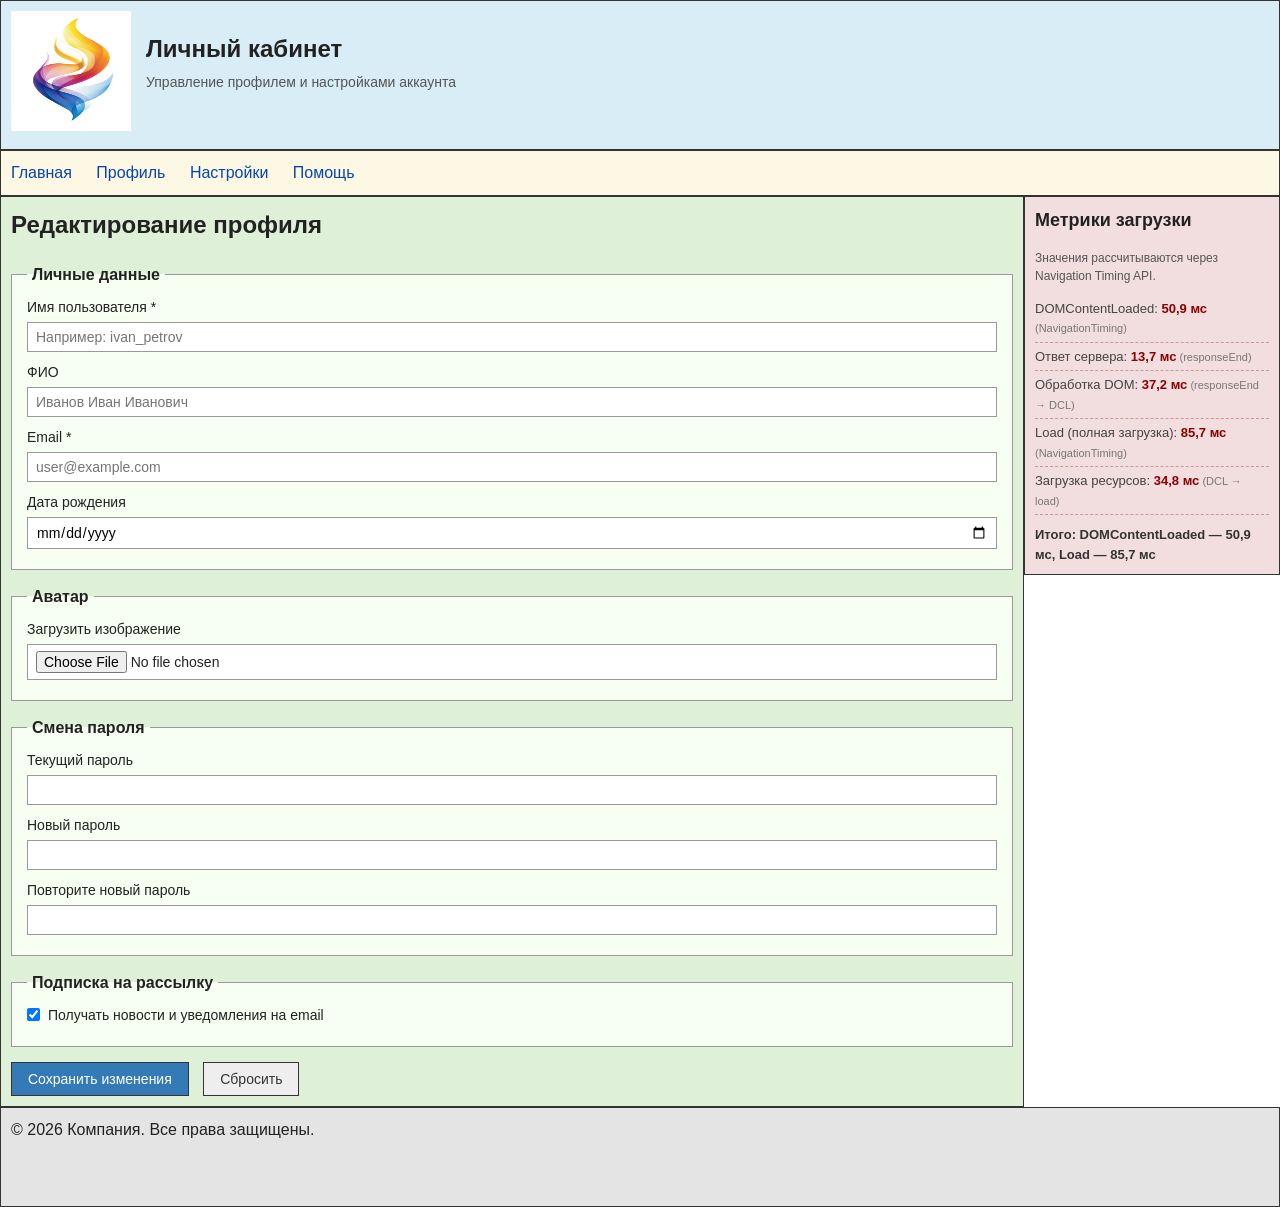
<file: Технологии full_stack/Task_1/index.html>
<!DOCTYPE html>
<html lang="ru">
<head>
  <meta charset="UTF-8">
  <meta name="viewport" content="width=device-width, initial-scale=1">

  <title>Личный кабинет — редактирование профиля пользователя</title>
  <meta name="description" content="Личный кабинет: редактирование профиля пользователя — ФИО, email, аватар и смена пароля. Замер времени загрузки страницы: DOMContentLoaded и load.">
  <meta name="keywords" content="личный кабинет, профиль пользователя, редактирование профиля, настройки аккаунта, время загрузки, DOMContentLoaded, load">
  <meta name="robots" content="noindex, nofollow">
  <link rel="canonical" href="https://example.com/profile/edit">

  <!-- Open Graph -->
  <meta property="og:type" content="website">
  <meta property="og:title" content="Личный кабинет — редактирование профиля">
  <meta property="og:description" content="Измените личные данные, контакты и пароль в личном кабинете.">
  <meta property="og:url" content="https://example.com/profile/edit">
  <meta property="og:image" content="https://example.com/img/logo.png">
  <meta property="og:locale" content="ru_RU">

  <link rel="icon" type="image/png" href="logo.png">
  <link rel="stylesheet" href="styles.css">
  <script src="timing.js"></script>
</head>
<body>
  <!-- 1. Шапка -->
  <header class="header">
    <a class="header__logo-link" href="/" aria-label="На главную">
      <img class="header__logo"
           src="logo.png"
           alt="Логотип компании"
           width="120"
           height="120">
    </a>
    <div class="header__title-block">
      <h1 class="header__title">Личный кабинет</h1>
      <p class="header__subtitle">Управление профилем и настройками аккаунта</p>
    </div>
  </header>

  <!-- 2. Меню -->
  <nav class="menu" aria-label="Основная навигация">
    <ul class="menu__list">
      <li class="menu__item"><a class="menu__link" href="/">Главная</a></li>
      <li class="menu__item"><a class="menu__link" href="/profile">Профиль</a></li>
      <li class="menu__item"><a class="menu__link" href="/settings">Настройки</a></li>
      <li class="menu__item"><a class="menu__link" href="/help">Помощь</a></li>
    </ul>
  </nav>

  <!-- 3. Контент (левая колонка) -->
  <main class="content">
    <h2 class="content__title">Редактирование профиля</h2>

    <form class="profile-form"
      action="#"
      method="post"
      enctype="multipart/form-data">

      <fieldset class="profile-form__fieldset">
        <legend class="profile-form__legend">Личные данные</legend>

        <p class="profile-form__row">
          <label class="profile-form__label" for="username">Имя пользователя *</label>
          <input class="profile-form__input" type="text" id="username" name="username"
                 required minlength="3" maxlength="50"
                 autocomplete="username" placeholder="Например: ivan_petrov">
        </p>

        <p class="profile-form__row">
          <label class="profile-form__label" for="fullname">ФИО</label>
          <input class="profile-form__input" type="text" id="fullname" name="fullname"
                 maxlength="100" autocomplete="name" placeholder="Иванов Иван Иванович">
        </p>

        <p class="profile-form__row">
          <label class="profile-form__label" for="email">Email *</label>
          <input class="profile-form__input" type="email" id="email" name="email"
                 required autocomplete="email" placeholder="user@example.com">
        </p>

        <p class="profile-form__row">
          <label class="profile-form__label" for="birthdate">Дата рождения</label>
          <input class="profile-form__input" type="date" id="birthdate" name="birthdate"
                 autocomplete="bday">
        </p>
      </fieldset>

      <fieldset class="profile-form__fieldset">
        <legend class="profile-form__legend">Аватар</legend>

        <p class="profile-form__row">
          <label class="profile-form__label" for="avatar">Загрузить изображение</label>
          <input class="profile-form__file" type="file" id="avatar" name="avatar"
                 accept="image/png, image/jpeg, image/webp">
        </p>
      </fieldset>

      <fieldset class="profile-form__fieldset">
        <legend class="profile-form__legend">Смена пароля</legend>

        <p class="profile-form__row">
          <label class="profile-form__label" for="current-password">Текущий пароль</label>
          <input class="profile-form__input" type="password" id="current-password"
                 name="current_password" autocomplete="current-password" minlength="6">
        </p>

        <p class="profile-form__row">
          <label class="profile-form__label" for="new-password">Новый пароль</label>
          <input class="profile-form__input" type="password" id="new-password"
                 name="new_password" autocomplete="new-password" minlength="6">
        </p>

        <p class="profile-form__row">
          <label class="profile-form__label" for="confirm-password">Повторите новый пароль</label>
          <input class="profile-form__input" type="password" id="confirm-password"
                 name="confirm_password" autocomplete="new-password" minlength="6">
        </p>
      </fieldset>

      <fieldset class="profile-form__fieldset">
        <legend class="profile-form__legend">Подписка на рассылку</legend>

        <p class="profile-form__row profile-form__row--checkbox">
          <input class="profile-form__checkbox" type="checkbox" id="newsletter"
                 name="newsletter" value="1" checked>
          <label class="profile-form__label profile-form__label--checkbox" for="newsletter">
            Получать новости и уведомления на email
          </label>
        </p>
      </fieldset>

      <p class="profile-form__actions">
        <button class="profile-form__button profile-form__button--primary" type="submit">
          Сохранить изменения
        </button>
        <button class="profile-form__button profile-form__button--reset" type="reset">
          Сбросить
        </button>
      </p>
    </form>
  </main>

  <!-- 4. Правая колонка -->
  <aside class="sidebar" aria-label="Дополнительная информация">
    <h2 class="sidebar__title">Метрики загрузки</h2>
    <p class="sidebar__hint">Значения рассчитываются через Navigation Timing API.</p>

    <ul class="timing" id="timing-output" aria-live="polite"></ul>

    <p class="timing__summary" id="timing-summary">Измерение выполняется…</p>
  </aside>

  <!-- 5. Подвал -->
  <footer class="footer">
    <p class="footer__text">© 2026 Компания. Все права защищены.</p>
  </footer>
</body>
</html>
</file>
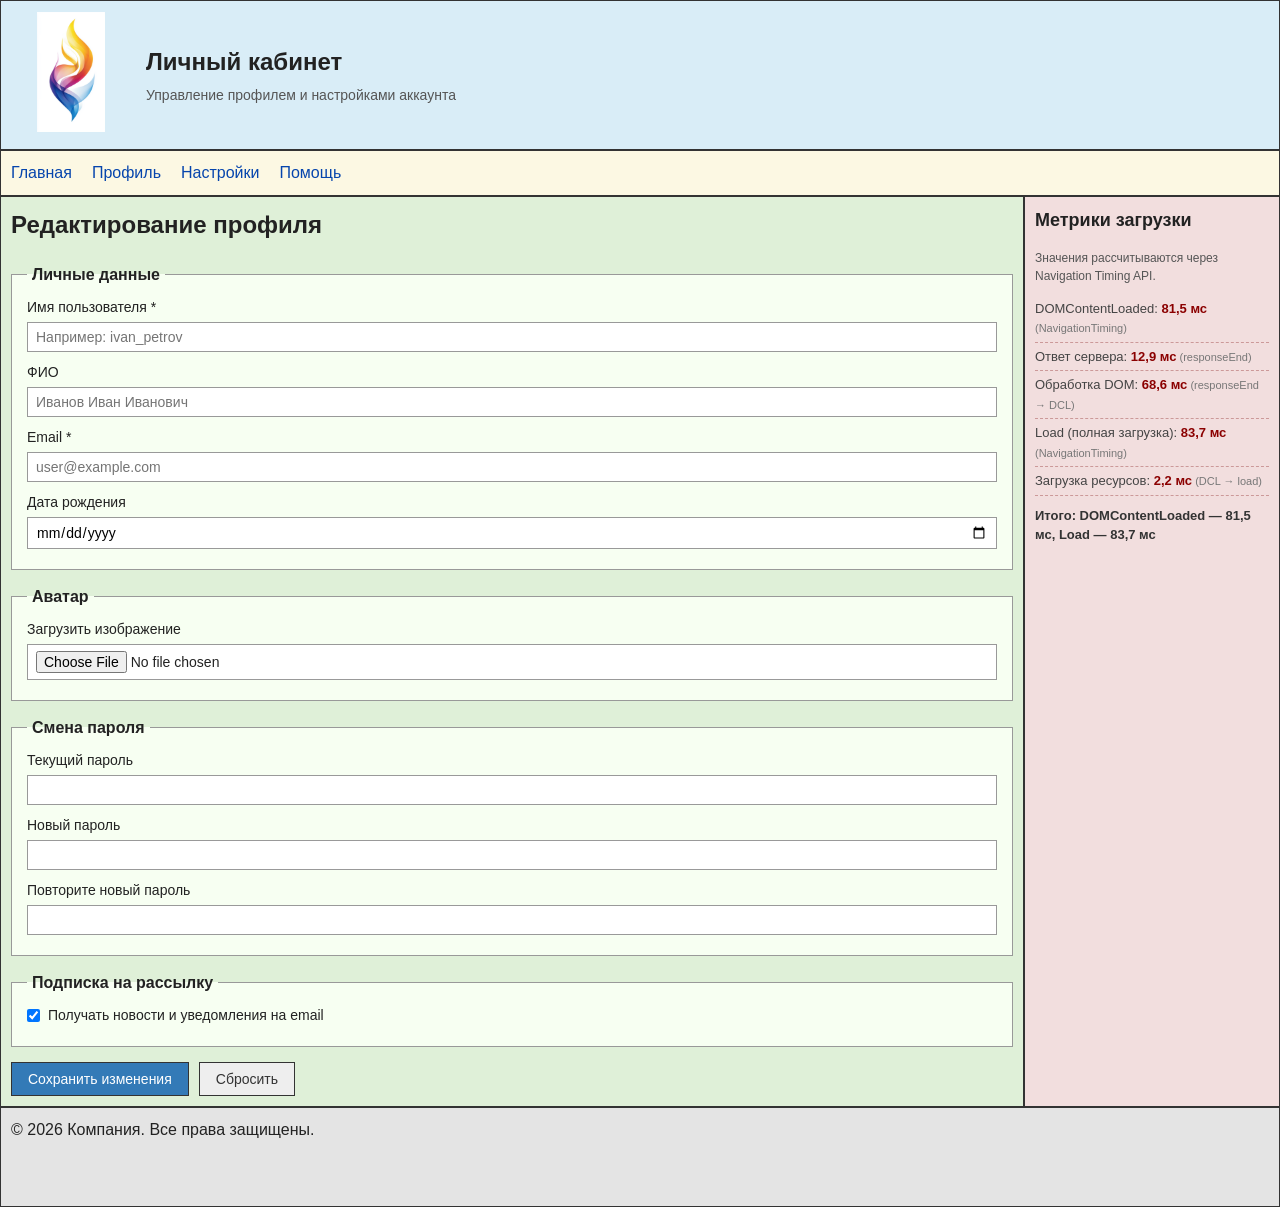
<file: Технологии full_stack/Task_2/index.html>
<!DOCTYPE html>
<html lang="ru">
<head>
  <meta charset="UTF-8">
  <meta name="viewport" content="width=device-width, initial-scale=1">

  <title>Личный кабинет — редактирование профиля пользователя</title>
  <meta name="description" content="Страница личного кабинета: редактирование профиля пользователя — имя, email, аватар и смена пароля.">
  <meta name="keywords" content="личный кабинет, профиль пользователя, редактирование профиля, настройки аккаунта">
  <meta name="robots" content="noindex, nofollow">
  <link rel="canonical" href="https://example.com/profile/edit">

  <!-- Open Graph -->
  <meta property="og:type" content="website">
  <meta property="og:title" content="Личный кабинет — редактирование профиля">
  <meta property="og:description" content="Измените личные данные, контакты и пароль в личном кабинете.">
  <meta property="og:url" content="https://example.com/profile/edit">
  <meta property="og:image" content="https://example.com/img/logo.png">
  <meta property="og:locale" content="ru_RU">

  <link rel="icon" type="image/png" href="logo.png">
  <link rel="stylesheet" href="styles.css">
  <script src="timing.js"></script>
</head>
<body>
  <header class="header">
    <a class="header__logo-link" href="/" aria-label="На главную">
      <img class="header__logo"
           src="logo.png"
           alt="Логотип компании"
           width="120"
           height="120">
    </a>
    <div class="header__title-block">
      <h1 class="header__title">Личный кабинет</h1>
      <p class="header__subtitle">Управление профилем и настройками аккаунта</p>
    </div>
  </header>

  <nav class="menu" aria-label="Основная навигация">
    <ul class="menu__list">
      <li class="menu__item"><a class="menu__link" href="/">Главная</a></li>
      <li class="menu__item"><a class="menu__link" href="/profile">Профиль</a></li>
      <li class="menu__item"><a class="menu__link" href="/settings">Настройки</a></li>
      <li class="menu__item"><a class="menu__link" href="/help">Помощь</a></li>
    </ul>
  </nav>

  <main class="content">
    <h2 class="content__title">Редактирование профиля</h2>

    <form class="profile-form"
      action="#"
      method="post"
      enctype="multipart/form-data">

      <fieldset class="profile-form__fieldset">
        <legend class="profile-form__legend">Личные данные</legend>

        <p class="profile-form__row">
          <label class="profile-form__label" for="username">Имя пользователя *</label>
          <input class="profile-form__input"
                 type="text"
                 id="username"
                 name="username"
                 required
                 minlength="3"
                 maxlength="50"
                 autocomplete="username"
                 placeholder="Например: ivan_petrov">
        </p>

        <p class="profile-form__row">
          <label class="profile-form__label" for="fullname">ФИО</label>
          <input class="profile-form__input"
                 type="text"
                 id="fullname"
                 name="fullname"
                 maxlength="100"
                 autocomplete="name"
                 placeholder="Иванов Иван Иванович">
        </p>

        <p class="profile-form__row">
          <label class="profile-form__label" for="email">Email *</label>
          <input class="profile-form__input"
                 type="email"
                 id="email"
                 name="email"
                 required
                 autocomplete="email"
                 placeholder="user@example.com">
        </p>

        <p class="profile-form__row">
          <label class="profile-form__label" for="birthdate">Дата рождения</label>
          <input class="profile-form__input"
                 type="date"
                 id="birthdate"
                 name="birthdate"
                 autocomplete="bday">
        </p>
      </fieldset>

      <fieldset class="profile-form__fieldset">
        <legend class="profile-form__legend">Аватар</legend>

        <p class="profile-form__row">
          <label class="profile-form__label" for="avatar">Загрузить изображение</label>
          <input class="profile-form__file"
                 type="file"
                 id="avatar"
                 name="avatar"
                 accept="image/png, image/jpeg, image/webp">
        </p>
      </fieldset>

      <fieldset class="profile-form__fieldset">
        <legend class="profile-form__legend">Смена пароля</legend>

        <p class="profile-form__row">
          <label class="profile-form__label" for="current-password">Текущий пароль</label>
          <input class="profile-form__input"
                 type="password"
                 id="current-password"
                 name="current_password"
                 autocomplete="current-password"
                 minlength="6">
        </p>

        <p class="profile-form__row">
          <label class="profile-form__label" for="new-password">Новый пароль</label>
          <input class="profile-form__input"
                 type="password"
                 id="new-password"
                 name="new_password"
                 autocomplete="new-password"
                 minlength="6">
        </p>

        <p class="profile-form__row">
          <label class="profile-form__label" for="confirm-password">Повторите новый пароль</label>
          <input class="profile-form__input"
                 type="password"
                 id="confirm-password"
                 name="confirm_password"
                 autocomplete="new-password"
                 minlength="6">
        </p>
      </fieldset>

      <fieldset class="profile-form__fieldset">
        <legend class="profile-form__legend">Подписка на рассылку</legend>

        <p class="profile-form__row profile-form__row--checkbox">
          <input class="profile-form__checkbox"
                 type="checkbox"
                 id="newsletter"
                 name="newsletter"
                 value="1"
                 checked>
          <label class="profile-form__label profile-form__label--checkbox" for="newsletter">
            Получать новости и уведомления на email
          </label>
        </p>
      </fieldset>

      <p class="profile-form__actions">
        <button class="profile-form__button profile-form__button--primary" type="submit">
          Сохранить изменения
        </button>
        <button class="profile-form__button profile-form__button--reset" type="reset">
          Сбросить
        </button>
      </p>
    </form>
  </main>
  <!-- 4. Правая колонка -->
  <aside class="sidebar" aria-label="Дополнительная информация">
    <h2 class="sidebar__title">Метрики загрузки</h2>
    <p class="sidebar__hint">Значения рассчитываются через Navigation Timing API.</p>

    <ul class="timing" id="timing-output" aria-live="polite"></ul>

    <p class="timing__summary" id="timing-summary">Измерение выполняется…</p>
  </aside>
  
  <footer class="footer">
    <p class="footer__text">© 2026 Компания. Все права защищены.</p>
  </footer>
</body>
</html>
</file>
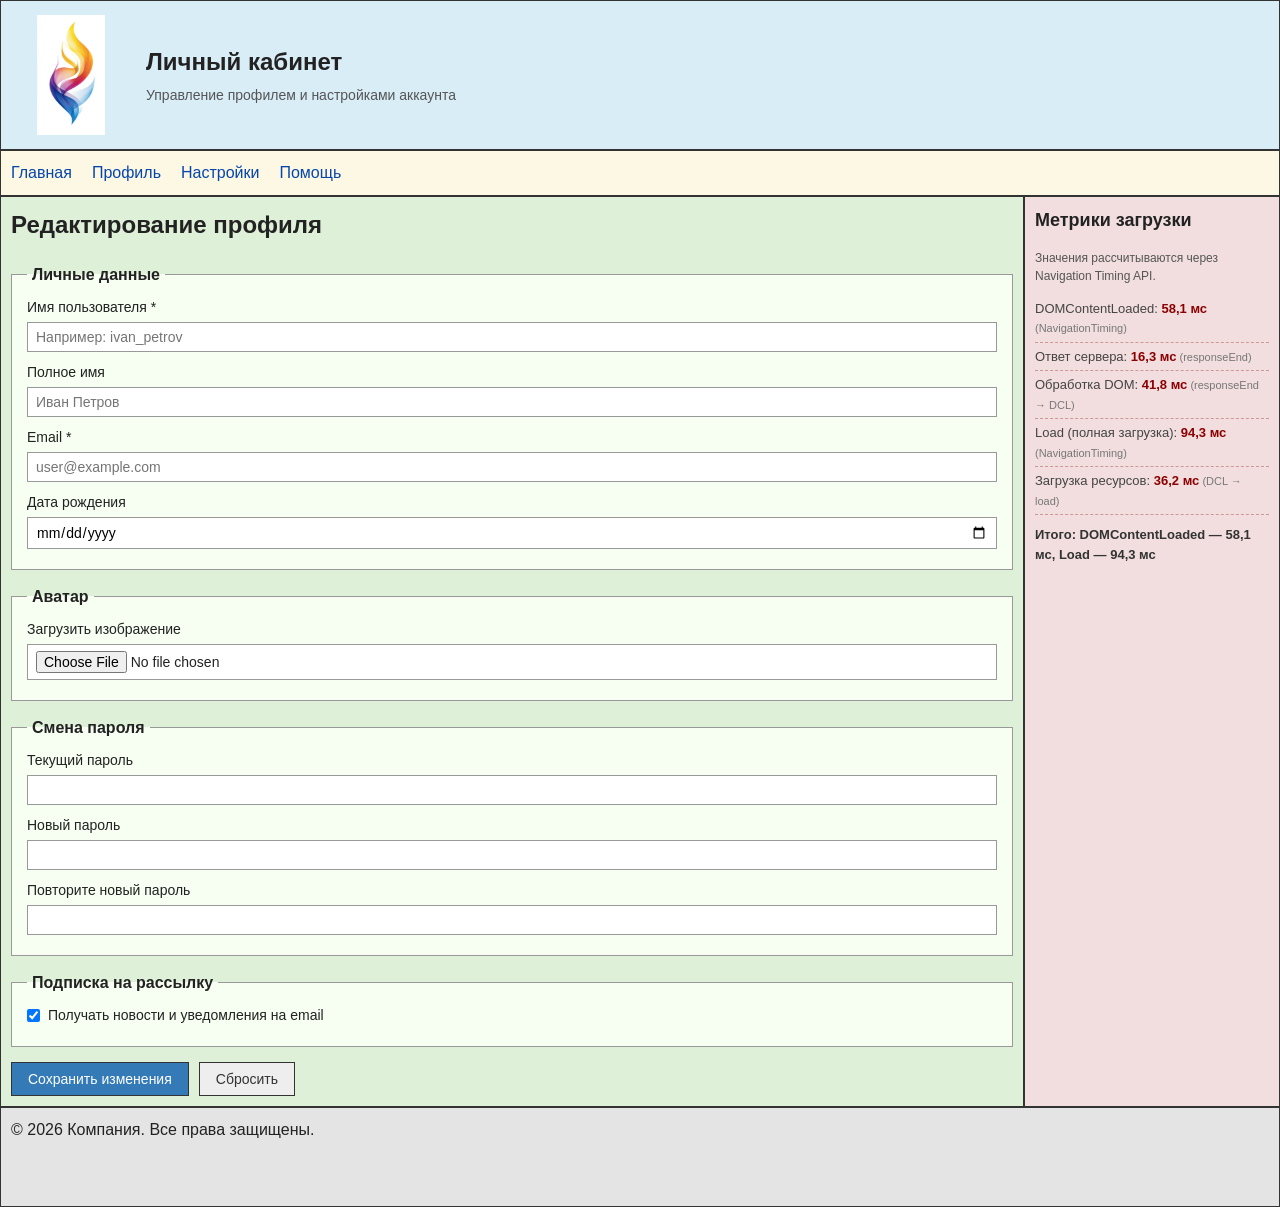
<file: Технологии full_stack/Task_3/index.html>
<!DOCTYPE html>
<html lang="ru">
<head>
  <meta charset="UTF-8">
  <meta name="viewport" content="width=device-width, initial-scale=1">

  <title>Личный кабинет — редактирование профиля пользователя</title>
  <meta name="description" content="Страница личного кабинета: редактирование профиля пользователя — имя, email, аватар и смена пароля.">
  <meta name="keywords" content="личный кабинет, профиль пользователя, редактирование профиля, настройки аккаунта">
  <meta name="robots" content="noindex, nofollow">
  <link rel="canonical" href="https://example.com/profile/edit">

  <!-- Open Graph -->
  <meta property="og:type" content="website">
  <meta property="og:title" content="Личный кабинет — редактирование профиля">
  <meta property="og:description" content="Измените личные данные, контакты и пароль в личном кабинете.">
  <meta property="og:url" content="https://example.com/profile/edit">
  <meta property="og:image" content="https://example.com/img/logo.png">
  <meta property="og:locale" content="ru_RU">

  <link rel="icon" type="image/png" href="logo.png">
  <link rel="stylesheet" href="styles.css">
  <script src="timing.js"></script>
</head>
<body>
  <header class="header">
    <a class="header__logo-link" href="/">
      <img class="header__logo"
           src="logo.png"
           alt="Логотип компании"
           width="120"
           height="120">
    </a>
    <div class="header__title-block">
      <h1 class="header__title">Личный кабинет</h1>
      <p class="header__subtitle">Управление профилем и настройками аккаунта</p>
    </div>
  </header>

  <nav class="menu" aria-label="Основная навигация">
    <ul class="menu__list">
      <li class="menu__item"><a class="menu__link" href="/">Главная</a></li>
      <li class="menu__item"><a class="menu__link" href="/profile">Профиль</a></li>
      <li class="menu__item"><a class="menu__link" href="/settings">Настройки</a></li>
      <li class="menu__item"><a class="menu__link" href="/help">Помощь</a></li>
    </ul>
  </nav>

  <main class="content">
    <h2 class="content__title">Редактирование профиля</h2>

    <form class="profile-form"
      action="#"
      method="post"
      enctype="multipart/form-data">

      <fieldset class="profile-form__fieldset">
        <legend class="profile-form__legend">Личные данные</legend>

        <p class="profile-form__row">
          <label class="profile-form__label" for="username">Имя пользователя *</label>
          <input class="profile-form__input"
                 type="text"
                 id="username"
                 name="username"
                 required
                 minlength="3"
                 maxlength="50"
                 autocomplete="username"
                 placeholder="Например: ivan_petrov">
        </p>

        <p class="profile-form__row">
          <label class="profile-form__label" for="fullname">Полное имя</label>
          <input class="profile-form__input"
                 type="text"
                 id="fullname"
                 name="fullname"
                 maxlength="100"
                 autocomplete="name"
                 placeholder="Иван Петров">
        </p>

        <p class="profile-form__row">
          <label class="profile-form__label" for="email">Email *</label>
          <input class="profile-form__input"
                 type="email"
                 id="email"
                 name="email"
                 required
                 autocomplete="email"
                 placeholder="user@example.com">
        </p>

        <p class="profile-form__row">
          <label class="profile-form__label" for="birthdate">Дата рождения</label>
          <input class="profile-form__input"
                 type="date"
                 id="birthdate"
                 name="birthdate"
                 autocomplete="bday">
        </p>        
      </fieldset>

      <fieldset class="profile-form__fieldset">
        <legend class="profile-form__legend">Аватар</legend>

        <p class="profile-form__row">
          <label class="profile-form__label" for="avatar">Загрузить изображение</label>
          <input class="profile-form__file"
                 type="file"
                 id="avatar"
                 name="avatar"
                 accept="image/png, image/jpeg, image/webp">
        </p>
      </fieldset>

      <fieldset class="profile-form__fieldset">
        <legend class="profile-form__legend">Смена пароля</legend>

        <p class="profile-form__row">
          <label class="profile-form__label" for="current-password">Текущий пароль</label>
          <input class="profile-form__input"
                 type="password"
                 id="current-password"
                 name="current_password"
                 autocomplete="current-password"
                 minlength="6">
        </p>

        <p class="profile-form__row">
          <label class="profile-form__label" for="new-password">Новый пароль</label>
          <input class="profile-form__input"
                 type="password"
                 id="new-password"
                 name="new_password"
                 autocomplete="new-password"
                 minlength="6">
        </p>

        <p class="profile-form__row">
          <label class="profile-form__label" for="confirm-password">Повторите новый пароль</label>
          <input class="profile-form__input"
                 type="password"
                 id="confirm-password"
                 name="confirm_password"
                 autocomplete="new-password"
                 minlength="6">
        </p>
      </fieldset>

      <fieldset class="profile-form__fieldset">
        <legend class="profile-form__legend">Подписка на рассылку</legend>

        <p class="profile-form__row profile-form__row--checkbox">
          <input class="profile-form__checkbox"
                 type="checkbox"
                 id="newsletter"
                 name="newsletter"
                 value="1"
                 checked>
          <label class="profile-form__label profile-form__label--checkbox" for="newsletter">
            Получать новости и уведомления на email
          </label>
        </p>
      </fieldset>

      <p class="profile-form__actions">
        <button class="profile-form__button profile-form__button--primary" type="submit">
          Сохранить изменения
        </button>
        <button class="profile-form__button profile-form__button--reset" type="reset">
          Сбросить
        </button>
      </p>
    </form>
  </main>

  <!-- 4. Правая колонка -->
  <aside class="sidebar" aria-label="Дополнительная информация">
    <h2 class="sidebar__title">Метрики загрузки</h2>
    <p class="sidebar__hint">Значения рассчитываются через Navigation Timing API.</p>

    <ul class="timing" id="timing-output" aria-live="polite"></ul>

    <p class="timing__summary" id="timing-summary">Измерение выполняется…</p>
  </aside>

  <footer class="footer">
    <p class="footer__text">© 2026 Компания. Все права защищены.</p>
  </footer>
</body>
</html>
</file>
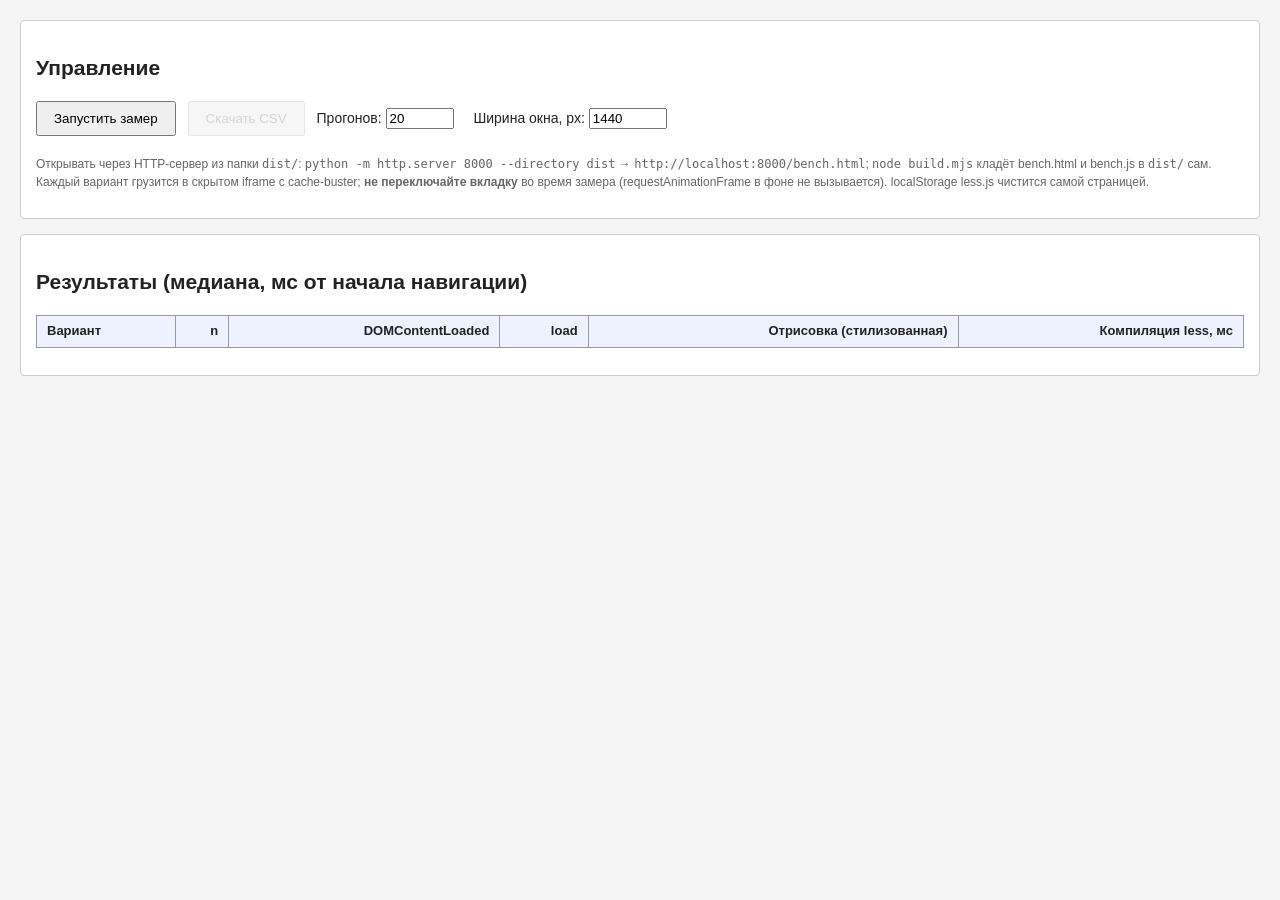
<file: lambda/bench.html>
<!doctype html>
<html lang="ru">
<head>
<meta charset="utf-8">
<title>Бенчмарк: 4 варианта сайта Lambda (десктоп/адаптив × CSS/less.js)</title>
<style>
  body{font:14px/1.45 Arial,sans-serif;margin:20px;background:#f5f5f5;color:#222}
  section{background:#fff;border:1px solid #ccc;border-radius:4px;padding:15px;margin-bottom:15px}
  button{padding:8px 16px;margin:0 8px 8px 0;cursor:pointer} button:disabled{opacity:.5}
  table{border-collapse:collapse;width:100%;margin-top:10px}
  th,td{border:1px solid #999;padding:6px 10px;font-size:13px;text-align:right} th{background:#eef2ff} td:first-child,th:first-child{text-align:left}
  .small{font-size:12px;color:#666} label{margin-right:16px}
</style>
</head>
<body>
<section>
  <h2>Управление</h2>
  <button id="run">Запустить замер</button>
  <button id="csv" disabled>Скачать CSV</button>
  <label>Прогонов: <input id="runs" type="number" value="20" min="3" max="100" style="width:60px"></label>
  <label>Ширина окна, px: <input id="width" type="number" value="1440" min="320" max="3000" style="width:70px"></label>
  <span id="status" class="small"></span>
  <p class="small">Открывать через HTTP-сервер из папки <code>dist/</code>:
    <code>python -m http.server 8000 --directory dist</code> → <code>http://localhost:8000/bench.html</code>;
    <code>node build.mjs</code> кладёт bench.html и bench.js в <code>dist/</code> сам.
    Каждый вариант грузится в скрытом iframe с cache-buster; <b>не переключайте вкладку</b> во время замера
    (requestAnimationFrame в фоне не вызывается). localStorage less.js чистится самой страницей.</p>
</section>
<section>
  <h2>Результаты (медиана, мс от начала навигации)</h2>
  <table id="t"><thead><tr>
    <th>Вариант</th><th>n</th><th>DOMContentLoaded</th><th>load</th>
    <th>Отрисовка (стилизованная)</th><th>Компиляция less, мс</th>
  </tr></thead><tbody></tbody></table>
  <pre id="conclusion" class="small"></pre>
</section>
<div id="frames"></div>
<script src="bench.js"></script>
</body>
</html>
</file>
<file: lambda/css/style.css>
*,
*::before,
*::after {
  box-sizing: border-box;
}
html {
  scroll-behavior: smooth;
  -webkit-text-size-adjust: 100%;
}
body {
  margin: 0;
  min-width: 320px;
  font-family: "Lato", "Helvetica Neue", Arial, sans-serif;
  font-size: 16px;
  line-height: 1.5;
  color: #4c4c4c;
  background: #ffffff;
  -webkit-font-smoothing: antialiased;
  -moz-osx-font-smoothing: grayscale;
}
body.is-locked {
  overflow: hidden;
}
h1,
h2,
h3,
h4,
p,
blockquote,
figure,
ul,
ol {
  margin: 0;
  padding: 0;
}
ul,
ol {
  list-style: none;
}
a {
  color: inherit;
  text-decoration: none;
  transition: color 0.25s ease, background-color 0.25s ease, opacity 0.25s ease;
}
img,
svg {
  display: block;
  max-width: 100%;
  height: auto;
}
button,
input,
select,
textarea {
  font: inherit;
  color: inherit;
}
button {
  cursor: pointer;
  background: none;
  border: 0;
}
.container {
  width: 100%;
  max-width: 1200px;
  margin: 0 auto;
  padding: 0 15px;
}
.title {
  font-family: "Yeseva One", "Times New Roman", serif;
  font-size: 36px;
  font-weight: 400;
  line-height: 1.2;
  text-align: center;
}
.title--gold {
  color: #cc9900;
}
.title--white {
  color: #ffffff;
}
@media (max-width: 768px) {
  .title {
    font-size: 28px;
  }
}
.divider {
  display: flex;
  flex-direction: row;
  justify-content: center;
  align-items: center;
  margin: 18px 0;
}
.divider__line {
  flex: 1 1 auto;
  max-width: 90px;
  height: 1px;
  background: rgba(55, 49, 47, 0.25);
}
.divider__img {
  display: block;
  flex: 0 0 auto;
  width: auto;
  height: auto;
  margin: 0 14px;
}
.divider--light .divider__line {
  background: rgba(255, 255, 255, 0.3);
}
.divider--hero .divider__line {
  background: rgba(255, 255, 255, 0.45);
}
.divider--footer .divider__line {
  background: rgba(255, 255, 255, 0.12);
}
@media (max-width: 768px) {
  .divider {
    margin: 14px 0;
  }
  .divider__img {
    margin: 0 10px;
  }
}
.btn {
  display: flex;
  align-items: center;
  justify-content: center;
  font-family: "Yeseva One", "Times New Roman", serif;
  font-size: 16px;
  font-weight: 400;
  line-height: 1;
  display: inline-flex;
  min-width: 231px;
  min-height: 60px;
  padding: 12px 24px;
  letter-spacing: 0.04em;
  text-align: center;
  color: #ffffff;
  background: transparent;
  border: 0;
  transition: background-color 0.25s ease, color 0.25s ease, border-color 0.25s ease;
}
.btn--dark {
  background: rgba(0, 0, 0, 0.56);
}
.btn--dark:hover {
  background: rgba(0, 0, 0, 0.78);
}
.btn--light {
  background: rgba(255, 255, 255, 0.19);
}
.btn--light:hover {
  background: rgba(255, 255, 255, 0.34);
}
.btn--gold {
  min-height: 39px;
  min-width: 0;
  padding: 8px 44px;
  font-family: "Lato", "Helvetica Neue", Arial, sans-serif;
  font-size: 16px;
  letter-spacing: 0;
  background: #c89f2d;
}
.btn--gold:hover {
  background: #b8901f;
}
@media (max-width: 768px) {
  .btn {
    min-width: 200px;
    min-height: 52px;
  }
}
.about__pattern,
.menu__pattern,
.reservations__pattern {
  background-image: url("data:image/svg+xml;charset=utf-8,%3Csvg xmlns='http://www.w3.org/2000/svg' width='113' height='56.5' viewBox='0 0 113 56.5'%3E%3Cg fill='none' stroke='%2337312f' stroke-opacity='0.12' stroke-width='3'%3E%3Cpath d='M0 56.5a28.25 28.25 0 0 1 56.5 0M0 56.5a56.5 56.5 0 0 1 113 0M113 56.5a28.25 28.25 0 0 0-56.5 0M56.5 56.5A28.25 28.25 0 0 0 0 28.25M56.5 56.5A56.5 56.5 0 0 0 113 28.25M56.5 56.5a28.25 28.25 0 0 1-56.5 0'/%3E%3C/g%3E%3C/svg%3E");
  background-repeat: repeat;
  background-size: 113px 56.5px;
}
@media (max-width: 768px) {
  .about__pattern,
  .menu__pattern,
  .reservations__pattern {
    background-image: url("data:image/svg+xml;charset=utf-8,%3Csvg xmlns='http://www.w3.org/2000/svg' width='113' height='56.5' viewBox='0 0 113 56.5'%3E%3Cg fill='none' stroke='%2337312f' stroke-opacity='0.12' stroke-width='3'%3E%3Cpath d='M0 56.5a28.25 28.25 0 0 1 56.5 0M0 56.5a56.5 56.5 0 0 1 113 0M113 56.5a28.25 28.25 0 0 0-56.5 0M56.5 56.5A28.25 28.25 0 0 0 0 28.25M56.5 56.5A56.5 56.5 0 0 0 113 28.25M56.5 56.5a28.25 28.25 0 0 1-56.5 0'/%3E%3C/g%3E%3C/svg%3E");
    background-repeat: repeat;
    background-size: 90px 45px;
  }
}
.section {
  scroll-margin-top: 90px;
}
.header {
  position: fixed;
  top: 0;
  left: 0;
  right: 0;
  z-index: 100;
  display: flex;
  flex-direction: row;
  justify-content: center;
  align-items: center;
  min-height: 159px;
}
.header__overlay {
  position: absolute;
  top: 0;
  left: 0;
  right: 0;
  height: 159px;
  background: linear-gradient(to bottom, rgba(0, 0, 0, 0.58) 0%, rgba(0, 0, 0, 0.26) 50%, rgba(0, 0, 0, 0.02) 100%);
  pointer-events: none;
}
.header__inner {
  display: flex;
  align-items: center;
  justify-content: space-between;
  position: relative;
  z-index: 2;
  max-width: none;
  padding: 0 178px;
}
.header.is-scrolled .header__overlay {
  height: 90px;
  background: rgba(0, 0, 0, 0.82);
}
@media (max-width: 1200px) {
  .header {
    min-height: 120px;
  }
  .header__inner {
    padding: 0 40px;
  }
}
@media (max-width: 992px) {
  .header {
    min-height: 80px;
  }
  .header__overlay {
    height: 80px;
    background: rgba(0, 0, 0, 0.78);
  }
  .header__inner {
    padding: 0 20px;
  }
}
.logo {
  font-family: "Yeseva One", "Times New Roman", serif;
  font-size: 46px;
  font-weight: 400;
  line-height: 1;
  flex: 0 0 auto;
  display: block;
  color: #000000;
  letter-spacing: 0.015em;
  text-shadow: 0 0 6px rgba(255, 255, 255, 0.35);
}
.logo:hover {
  color: #b8901f;
}
@media (max-width: 992px) {
  .logo {
    font-size: 32px;
  }
}
@media (max-width: 576px) {
  .logo {
    font-size: 24px;
  }
}
.nav {
  margin-left: auto;
  margin-right: 42px;
}
.nav__list {
  display: flex;
  flex-direction: row;
  justify-content: center;
  align-items: center;
  flex-wrap: wrap;
}
.nav__item + .nav__item {
  margin-left: 34px;
}
.nav__link {
  position: relative;
  display: block;
  padding: 8px 0;
  font-family: "Lato", "Helvetica Neue", Arial, sans-serif;
  font-size: 21px;
  font-weight: 500;
  line-height: 1.1;
  color: #ffffff;
}
.nav__link::before {
  content: "";
  position: absolute;
  top: -58px;
  left: 0;
  width: 82px;
  height: 3px;
  background: rgba(255, 255, 255, 0.71);
  opacity: 0;
  transition: opacity 0.25s ease;
}
.nav__link:hover {
  color: #c89f2d;
}
.nav__link:hover::before {
  opacity: 0.6;
}
.nav__link--active::before {
  opacity: 1;
}
@media (max-width: 992px) {
  .nav {
    position: fixed;
    top: 0;
    right: 0;
    bottom: 0;
    width: 280px;
    max-width: 84vw;
    margin: 0;
    padding: 96px 28px 28px;
    background: rgba(22, 19, 15, 0.97);
    transform: translateX(100%);
    transition: transform 0.3s ease;
    overflow-y: auto;
  }
  .nav.is-open {
    transform: translateX(0);
  }
  .nav__list {
    display: flex;
    flex-direction: column;
    justify-content: flex-start;
    align-items: stretch;
  }
  .nav__item + .nav__item {
    margin: 0;
  }
  .nav__link {
    padding: 16px 0;
    border-bottom: 1px solid rgba(255, 255, 255, 0.1);
  }
  .nav__link::before {
    display: none;
  }
  .nav__link--active {
    color: #c89f2d;
  }
}
.social {
  display: flex;
  flex-direction: row;
  justify-content: flex-start;
  align-items: center;
}
.social__link {
  display: flex;
  align-items: center;
  justify-content: center;
  width: 28px;
  height: 28px;
  font-size: 21px;
  color: #c89f2d;
}
.social__link:hover {
  color: #ffffff;
}
.social__item + .social__item,
.social li + li {
  margin-left: 6px;
}
.social--header {
  flex: 0 0 auto;
}
.social--footer {
  justify-content: center;
  margin-top: 22px;
}
.social--footer .social__link {
  color: #ffffff;
  font-size: 18px;
}
.social--footer .social__link:hover {
  color: #c89f2d;
}
.social--footer li + li {
  margin-left: 14px;
}
.burger {
  display: none;
  position: relative;
  z-index: 2;
  width: 40px;
  height: 32px;
  padding: 0;
  margin-left: 16px;
}
.burger__line {
  display: block;
  width: 100%;
  height: 2px;
  margin: 6px 0;
  background: #ffffff;
  transition: transform 0.25s ease, opacity 0.25s ease;
}
@media (max-width: 992px) {
  .burger {
    display: block;
  }
  .burger.is-active .burger__line:nth-child(1) {
    transform: translateY(8px) rotate(45deg);
  }
  .burger.is-active .burger__line:nth-child(2) {
    opacity: 0;
  }
  .burger.is-active .burger__line:nth-child(3) {
    transform: translateY(-8px) rotate(-45deg);
  }
}
.promo {
  display: flex;
  align-items: center;
  justify-content: center;
  position: relative;
  min-height: 1067px;
  padding: 159px 20px 60px;
  background-color: #37312f;
  background-image: url("../assets/img/hero-bg.jpg");
  background-repeat: no-repeat;
  background-position: center top;
  background-size: cover;
  overflow: hidden;
}
.promo__content {
  display: flex;
  flex-direction: column;
  justify-content: center;
  align-items: center;
  width: 100%;
  max-width: 1000px;
  text-align: center;
}
.promo__title {
  font-family: "Yeseva One", "Times New Roman", serif;
  font-size: 90px;
  font-weight: 400;
  line-height: 1.05;
  color: #ffffff;
  text-shadow: 0 1px 12px rgba(0, 0, 0, 0.25);
}
.promo__buttons {
  display: flex;
  flex-direction: row;
  justify-content: center;
  align-items: center;
  flex-wrap: wrap;
  margin-top: 34px;
}
.promo__buttons .btn + .btn {
  margin-left: 34px;
}
@media (max-width: 1200px) {
  .promo {
    min-height: 780px;
  }
  .promo__title {
    font-size: 72px;
  }
}
@media (max-width: 992px) {
  .promo {
    min-height: 620px;
    padding-top: 120px;
  }
  .promo__title {
    font-size: 54px;
  }
  .promo__buttons {
    margin-top: 26px;
  }
}
@media (max-width: 768px) {
  .promo {
    min-height: 520px;
    padding-top: 100px;
  }
  .promo__title {
    font-size: 40px;
  }
  .promo__buttons .btn + .btn {
    margin-left: 0;
  }
  .promo__buttons .btn {
    margin: 6px;
  }
}
@media (max-width: 576px) {
  .promo {
    min-height: 460px;
    padding-top: 88px;
  }
  .promo__title {
    font-size: 30px;
  }
}
.about {
  position: relative;
  padding: 55px 0 0;
  background: #ffffff;
  overflow: hidden;
}
.about__pattern {
  background-image: url("data:image/svg+xml;charset=utf-8,%3Csvg xmlns='http://www.w3.org/2000/svg' width='113' height='56.5' viewBox='0 0 113 56.5'%3E%3Cg fill='none' stroke='%2337312f' stroke-opacity='0.12' stroke-width='3'%3E%3Cpath d='M0 56.5a28.25 28.25 0 0 1 56.5 0M0 56.5a56.5 56.5 0 0 1 113 0M113 56.5a28.25 28.25 0 0 0-56.5 0M56.5 56.5A28.25 28.25 0 0 0 0 28.25M56.5 56.5A56.5 56.5 0 0 0 113 28.25M56.5 56.5a28.25 28.25 0 0 1-56.5 0'/%3E%3C/g%3E%3C/svg%3E");
  background-repeat: repeat;
  background-size: 113px 56.5px;
  position: absolute;
  inset: 0;
  pointer-events: none;
}
.about__inner {
  display: flex;
  flex-direction: row;
  justify-content: flex-start;
  align-items: flex-start;
  position: relative;
  z-index: 2;
}
.about__text {
  flex: 0 0 auto;
  width: 406px;
  margin-top: 51px;
  padding-bottom: 84px;
  text-align: center;
}
.about__text p {
  font-size: 16px;
  line-height: 1.55;
  color: #4c4c4c;
}
.about__picture {
  flex: 1 1 auto;
  margin-top: -55px;
  margin-left: 30px;
  text-align: right;
}
.about__dish {
  display: block;
  width: 531px;
  max-width: 100%;
  height: auto;
  margin-left: auto;
}
.about__photos {
  display: flex;
  flex-direction: row;
  justify-content: center;
  align-items: center;
  margin-top: 52px;
}
.about__cook {
  width: 190px;
  height: auto;
  border-radius: 50%;
}
@media (max-width: 1200px) {
  .about__text {
    width: 44%;
  }
  .about__picture {
    margin-top: -30px;
  }
  .about__dish {
    width: 100%;
  }
}
@media (max-width: 992px) {
  .about {
    padding-top: 40px;
  }
  .about__text {
    width: 44%;
    margin-top: 30px;
    padding-bottom: 50px;
  }
  .about__picture {
    margin-top: -20px;
    margin-left: 20px;
  }
  .about__cook {
    width: 150px;
  }
  .about__photos {
    margin-top: 34px;
  }
}
@media (max-width: 768px) {
  .about__inner {
    display: flex;
    flex-direction: column;
    justify-content: center;
    align-items: center;
  }
  .about__text {
    width: 100%;
    max-width: 520px;
    margin-top: 0;
    padding-bottom: 30px;
    order: 2;
  }
  .about__picture {
    width: 100%;
    max-width: 420px;
    margin: 0 auto 30px;
    text-align: center;
    order: 1;
  }
  .about__dish {
    margin: 0 auto;
  }
  .about__cook {
    width: 130px;
  }
}
.ingredients {
  display: flex;
  align-items: center;
  justify-content: center;
  position: relative;
  min-height: 1068px;
  padding: 40px 20px;
  background-color: #37312f;
  background-image: url("../assets/img/ingredients-bg.jpg");
  background-repeat: no-repeat;
  background-position: center center;
  background-size: cover;
}
.ingredients__box {
  display: flex;
  flex-direction: column;
  justify-content: center;
  align-items: center;
  width: 574px;
  max-width: 100%;
  min-height: 560px;
  padding: 68px 30px 60px;
  text-align: center;
  background: rgba(0, 0, 0, 0.46);
}
.ingredients__descr {
  max-width: 420px;
  margin: 0 auto;
  font-size: 16px;
  line-height: 1.55;
  color: #ffffff;
}
.ingredients__list {
  display: flex;
  flex-direction: row;
  justify-content: center;
  align-items: center;
  flex-wrap: wrap;
  margin-top: 46px;
}
.ingredients__item + .ingredients__item {
  margin-left: 47px;
}
.ingredients__img {
  display: block;
  width: 100px;
  height: 100px;
  border-radius: 50%;
  object-fit: cover;
}
@media (max-width: 992px) {
  .ingredients {
    min-height: 720px;
  }
  .ingredients__box {
    width: 520px;
    min-height: auto;
    padding: 50px 24px 44px;
  }
  .ingredients__item + .ingredients__item {
    margin-left: 32px;
  }
}
@media (max-width: 768px) {
  .ingredients {
    min-height: 0;
    padding: 40px 15px;
  }
  .ingredients__box {
    width: 100%;
    max-width: 520px;
    padding: 40px 20px 36px;
  }
  .ingredients__list {
    margin-top: 32px;
  }
  .ingredients__item + .ingredients__item {
    margin-left: 20px;
  }
  .ingredients__img {
    width: 78px;
    height: 78px;
  }
}
@media (max-width: 576px) {
  .ingredients__img {
    width: 64px;
    height: 64px;
  }
  .ingredients__item + .ingredients__item {
    margin-left: 14px;
  }
}
.menu {
  position: relative;
  padding: 106px 0 98px;
  background: #ffffff;
  overflow: hidden;
}
.menu__pattern {
  background-image: url("data:image/svg+xml;charset=utf-8,%3Csvg xmlns='http://www.w3.org/2000/svg' width='113' height='56.5' viewBox='0 0 113 56.5'%3E%3Cg fill='none' stroke='%2337312f' stroke-opacity='0.12' stroke-width='3'%3E%3Cpath d='M0 56.5a28.25 28.25 0 0 1 56.5 0M0 56.5a56.5 56.5 0 0 1 113 0M113 56.5a28.25 28.25 0 0 0-56.5 0M56.5 56.5A28.25 28.25 0 0 0 0 28.25M56.5 56.5A56.5 56.5 0 0 0 113 28.25M56.5 56.5a28.25 28.25 0 0 1-56.5 0'/%3E%3C/g%3E%3C/svg%3E");
  background-repeat: repeat;
  background-size: 113px 56.5px;
  position: absolute;
  inset: 0;
  pointer-events: none;
}
.menu__grid {
  display: flex;
  flex-direction: row;
  justify-content: flex-start;
  align-items: flex-start;
  gap: 150px;
  position: relative;
  z-index: 2;
}
.menu__column {
  display: flex;
  flex-direction: column;
  justify-content: flex-start;
  align-items: stretch;
  width: 100%;
  max-width: 458px;
}
.menu-group + .menu-group {
  margin-top: 101px;
}
.menu-group .divider {
  margin: 22px 0 29px;
}
.dish {
  position: relative;
  padding: 0 0 12px;
  border: 1px solid transparent;
}
.dish + .dish {
  margin-top: 24px;
}
.dish__head {
  display: flex;
  align-items: flex-end;
  justify-content: space-between;
  padding-bottom: 6px;
  border-bottom: 1px dotted rgba(200, 159, 45, 0.45);
}
.dish__name,
.dish__price {
  font-family: "Yeseva One", "Times New Roman", serif;
  font-size: 21px;
  font-weight: 400;
  line-height: 1.15;
  color: #c89f2d;
  white-space: nowrap;
}
.dish__name {
  overflow: hidden;
  text-overflow: ellipsis;
}
.dish__price {
  margin-left: 16px;
}
.dish__descr {
  margin-top: 8px;
  font-size: 16px;
  line-height: 1.4;
  color: #4c4c4c;
}
.dish--special {
  margin-top: 14px;
  padding: 6px 18px 14px;
  border-color: rgba(200, 159, 45, 0.62);
}
.dish__tag {
  display: flex;
  align-items: center;
  justify-content: center;
  position: absolute;
  top: -1px;
  right: -1px;
  min-width: 73px;
  min-height: 25px;
  padding: 2px 10px;
  font-size: 14px;
  line-height: 1.4;
  color: #ffffff;
  background: rgba(200, 159, 45, 0.88);
}
@media (max-width: 992px) {
  .menu {
    padding: 70px 0 70px;
  }
  .menu__grid {
    display: flex;
    flex-direction: row;
    justify-content: space-between;
    align-items: flex-start;
    gap: 0;
  }
  .menu__column {
    max-width: 48%;
  }
}
@media (max-width: 768px) {
  .menu__grid {
    display: flex;
    flex-direction: column;
    justify-content: center;
    align-items: stretch;
    gap: 0;
  }
  .menu__column {
    width: 100%;
    max-width: 520px;
  }
  .menu__column + .menu__column {
    margin-top: 50px;
  }
}
@media (max-width: 576px) {
  .menu {
    padding: 50px 0;
  }
  .menu .menu-group + .menu-group {
    margin-top: 44px;
  }
  .menu .dish + .dish {
    margin-top: 18px;
  }
  .menu .dish__name,
  .menu .dish__price {
    font-size: 18px;
  }
  .menu .dish__descr {
    font-size: 15px;
  }
}
.reviews {
  display: flex;
  align-items: center;
  justify-content: center;
  position: relative;
  min-height: 1000px;
  padding: 60px 20px;
  background-color: #37312f;
  background-image: url("../assets/img/reviews-bg.jpg");
  background-repeat: no-repeat;
  background-position: center center;
  background-size: cover;
}
.reviews__box {
  display: flex;
  flex-direction: column;
  justify-content: center;
  align-items: center;
  width: 774px;
  max-width: 100%;
  min-height: 520px;
  padding: 52px 40px 60px;
  text-align: center;
  background: rgba(0, 0, 0, 0.56);
}
.reviews .divider {
  margin: 20px 0 34px;
}
.review {
  position: relative;
  max-width: 625px;
  padding-left: 43px;
  text-align: left;
}
.review::before {
  content: "“";
  position: absolute;
  top: -18px;
  left: 0;
  font-family: "Yeseva One", "Times New Roman", serif;
  font-size: 96px;
  line-height: 1;
  color: #f2f3f3;
  pointer-events: none;
}
.review__text {
  font-family: "Yeseva One", "Times New Roman", serif;
  font-size: 25px;
  font-weight: 400;
  line-height: 1.8;
  color: #dee0df;
}
.review__author {
  margin-top: 26px;
  font-size: 16px;
  text-align: center;
  color: #ffffff;
}
@media (max-width: 1200px) {
  .review__text {
    font-size: 21px;
    line-height: 1.7;
  }
}
@media (max-width: 992px) {
  .review {
    padding-left: 34px;
  }
  .review::before {
    font-size: 74px;
    top: -12px;
  }
  .review__text {
    font-size: 18px;
  }
}
@media (max-width: 768px) {
  .review {
    padding-left: 26px;
    text-align: left;
  }
  .review::before {
    font-size: 56px;
  }
  .review__text {
    font-size: 16px;
    line-height: 1.6;
  }
  .review__author {
    margin-top: 18px;
    font-size: 15px;
  }
}
@media (max-width: 1200px) {
  .reviews {
    min-height: 860px;
  }
}
@media (max-width: 992px) {
  .reviews {
    min-height: 640px;
    padding: 50px 20px;
  }
  .reviews__box {
    width: 660px;
    min-height: auto;
    padding: 44px 30px 50px;
  }
}
@media (max-width: 768px) {
  .reviews {
    min-height: 0;
    padding: 40px 15px;
  }
  .reviews__box {
    width: 100%;
    max-width: 560px;
    padding: 32px 20px 36px;
  }
  .reviews .divider {
    margin: 14px 0 24px;
  }
}
.reservations {
  position: relative;
  padding: 100px 0 101px;
  background: #ffffff;
  overflow: hidden;
}
.reservations__pattern {
  background-image: url("data:image/svg+xml;charset=utf-8,%3Csvg xmlns='http://www.w3.org/2000/svg' width='113' height='56.5' viewBox='0 0 113 56.5'%3E%3Cg fill='none' stroke='%2337312f' stroke-opacity='0.12' stroke-width='3'%3E%3Cpath d='M0 56.5a28.25 28.25 0 0 1 56.5 0M0 56.5a56.5 56.5 0 0 1 113 0M113 56.5a28.25 28.25 0 0 0-56.5 0M56.5 56.5A28.25 28.25 0 0 0 0 28.25M56.5 56.5A56.5 56.5 0 0 0 113 28.25M56.5 56.5a28.25 28.25 0 0 1-56.5 0'/%3E%3C/g%3E%3C/svg%3E");
  background-repeat: repeat;
  background-size: 113px 56.5px;
  position: absolute;
  inset: 0;
  pointer-events: none;
}
.reservations__inner {
  display: flex;
  flex-direction: row;
  justify-content: space-between;
  align-items: flex-start;
  position: relative;
  z-index: 2;
}
.reservations__gallery {
  display: flex;
  flex-direction: row;
  justify-content: flex-start;
  align-items: flex-start;
  flex: 0 0 auto;
  padding-top: 30px;
}
.reservations__img {
  display: block;
  width: 270px;
  height: 507px;
  object-fit: cover;
}
.reservations__img + .reservations__img {
  margin-left: 30px;
}
.reservations__info {
  display: flex;
  flex-direction: column;
  justify-content: flex-start;
  align-items: stretch;
  flex: 0 0 auto;
  width: 432px;
  text-align: center;
}
.reservations__info p {
  font-size: 16px;
  line-height: 1.55;
  color: #4c4c4c;
}
.reservations__info p + p {
  margin-top: 16px;
}
.reservations__info .divider {
  margin: 16px 0 24px;
}
@media (max-width: 1200px) {
  .reservations__img {
    width: 220px;
    height: 420px;
  }
  .reservations__info {
    width: 400px;
  }
}
@media (max-width: 992px) {
  .reservations {
    padding: 70px 0;
  }
  .reservations__gallery {
    padding-top: 0;
  }
  .reservations__img {
    width: 180px;
    height: 350px;
  }
  .reservations__info {
    width: 45%;
  }
}
@media (max-width: 768px) {
  .reservations__inner {
    display: flex;
    flex-direction: column;
    justify-content: center;
    align-items: center;
  }
  .reservations__gallery {
    display: flex;
    flex-direction: row;
    justify-content: center;
    align-items: flex-start;
    margin-bottom: 40px;
  }
  .reservations__img {
    width: 46%;
    height: auto;
  }
  .reservations__img + .reservations__img {
    margin-left: 16px;
  }
  .reservations__info {
    width: 100%;
    max-width: 520px;
  }
}
.booking {
  margin-top: 44px;
  text-align: left;
}
.booking__row {
  display: flex;
  flex-direction: row;
  justify-content: space-between;
  align-items: flex-start;
}
.booking__row + .booking__row {
  margin-top: 19px;
}
.booking .btn--gold {
  align-items: center;
  justify-content: center;
  display: flex;
  margin: 30px auto 0;
}
@media (max-width: 576px) {
  .booking__row {
    display: flex;
    flex-direction: column;
    justify-content: stretch;
    align-items: stretch;
  }
  .booking__row + .booking__row {
    margin-top: 18px;
  }
  .booking .field + .field {
    margin-top: 18px;
  }
}
.field {
  position: relative;
  flex: 0 0 auto;
  width: 203px;
  max-width: 48%;
}
.field__label {
  display: block;
  margin-bottom: 9px;
  font-size: 14px;
  line-height: 1;
  font-weight: 700;
  color: #c89f2d;
}
.field__input {
  display: block;
  width: 100%;
  height: 39px;
  padding: 0 15px;
  font-size: 16px;
  color: #4c4c4c;
  background: #ffffff;
  border: 1px solid #d8d8d8;
  border-radius: 0;
  outline: none;
  transition: border-color 0.25s ease, box-shadow 0.25s ease;
}
.field__input::placeholder {
  color: #7c7c7c;
  font-style: italic;
}
.field__input:focus {
  border-color: #c89f2d;
  box-shadow: 0 0 0 2px rgba(200, 159, 45, 0.15);
}
.field__input--icon {
  padding-right: 38px;
}
.field__input--select {
  padding-right: 36px;
  color: #7c7c7c;
  font-style: italic;
  appearance: none;
  -webkit-appearance: none;
  cursor: pointer;
}
.field__input--select option {
  color: #4c4c4c;
  font-style: normal;
}
.field__icon {
  position: absolute;
  right: 13px;
  bottom: 12px;
  font-size: 14px;
  line-height: 1;
  color: #7c7c7c;
  pointer-events: none;
}
@media (max-width: 576px) {
  .field {
    width: 100%;
    max-width: 100%;
  }
}
.footer {
  padding: 63px 0 72px;
  background: #191919;
  color: #ffffff;
}
.footer__inner {
  display: flex;
  flex-direction: row;
  justify-content: space-between;
  align-items: flex-start;
}
.footer__col {
  display: flex;
  flex-direction: column;
  justify-content: flex-start;
  align-items: center;
  width: 343px;
  max-width: 30%;
  text-align: center;
}
.footer__title {
  font-family: "Yeseva One", "Times New Roman", serif;
  font-size: 21px;
  font-weight: 400;
  line-height: 1.1;
  color: #ffffff;
}
.footer__text {
  font-size: 16px;
  line-height: 1.5;
  color: #ffffff;
}
.footer__text strong {
  font-weight: 700;
}
.footer .divider {
  margin: 16px 0 44px;
}
.footer .divider__img {
  opacity: 0.9;
}
.footer .divider__line {
  max-width: 60px;
}
@media (max-width: 992px) {
  .footer {
    padding: 50px 0;
  }
  .footer__col {
    max-width: 32%;
  }
  .footer__text {
    font-size: 15px;
  }
  .footer .divider {
    margin: 14px 0 30px;
  }
}
@media (max-width: 768px) {
  .footer__inner {
    display: flex;
    flex-direction: column;
    justify-content: center;
    align-items: center;
  }
  .footer__col {
    width: 100%;
    max-width: 420px;
  }
  .footer__col + .footer__col {
    margin-top: 40px;
  }
}
.payments {
  display: flex;
  flex-direction: row;
  justify-content: center;
  align-items: center;
  flex-wrap: wrap;
  margin-top: 22px;
}
.payments__item {
  display: flex;
  align-items: center;
  justify-content: center;
  font-size: 22px;
  color: #ffffff;
}
.payments__item + .payments__item {
  margin-left: 16px;
}
</file>
<file: Task_9/style.css>
body
{
    font-family:Arial,sans-serif;
    margin:16px
}
table
{
    border-collapse:collapse;
    margin:12px 0
}
th,td
{
    border:1px solid #999;
    padding:3px 8px;
    text-align:center;
    font-size:13px
}
th{background:#ddebf7}
button
{
    margin:2px 4px 2px 0;
    padding:5px 10px
}
#msg
{
    color:#070;
    margin-left:8px
}
</file>
<file: lambda/v1-desktop-css/css/style.css>
*,
*::before,
*::after {
  box-sizing: border-box;
}
html {
  scroll-behavior: smooth;
  -webkit-text-size-adjust: 100%;
}
body {
  margin: 0;
  min-width: 320px;
  font-family: "Lato", "Helvetica Neue", Arial, sans-serif;
  font-size: 16px;
  line-height: 1.5;
  color: #4c4c4c;
  background: #ffffff;
  -webkit-font-smoothing: antialiased;
  -moz-osx-font-smoothing: grayscale;
}
body.is-locked {
  overflow: hidden;
}
h1,
h2,
h3,
h4,
p,
blockquote,
figure,
ul,
ol {
  margin: 0;
  padding: 0;
}
ul,
ol {
  list-style: none;
}
a {
  color: inherit;
  text-decoration: none;
  transition: color 0.25s ease, background-color 0.25s ease, opacity 0.25s ease;
}
img,
svg {
  display: block;
  max-width: 100%;
  height: auto;
}
button,
input,
select,
textarea {
  font: inherit;
  color: inherit;
}
button {
  cursor: pointer;
  background: none;
  border: 0;
}
.container {
  width: 100%;
  max-width: 1200px;
  margin: 0 auto;
  padding: 0 15px;
}
.title {
  font-family: "Yeseva One", "Times New Roman", serif;
  font-size: 36px;
  font-weight: 400;
  line-height: 1.2;
  text-align: center;
}
.title--gold {
  color: #cc9900;
}
.title--white {
  color: #ffffff;
}
.divider {
  display: flex;
  flex-direction: row;
  justify-content: center;
  align-items: center;
  margin: 18px 0;
}
.divider__line {
  flex: 1 1 auto;
  max-width: 90px;
  height: 1px;
  background: rgba(55, 49, 47, 0.25);
}
.divider__img {
  display: block;
  flex: 0 0 auto;
  width: auto;
  height: auto;
  margin: 0 14px;
}
.divider--light .divider__line {
  background: rgba(255, 255, 255, 0.3);
}
.divider--hero .divider__line {
  background: rgba(255, 255, 255, 0.45);
}
.divider--footer .divider__line {
  background: rgba(255, 255, 255, 0.12);
}
.btn {
  display: flex;
  align-items: center;
  justify-content: center;
  font-family: "Yeseva One", "Times New Roman", serif;
  font-size: 16px;
  font-weight: 400;
  line-height: 1;
  display: inline-flex;
  min-width: 231px;
  min-height: 60px;
  padding: 12px 24px;
  letter-spacing: 0.04em;
  text-align: center;
  color: #ffffff;
  background: transparent;
  border: 0;
  transition: background-color 0.25s ease, color 0.25s ease, border-color 0.25s ease;
}
.btn--dark {
  background: rgba(0, 0, 0, 0.56);
}
.btn--dark:hover {
  background: rgba(0, 0, 0, 0.78);
}
.btn--light {
  background: rgba(255, 255, 255, 0.19);
}
.btn--light:hover {
  background: rgba(255, 255, 255, 0.34);
}
.btn--gold {
  min-height: 39px;
  min-width: 0;
  padding: 8px 44px;
  font-family: "Lato", "Helvetica Neue", Arial, sans-serif;
  font-size: 16px;
  letter-spacing: 0;
  background: #c89f2d;
}
.btn--gold:hover {
  background: #b8901f;
}
.about__pattern,
.menu__pattern,
.reservations__pattern {
  background-image: url("data:image/svg+xml;charset=utf-8,%3Csvg xmlns='http://www.w3.org/2000/svg' width='113' height='56.5' viewBox='0 0 113 56.5'%3E%3Cg fill='none' stroke='%2337312f' stroke-opacity='0.12' stroke-width='3'%3E%3Cpath d='M0 56.5a28.25 28.25 0 0 1 56.5 0M0 56.5a56.5 56.5 0 0 1 113 0M113 56.5a28.25 28.25 0 0 0-56.5 0M56.5 56.5A28.25 28.25 0 0 0 0 28.25M56.5 56.5A56.5 56.5 0 0 0 113 28.25M56.5 56.5a28.25 28.25 0 0 1-56.5 0'/%3E%3C/g%3E%3C/svg%3E");
  background-repeat: repeat;
  background-size: 113px 56.5px;
}
.section {
  scroll-margin-top: 90px;
}
.header {
  position: fixed;
  top: 0;
  left: 0;
  right: 0;
  z-index: 100;
  display: flex;
  flex-direction: row;
  justify-content: center;
  align-items: center;
  min-height: 159px;
}
.header__overlay {
  position: absolute;
  top: 0;
  left: 0;
  right: 0;
  height: 159px;
  background: linear-gradient(to bottom, rgba(0, 0, 0, 0.58) 0%, rgba(0, 0, 0, 0.26) 50%, rgba(0, 0, 0, 0.02) 100%);
  pointer-events: none;
}
.header__inner {
  display: flex;
  align-items: center;
  justify-content: space-between;
  position: relative;
  z-index: 2;
  max-width: none;
  padding: 0 178px;
}
.header.is-scrolled .header__overlay {
  height: 90px;
  background: rgba(0, 0, 0, 0.82);
}
.logo {
  font-family: "Yeseva One", "Times New Roman", serif;
  font-size: 46px;
  font-weight: 400;
  line-height: 1;
  flex: 0 0 auto;
  display: block;
  color: #000000;
  letter-spacing: 0.015em;
  text-shadow: 0 0 6px rgba(255, 255, 255, 0.35);
}
.logo:hover {
  color: #b8901f;
}
.nav {
  margin-left: auto;
  margin-right: 42px;
}
.nav__list {
  display: flex;
  flex-direction: row;
  justify-content: center;
  align-items: center;
  flex-wrap: wrap;
}
.nav__item + .nav__item {
  margin-left: 34px;
}
.nav__link {
  position: relative;
  display: block;
  padding: 8px 0;
  font-family: "Lato", "Helvetica Neue", Arial, sans-serif;
  font-size: 21px;
  font-weight: 500;
  line-height: 1.1;
  color: #ffffff;
}
.nav__link::before {
  content: "";
  position: absolute;
  top: -58px;
  left: 0;
  width: 82px;
  height: 3px;
  background: rgba(255, 255, 255, 0.71);
  opacity: 0;
  transition: opacity 0.25s ease;
}
.nav__link:hover {
  color: #c89f2d;
}
.nav__link:hover::before {
  opacity: 0.6;
}
.nav__link--active::before {
  opacity: 1;
}
.social {
  display: flex;
  flex-direction: row;
  justify-content: flex-start;
  align-items: center;
}
.social__link {
  display: flex;
  align-items: center;
  justify-content: center;
  width: 28px;
  height: 28px;
  font-size: 21px;
  color: #c89f2d;
}
.social__link:hover {
  color: #ffffff;
}
.social__item + .social__item,
.social li + li {
  margin-left: 6px;
}
.social--header {
  flex: 0 0 auto;
}
.social--footer {
  justify-content: center;
  margin-top: 22px;
}
.social--footer .social__link {
  color: #ffffff;
  font-size: 18px;
}
.social--footer .social__link:hover {
  color: #c89f2d;
}
.social--footer li + li {
  margin-left: 14px;
}
.burger {
  display: none;
  position: relative;
  z-index: 2;
  width: 40px;
  height: 32px;
  padding: 0;
  margin-left: 16px;
}
.burger__line {
  display: block;
  width: 100%;
  height: 2px;
  margin: 6px 0;
  background: #ffffff;
  transition: transform 0.25s ease, opacity 0.25s ease;
}
.promo {
  display: flex;
  align-items: center;
  justify-content: center;
  position: relative;
  min-height: 1067px;
  padding: 159px 20px 60px;
  background-color: #37312f;
  background-image: url("../assets/img/hero-bg.jpg");
  background-repeat: no-repeat;
  background-position: center top;
  background-size: cover;
  overflow: hidden;
}
.promo__content {
  display: flex;
  flex-direction: column;
  justify-content: center;
  align-items: center;
  width: 100%;
  max-width: 1000px;
  text-align: center;
}
.promo__title {
  font-family: "Yeseva One", "Times New Roman", serif;
  font-size: 90px;
  font-weight: 400;
  line-height: 1.05;
  color: #ffffff;
  text-shadow: 0 1px 12px rgba(0, 0, 0, 0.25);
}
.promo__buttons {
  display: flex;
  flex-direction: row;
  justify-content: center;
  align-items: center;
  flex-wrap: wrap;
  margin-top: 34px;
}
.promo__buttons .btn + .btn {
  margin-left: 34px;
}
.about {
  position: relative;
  padding: 55px 0 0;
  background: #ffffff;
  overflow: hidden;
}
.about__pattern {
  background-image: url("data:image/svg+xml;charset=utf-8,%3Csvg xmlns='http://www.w3.org/2000/svg' width='113' height='56.5' viewBox='0 0 113 56.5'%3E%3Cg fill='none' stroke='%2337312f' stroke-opacity='0.12' stroke-width='3'%3E%3Cpath d='M0 56.5a28.25 28.25 0 0 1 56.5 0M0 56.5a56.5 56.5 0 0 1 113 0M113 56.5a28.25 28.25 0 0 0-56.5 0M56.5 56.5A28.25 28.25 0 0 0 0 28.25M56.5 56.5A56.5 56.5 0 0 0 113 28.25M56.5 56.5a28.25 28.25 0 0 1-56.5 0'/%3E%3C/g%3E%3C/svg%3E");
  background-repeat: repeat;
  background-size: 113px 56.5px;
  position: absolute;
  inset: 0;
  pointer-events: none;
}
.about__inner {
  display: flex;
  flex-direction: row;
  justify-content: flex-start;
  align-items: flex-start;
  position: relative;
  z-index: 2;
}
.about__text {
  flex: 0 0 auto;
  width: 406px;
  margin-top: 51px;
  padding-bottom: 84px;
  text-align: center;
}
.about__text p {
  font-size: 16px;
  line-height: 1.55;
  color: #4c4c4c;
}
.about__picture {
  flex: 1 1 auto;
  margin-top: -55px;
  margin-left: 30px;
  text-align: right;
}
.about__dish {
  display: block;
  width: 531px;
  max-width: 100%;
  height: auto;
  margin-left: auto;
}
.about__photos {
  display: flex;
  flex-direction: row;
  justify-content: center;
  align-items: center;
  margin-top: 52px;
}
.about__cook {
  width: 190px;
  height: auto;
  border-radius: 50%;
}
.ingredients {
  display: flex;
  align-items: center;
  justify-content: center;
  position: relative;
  min-height: 1068px;
  padding: 40px 20px;
  background-color: #37312f;
  background-image: url("../assets/img/ingredients-bg.jpg");
  background-repeat: no-repeat;
  background-position: center center;
  background-size: cover;
}
.ingredients__box {
  display: flex;
  flex-direction: column;
  justify-content: center;
  align-items: center;
  width: 574px;
  max-width: 100%;
  min-height: 560px;
  padding: 68px 30px 60px;
  text-align: center;
  background: rgba(0, 0, 0, 0.46);
}
.ingredients__descr {
  max-width: 420px;
  margin: 0 auto;
  font-size: 16px;
  line-height: 1.55;
  color: #ffffff;
}
.ingredients__list {
  display: flex;
  flex-direction: row;
  justify-content: center;
  align-items: center;
  flex-wrap: wrap;
  margin-top: 46px;
}
.ingredients__item + .ingredients__item {
  margin-left: 47px;
}
.ingredients__img {
  display: block;
  width: 100px;
  height: 100px;
  border-radius: 50%;
  object-fit: cover;
}
.menu {
  position: relative;
  padding: 106px 0 98px;
  background: #ffffff;
  overflow: hidden;
}
.menu__pattern {
  background-image: url("data:image/svg+xml;charset=utf-8,%3Csvg xmlns='http://www.w3.org/2000/svg' width='113' height='56.5' viewBox='0 0 113 56.5'%3E%3Cg fill='none' stroke='%2337312f' stroke-opacity='0.12' stroke-width='3'%3E%3Cpath d='M0 56.5a28.25 28.25 0 0 1 56.5 0M0 56.5a56.5 56.5 0 0 1 113 0M113 56.5a28.25 28.25 0 0 0-56.5 0M56.5 56.5A28.25 28.25 0 0 0 0 28.25M56.5 56.5A56.5 56.5 0 0 0 113 28.25M56.5 56.5a28.25 28.25 0 0 1-56.5 0'/%3E%3C/g%3E%3C/svg%3E");
  background-repeat: repeat;
  background-size: 113px 56.5px;
  position: absolute;
  inset: 0;
  pointer-events: none;
}
.menu__grid {
  display: flex;
  flex-direction: row;
  justify-content: flex-start;
  align-items: flex-start;
  gap: 150px;
  position: relative;
  z-index: 2;
}
.menu__column {
  display: flex;
  flex-direction: column;
  justify-content: flex-start;
  align-items: stretch;
  width: 100%;
  max-width: 458px;
}
.menu-group + .menu-group {
  margin-top: 101px;
}
.menu-group .divider {
  margin: 22px 0 29px;
}
.dish {
  position: relative;
  padding: 0 0 12px;
  border: 1px solid transparent;
}
.dish + .dish {
  margin-top: 24px;
}
.dish__head {
  display: flex;
  align-items: flex-end;
  justify-content: space-between;
  padding-bottom: 6px;
  border-bottom: 1px dotted rgba(200, 159, 45, 0.45);
}
.dish__name,
.dish__price {
  font-family: "Yeseva One", "Times New Roman", serif;
  font-size: 21px;
  font-weight: 400;
  line-height: 1.15;
  color: #c89f2d;
  white-space: nowrap;
}
.dish__name {
  overflow: hidden;
  text-overflow: ellipsis;
}
.dish__price {
  margin-left: 16px;
}
.dish__descr {
  margin-top: 8px;
  font-size: 16px;
  line-height: 1.4;
  color: #4c4c4c;
}
.dish--special {
  margin-top: 14px;
  padding: 6px 18px 14px;
  border-color: rgba(200, 159, 45, 0.62);
}
.dish__tag {
  display: flex;
  align-items: center;
  justify-content: center;
  position: absolute;
  top: -1px;
  right: -1px;
  min-width: 73px;
  min-height: 25px;
  padding: 2px 10px;
  font-size: 14px;
  line-height: 1.4;
  color: #ffffff;
  background: rgba(200, 159, 45, 0.88);
}
.reviews {
  display: flex;
  align-items: center;
  justify-content: center;
  position: relative;
  min-height: 1000px;
  padding: 60px 20px;
  background-color: #37312f;
  background-image: url("../assets/img/reviews-bg.jpg");
  background-repeat: no-repeat;
  background-position: center center;
  background-size: cover;
}
.reviews__box {
  display: flex;
  flex-direction: column;
  justify-content: center;
  align-items: center;
  width: 774px;
  max-width: 100%;
  min-height: 520px;
  padding: 52px 40px 60px;
  text-align: center;
  background: rgba(0, 0, 0, 0.56);
}
.reviews .divider {
  margin: 20px 0 34px;
}
.review {
  position: relative;
  max-width: 625px;
  padding-left: 43px;
  text-align: left;
}
.review::before {
  content: "“";
  position: absolute;
  top: -18px;
  left: 0;
  font-family: "Yeseva One", "Times New Roman", serif;
  font-size: 96px;
  line-height: 1;
  color: #f2f3f3;
  pointer-events: none;
}
.review__text {
  font-family: "Yeseva One", "Times New Roman", serif;
  font-size: 25px;
  font-weight: 400;
  line-height: 1.8;
  color: #dee0df;
}
.review__author {
  margin-top: 26px;
  font-size: 16px;
  text-align: center;
  color: #ffffff;
}
.reservations {
  position: relative;
  padding: 100px 0 101px;
  background: #ffffff;
  overflow: hidden;
}
.reservations__pattern {
  background-image: url("data:image/svg+xml;charset=utf-8,%3Csvg xmlns='http://www.w3.org/2000/svg' width='113' height='56.5' viewBox='0 0 113 56.5'%3E%3Cg fill='none' stroke='%2337312f' stroke-opacity='0.12' stroke-width='3'%3E%3Cpath d='M0 56.5a28.25 28.25 0 0 1 56.5 0M0 56.5a56.5 56.5 0 0 1 113 0M113 56.5a28.25 28.25 0 0 0-56.5 0M56.5 56.5A28.25 28.25 0 0 0 0 28.25M56.5 56.5A56.5 56.5 0 0 0 113 28.25M56.5 56.5a28.25 28.25 0 0 1-56.5 0'/%3E%3C/g%3E%3C/svg%3E");
  background-repeat: repeat;
  background-size: 113px 56.5px;
  position: absolute;
  inset: 0;
  pointer-events: none;
}
.reservations__inner {
  display: flex;
  flex-direction: row;
  justify-content: space-between;
  align-items: flex-start;
  position: relative;
  z-index: 2;
}
.reservations__gallery {
  display: flex;
  flex-direction: row;
  justify-content: flex-start;
  align-items: flex-start;
  flex: 0 0 auto;
  padding-top: 30px;
}
.reservations__img {
  display: block;
  width: 270px;
  height: 507px;
  object-fit: cover;
}
.reservations__img + .reservations__img {
  margin-left: 30px;
}
.reservations__info {
  display: flex;
  flex-direction: column;
  justify-content: flex-start;
  align-items: stretch;
  flex: 0 0 auto;
  width: 432px;
  text-align: center;
}
.reservations__info p {
  font-size: 16px;
  line-height: 1.55;
  color: #4c4c4c;
}
.reservations__info p + p {
  margin-top: 16px;
}
.reservations__info .divider {
  margin: 16px 0 24px;
}
.booking {
  margin-top: 44px;
  text-align: left;
}
.booking__row {
  display: flex;
  flex-direction: row;
  justify-content: space-between;
  align-items: flex-start;
}
.booking__row + .booking__row {
  margin-top: 19px;
}
.booking .btn--gold {
  align-items: center;
  justify-content: center;
  display: flex;
  margin: 30px auto 0;
}
.field {
  position: relative;
  flex: 0 0 auto;
  width: 203px;
  max-width: 48%;
}
.field__label {
  display: block;
  margin-bottom: 9px;
  font-size: 14px;
  line-height: 1;
  font-weight: 700;
  color: #c89f2d;
}
.field__input {
  display: block;
  width: 100%;
  height: 39px;
  padding: 0 15px;
  font-size: 16px;
  color: #4c4c4c;
  background: #ffffff;
  border: 1px solid #d8d8d8;
  border-radius: 0;
  outline: none;
  transition: border-color 0.25s ease, box-shadow 0.25s ease;
}
.field__input::placeholder {
  color: #7c7c7c;
  font-style: italic;
}
.field__input:focus {
  border-color: #c89f2d;
  box-shadow: 0 0 0 2px rgba(200, 159, 45, 0.15);
}
.field__input--icon {
  padding-right: 38px;
}
.field__input--select {
  padding-right: 36px;
  color: #7c7c7c;
  font-style: italic;
  appearance: none;
  -webkit-appearance: none;
  cursor: pointer;
}
.field__input--select option {
  color: #4c4c4c;
  font-style: normal;
}
.field__icon {
  position: absolute;
  right: 13px;
  bottom: 12px;
  font-size: 14px;
  line-height: 1;
  color: #7c7c7c;
  pointer-events: none;
}
.footer {
  padding: 63px 0 72px;
  background: #191919;
  color: #ffffff;
}
.footer__inner {
  display: flex;
  flex-direction: row;
  justify-content: space-between;
  align-items: flex-start;
}
.footer__col {
  display: flex;
  flex-direction: column;
  justify-content: flex-start;
  align-items: center;
  width: 343px;
  max-width: 30%;
  text-align: center;
}
.footer__title {
  font-family: "Yeseva One", "Times New Roman", serif;
  font-size: 21px;
  font-weight: 400;
  line-height: 1.1;
  color: #ffffff;
}
.footer__text {
  font-size: 16px;
  line-height: 1.5;
  color: #ffffff;
}
.footer__text strong {
  font-weight: 700;
}
.footer .divider {
  margin: 16px 0 44px;
}
.footer .divider__img {
  opacity: 0.9;
}
.footer .divider__line {
  max-width: 60px;
}
.payments {
  display: flex;
  flex-direction: row;
  justify-content: center;
  align-items: center;
  flex-wrap: wrap;
  margin-top: 22px;
}
.payments__item {
  display: flex;
  align-items: center;
  justify-content: center;
  font-size: 22px;
  color: #ffffff;
}
.payments__item + .payments__item {
  margin-left: 16px;
}
</file>
<file: lambda/v2-adaptive-css/css/style.css>
*,
*::before,
*::after {
  box-sizing: border-box;
}
html {
  scroll-behavior: smooth;
  -webkit-text-size-adjust: 100%;
}
body {
  margin: 0;
  min-width: 320px;
  font-family: "Lato", "Helvetica Neue", Arial, sans-serif;
  font-size: 16px;
  line-height: 1.5;
  color: #4c4c4c;
  background: #ffffff;
  -webkit-font-smoothing: antialiased;
  -moz-osx-font-smoothing: grayscale;
}
body.is-locked {
  overflow: hidden;
}
h1,
h2,
h3,
h4,
p,
blockquote,
figure,
ul,
ol {
  margin: 0;
  padding: 0;
}
ul,
ol {
  list-style: none;
}
a {
  color: inherit;
  text-decoration: none;
  transition: color 0.25s ease, background-color 0.25s ease, opacity 0.25s ease;
}
img,
svg {
  display: block;
  max-width: 100%;
  height: auto;
}
button,
input,
select,
textarea {
  font: inherit;
  color: inherit;
}
button {
  cursor: pointer;
  background: none;
  border: 0;
}
.container {
  width: 100%;
  max-width: 1200px;
  margin: 0 auto;
  padding: 0 15px;
}
.title {
  font-family: "Yeseva One", "Times New Roman", serif;
  font-size: 36px;
  font-weight: 400;
  line-height: 1.2;
  text-align: center;
}
.title--gold {
  color: #cc9900;
}
.title--white {
  color: #ffffff;
}
@media (max-width: 768px) {
  .title {
    font-size: 28px;
  }
}
.divider {
  display: flex;
  flex-direction: row;
  justify-content: center;
  align-items: center;
  margin: 18px 0;
}
.divider__line {
  flex: 1 1 auto;
  max-width: 90px;
  height: 1px;
  background: rgba(55, 49, 47, 0.25);
}
.divider__img {
  display: block;
  flex: 0 0 auto;
  width: auto;
  height: auto;
  margin: 0 14px;
}
.divider--light .divider__line {
  background: rgba(255, 255, 255, 0.3);
}
.divider--hero .divider__line {
  background: rgba(255, 255, 255, 0.45);
}
.divider--footer .divider__line {
  background: rgba(255, 255, 255, 0.12);
}
@media (max-width: 768px) {
  .divider {
    margin: 14px 0;
  }
  .divider__img {
    margin: 0 10px;
  }
}
.btn {
  display: flex;
  align-items: center;
  justify-content: center;
  font-family: "Yeseva One", "Times New Roman", serif;
  font-size: 16px;
  font-weight: 400;
  line-height: 1;
  display: inline-flex;
  min-width: 231px;
  min-height: 60px;
  padding: 12px 24px;
  letter-spacing: 0.04em;
  text-align: center;
  color: #ffffff;
  background: transparent;
  border: 0;
  transition: background-color 0.25s ease, color 0.25s ease, border-color 0.25s ease;
}
.btn--dark {
  background: rgba(0, 0, 0, 0.56);
}
.btn--dark:hover {
  background: rgba(0, 0, 0, 0.78);
}
.btn--light {
  background: rgba(255, 255, 255, 0.19);
}
.btn--light:hover {
  background: rgba(255, 255, 255, 0.34);
}
.btn--gold {
  min-height: 39px;
  min-width: 0;
  padding: 8px 44px;
  font-family: "Lato", "Helvetica Neue", Arial, sans-serif;
  font-size: 16px;
  letter-spacing: 0;
  background: #c89f2d;
}
.btn--gold:hover {
  background: #b8901f;
}
@media (max-width: 768px) {
  .btn {
    min-width: 200px;
    min-height: 52px;
  }
}
.about__pattern,
.menu__pattern,
.reservations__pattern {
  background-image: url("data:image/svg+xml;charset=utf-8,%3Csvg xmlns='http://www.w3.org/2000/svg' width='113' height='56.5' viewBox='0 0 113 56.5'%3E%3Cg fill='none' stroke='%2337312f' stroke-opacity='0.12' stroke-width='3'%3E%3Cpath d='M0 56.5a28.25 28.25 0 0 1 56.5 0M0 56.5a56.5 56.5 0 0 1 113 0M113 56.5a28.25 28.25 0 0 0-56.5 0M56.5 56.5A28.25 28.25 0 0 0 0 28.25M56.5 56.5A56.5 56.5 0 0 0 113 28.25M56.5 56.5a28.25 28.25 0 0 1-56.5 0'/%3E%3C/g%3E%3C/svg%3E");
  background-repeat: repeat;
  background-size: 113px 56.5px;
}
@media (max-width: 768px) {
  .about__pattern,
  .menu__pattern,
  .reservations__pattern {
    background-image: url("data:image/svg+xml;charset=utf-8,%3Csvg xmlns='http://www.w3.org/2000/svg' width='113' height='56.5' viewBox='0 0 113 56.5'%3E%3Cg fill='none' stroke='%2337312f' stroke-opacity='0.12' stroke-width='3'%3E%3Cpath d='M0 56.5a28.25 28.25 0 0 1 56.5 0M0 56.5a56.5 56.5 0 0 1 113 0M113 56.5a28.25 28.25 0 0 0-56.5 0M56.5 56.5A28.25 28.25 0 0 0 0 28.25M56.5 56.5A56.5 56.5 0 0 0 113 28.25M56.5 56.5a28.25 28.25 0 0 1-56.5 0'/%3E%3C/g%3E%3C/svg%3E");
    background-repeat: repeat;
    background-size: 90px 45px;
  }
}
.section {
  scroll-margin-top: 90px;
}
.header {
  position: fixed;
  top: 0;
  left: 0;
  right: 0;
  z-index: 100;
  display: flex;
  flex-direction: row;
  justify-content: center;
  align-items: center;
  min-height: 159px;
}
.header__overlay {
  position: absolute;
  top: 0;
  left: 0;
  right: 0;
  height: 159px;
  background: linear-gradient(to bottom, rgba(0, 0, 0, 0.58) 0%, rgba(0, 0, 0, 0.26) 50%, rgba(0, 0, 0, 0.02) 100%);
  pointer-events: none;
}
.header__inner {
  display: flex;
  align-items: center;
  justify-content: space-between;
  position: relative;
  z-index: 2;
  max-width: none;
  padding: 0 178px;
}
.header.is-scrolled .header__overlay {
  height: 90px;
  background: rgba(0, 0, 0, 0.82);
}
@media (max-width: 1200px) {
  .header {
    min-height: 120px;
  }
  .header__inner {
    padding: 0 40px;
  }
}
@media (max-width: 992px) {
  .header {
    min-height: 80px;
  }
  .header__overlay {
    height: 80px;
    background: rgba(0, 0, 0, 0.78);
  }
  .header__inner {
    padding: 0 20px;
  }
}
.logo {
  font-family: "Yeseva One", "Times New Roman", serif;
  font-size: 46px;
  font-weight: 400;
  line-height: 1;
  flex: 0 0 auto;
  display: block;
  color: #000000;
  letter-spacing: 0.015em;
  text-shadow: 0 0 6px rgba(255, 255, 255, 0.35);
}
.logo:hover {
  color: #b8901f;
}
@media (max-width: 992px) {
  .logo {
    font-size: 32px;
  }
}
@media (max-width: 576px) {
  .logo {
    font-size: 24px;
  }
}
.nav {
  margin-left: auto;
  margin-right: 42px;
}
.nav__list {
  display: flex;
  flex-direction: row;
  justify-content: center;
  align-items: center;
  flex-wrap: wrap;
}
.nav__item + .nav__item {
  margin-left: 34px;
}
.nav__link {
  position: relative;
  display: block;
  padding: 8px 0;
  font-family: "Lato", "Helvetica Neue", Arial, sans-serif;
  font-size: 21px;
  font-weight: 500;
  line-height: 1.1;
  color: #ffffff;
}
.nav__link::before {
  content: "";
  position: absolute;
  top: -58px;
  left: 0;
  width: 82px;
  height: 3px;
  background: rgba(255, 255, 255, 0.71);
  opacity: 0;
  transition: opacity 0.25s ease;
}
.nav__link:hover {
  color: #c89f2d;
}
.nav__link:hover::before {
  opacity: 0.6;
}
.nav__link--active::before {
  opacity: 1;
}
@media (max-width: 992px) {
  .nav {
    position: fixed;
    top: 0;
    right: 0;
    bottom: 0;
    width: 280px;
    max-width: 84vw;
    margin: 0;
    padding: 96px 28px 28px;
    background: rgba(22, 19, 15, 0.97);
    transform: translateX(100%);
    transition: transform 0.3s ease;
    overflow-y: auto;
  }
  .nav.is-open {
    transform: translateX(0);
  }
  .nav__list {
    display: flex;
    flex-direction: column;
    justify-content: flex-start;
    align-items: stretch;
  }
  .nav__item + .nav__item {
    margin: 0;
  }
  .nav__link {
    padding: 16px 0;
    border-bottom: 1px solid rgba(255, 255, 255, 0.1);
  }
  .nav__link::before {
    display: none;
  }
  .nav__link--active {
    color: #c89f2d;
  }
}
.social {
  display: flex;
  flex-direction: row;
  justify-content: flex-start;
  align-items: center;
}
.social__link {
  display: flex;
  align-items: center;
  justify-content: center;
  width: 28px;
  height: 28px;
  font-size: 21px;
  color: #c89f2d;
}
.social__link:hover {
  color: #ffffff;
}
.social__item + .social__item,
.social li + li {
  margin-left: 6px;
}
.social--header {
  flex: 0 0 auto;
}
.social--footer {
  justify-content: center;
  margin-top: 22px;
}
.social--footer .social__link {
  color: #ffffff;
  font-size: 18px;
}
.social--footer .social__link:hover {
  color: #c89f2d;
}
.social--footer li + li {
  margin-left: 14px;
}
.burger {
  display: none;
  position: relative;
  z-index: 2;
  width: 40px;
  height: 32px;
  padding: 0;
  margin-left: 16px;
}
.burger__line {
  display: block;
  width: 100%;
  height: 2px;
  margin: 6px 0;
  background: #ffffff;
  transition: transform 0.25s ease, opacity 0.25s ease;
}
@media (max-width: 992px) {
  .burger {
    display: block;
  }
  .burger.is-active .burger__line:nth-child(1) {
    transform: translateY(8px) rotate(45deg);
  }
  .burger.is-active .burger__line:nth-child(2) {
    opacity: 0;
  }
  .burger.is-active .burger__line:nth-child(3) {
    transform: translateY(-8px) rotate(-45deg);
  }
}
.promo {
  display: flex;
  align-items: center;
  justify-content: center;
  position: relative;
  min-height: 1067px;
  padding: 159px 20px 60px;
  background-color: #37312f;
  background-image: url("../assets/img/hero-bg.jpg");
  background-repeat: no-repeat;
  background-position: center top;
  background-size: cover;
  overflow: hidden;
}
.promo__content {
  display: flex;
  flex-direction: column;
  justify-content: center;
  align-items: center;
  width: 100%;
  max-width: 1000px;
  text-align: center;
}
.promo__title {
  font-family: "Yeseva One", "Times New Roman", serif;
  font-size: 90px;
  font-weight: 400;
  line-height: 1.05;
  color: #ffffff;
  text-shadow: 0 1px 12px rgba(0, 0, 0, 0.25);
}
.promo__buttons {
  display: flex;
  flex-direction: row;
  justify-content: center;
  align-items: center;
  flex-wrap: wrap;
  margin-top: 34px;
}
.promo__buttons .btn + .btn {
  margin-left: 34px;
}
@media (max-width: 1200px) {
  .promo {
    min-height: 780px;
  }
  .promo__title {
    font-size: 72px;
  }
}
@media (max-width: 992px) {
  .promo {
    min-height: 620px;
    padding-top: 120px;
  }
  .promo__title {
    font-size: 54px;
  }
  .promo__buttons {
    margin-top: 26px;
  }
}
@media (max-width: 768px) {
  .promo {
    min-height: 520px;
    padding-top: 100px;
  }
  .promo__title {
    font-size: 40px;
  }
  .promo__buttons .btn + .btn {
    margin-left: 0;
  }
  .promo__buttons .btn {
    margin: 6px;
  }
}
@media (max-width: 576px) {
  .promo {
    min-height: 460px;
    padding-top: 88px;
  }
  .promo__title {
    font-size: 30px;
  }
}
.about {
  position: relative;
  padding: 55px 0 0;
  background: #ffffff;
  overflow: hidden;
}
.about__pattern {
  background-image: url("data:image/svg+xml;charset=utf-8,%3Csvg xmlns='http://www.w3.org/2000/svg' width='113' height='56.5' viewBox='0 0 113 56.5'%3E%3Cg fill='none' stroke='%2337312f' stroke-opacity='0.12' stroke-width='3'%3E%3Cpath d='M0 56.5a28.25 28.25 0 0 1 56.5 0M0 56.5a56.5 56.5 0 0 1 113 0M113 56.5a28.25 28.25 0 0 0-56.5 0M56.5 56.5A28.25 28.25 0 0 0 0 28.25M56.5 56.5A56.5 56.5 0 0 0 113 28.25M56.5 56.5a28.25 28.25 0 0 1-56.5 0'/%3E%3C/g%3E%3C/svg%3E");
  background-repeat: repeat;
  background-size: 113px 56.5px;
  position: absolute;
  inset: 0;
  pointer-events: none;
}
.about__inner {
  display: flex;
  flex-direction: row;
  justify-content: flex-start;
  align-items: flex-start;
  position: relative;
  z-index: 2;
}
.about__text {
  flex: 0 0 auto;
  width: 406px;
  margin-top: 51px;
  padding-bottom: 84px;
  text-align: center;
}
.about__text p {
  font-size: 16px;
  line-height: 1.55;
  color: #4c4c4c;
}
.about__picture {
  flex: 1 1 auto;
  margin-top: -55px;
  margin-left: 30px;
  text-align: right;
}
.about__dish {
  display: block;
  width: 531px;
  max-width: 100%;
  height: auto;
  margin-left: auto;
}
.about__photos {
  display: flex;
  flex-direction: row;
  justify-content: center;
  align-items: center;
  margin-top: 52px;
}
.about__cook {
  width: 190px;
  height: auto;
  border-radius: 50%;
}
@media (max-width: 1200px) {
  .about__text {
    width: 44%;
  }
  .about__picture {
    margin-top: -30px;
  }
  .about__dish {
    width: 100%;
  }
}
@media (max-width: 992px) {
  .about {
    padding-top: 40px;
  }
  .about__text {
    width: 44%;
    margin-top: 30px;
    padding-bottom: 50px;
  }
  .about__picture {
    margin-top: -20px;
    margin-left: 20px;
  }
  .about__cook {
    width: 150px;
  }
  .about__photos {
    margin-top: 34px;
  }
}
@media (max-width: 768px) {
  .about__inner {
    display: flex;
    flex-direction: column;
    justify-content: center;
    align-items: center;
  }
  .about__text {
    width: 100%;
    max-width: 520px;
    margin-top: 0;
    padding-bottom: 30px;
    order: 2;
  }
  .about__picture {
    width: 100%;
    max-width: 420px;
    margin: 0 auto 30px;
    text-align: center;
    order: 1;
  }
  .about__dish {
    margin: 0 auto;
  }
  .about__cook {
    width: 130px;
  }
}
.ingredients {
  display: flex;
  align-items: center;
  justify-content: center;
  position: relative;
  min-height: 1068px;
  padding: 40px 20px;
  background-color: #37312f;
  background-image: url("../assets/img/ingredients-bg.jpg");
  background-repeat: no-repeat;
  background-position: center center;
  background-size: cover;
}
.ingredients__box {
  display: flex;
  flex-direction: column;
  justify-content: center;
  align-items: center;
  width: 574px;
  max-width: 100%;
  min-height: 560px;
  padding: 68px 30px 60px;
  text-align: center;
  background: rgba(0, 0, 0, 0.46);
}
.ingredients__descr {
  max-width: 420px;
  margin: 0 auto;
  font-size: 16px;
  line-height: 1.55;
  color: #ffffff;
}
.ingredients__list {
  display: flex;
  flex-direction: row;
  justify-content: center;
  align-items: center;
  flex-wrap: wrap;
  margin-top: 46px;
}
.ingredients__item + .ingredients__item {
  margin-left: 47px;
}
.ingredients__img {
  display: block;
  width: 100px;
  height: 100px;
  border-radius: 50%;
  object-fit: cover;
}
@media (max-width: 992px) {
  .ingredients {
    min-height: 720px;
  }
  .ingredients__box {
    width: 520px;
    min-height: auto;
    padding: 50px 24px 44px;
  }
  .ingredients__item + .ingredients__item {
    margin-left: 32px;
  }
}
@media (max-width: 768px) {
  .ingredients {
    min-height: 0;
    padding: 40px 15px;
  }
  .ingredients__box {
    width: 100%;
    max-width: 520px;
    padding: 40px 20px 36px;
  }
  .ingredients__list {
    margin-top: 32px;
  }
  .ingredients__item + .ingredients__item {
    margin-left: 20px;
  }
  .ingredients__img {
    width: 78px;
    height: 78px;
  }
}
@media (max-width: 576px) {
  .ingredients__img {
    width: 64px;
    height: 64px;
  }
  .ingredients__item + .ingredients__item {
    margin-left: 14px;
  }
}
.menu {
  position: relative;
  padding: 106px 0 98px;
  background: #ffffff;
  overflow: hidden;
}
.menu__pattern {
  background-image: url("data:image/svg+xml;charset=utf-8,%3Csvg xmlns='http://www.w3.org/2000/svg' width='113' height='56.5' viewBox='0 0 113 56.5'%3E%3Cg fill='none' stroke='%2337312f' stroke-opacity='0.12' stroke-width='3'%3E%3Cpath d='M0 56.5a28.25 28.25 0 0 1 56.5 0M0 56.5a56.5 56.5 0 0 1 113 0M113 56.5a28.25 28.25 0 0 0-56.5 0M56.5 56.5A28.25 28.25 0 0 0 0 28.25M56.5 56.5A56.5 56.5 0 0 0 113 28.25M56.5 56.5a28.25 28.25 0 0 1-56.5 0'/%3E%3C/g%3E%3C/svg%3E");
  background-repeat: repeat;
  background-size: 113px 56.5px;
  position: absolute;
  inset: 0;
  pointer-events: none;
}
.menu__grid {
  display: flex;
  flex-direction: row;
  justify-content: flex-start;
  align-items: flex-start;
  gap: 150px;
  position: relative;
  z-index: 2;
}
.menu__column {
  display: flex;
  flex-direction: column;
  justify-content: flex-start;
  align-items: stretch;
  width: 100%;
  max-width: 458px;
}
.menu-group + .menu-group {
  margin-top: 101px;
}
.menu-group .divider {
  margin: 22px 0 29px;
}
.dish {
  position: relative;
  padding: 0 0 12px;
  border: 1px solid transparent;
}
.dish + .dish {
  margin-top: 24px;
}
.dish__head {
  display: flex;
  align-items: flex-end;
  justify-content: space-between;
  padding-bottom: 6px;
  border-bottom: 1px dotted rgba(200, 159, 45, 0.45);
}
.dish__name,
.dish__price {
  font-family: "Yeseva One", "Times New Roman", serif;
  font-size: 21px;
  font-weight: 400;
  line-height: 1.15;
  color: #c89f2d;
  white-space: nowrap;
}
.dish__name {
  overflow: hidden;
  text-overflow: ellipsis;
}
.dish__price {
  margin-left: 16px;
}
.dish__descr {
  margin-top: 8px;
  font-size: 16px;
  line-height: 1.4;
  color: #4c4c4c;
}
.dish--special {
  margin-top: 14px;
  padding: 6px 18px 14px;
  border-color: rgba(200, 159, 45, 0.62);
}
.dish__tag {
  display: flex;
  align-items: center;
  justify-content: center;
  position: absolute;
  top: -1px;
  right: -1px;
  min-width: 73px;
  min-height: 25px;
  padding: 2px 10px;
  font-size: 14px;
  line-height: 1.4;
  color: #ffffff;
  background: rgba(200, 159, 45, 0.88);
}
@media (max-width: 992px) {
  .menu {
    padding: 70px 0 70px;
  }
  .menu__grid {
    display: flex;
    flex-direction: row;
    justify-content: space-between;
    align-items: flex-start;
    gap: 0;
  }
  .menu__column {
    max-width: 48%;
  }
}
@media (max-width: 768px) {
  .menu__grid {
    display: flex;
    flex-direction: column;
    justify-content: center;
    align-items: stretch;
    gap: 0;
  }
  .menu__column {
    width: 100%;
    max-width: 520px;
  }
  .menu__column + .menu__column {
    margin-top: 50px;
  }
}
@media (max-width: 576px) {
  .menu {
    padding: 50px 0;
  }
  .menu .menu-group + .menu-group {
    margin-top: 44px;
  }
  .menu .dish + .dish {
    margin-top: 18px;
  }
  .menu .dish__name,
  .menu .dish__price {
    font-size: 18px;
  }
  .menu .dish__descr {
    font-size: 15px;
  }
}
.reviews {
  display: flex;
  align-items: center;
  justify-content: center;
  position: relative;
  min-height: 1000px;
  padding: 60px 20px;
  background-color: #37312f;
  background-image: url("../assets/img/reviews-bg.jpg");
  background-repeat: no-repeat;
  background-position: center center;
  background-size: cover;
}
.reviews__box {
  display: flex;
  flex-direction: column;
  justify-content: center;
  align-items: center;
  width: 774px;
  max-width: 100%;
  min-height: 520px;
  padding: 52px 40px 60px;
  text-align: center;
  background: rgba(0, 0, 0, 0.56);
}
.reviews .divider {
  margin: 20px 0 34px;
}
.review {
  position: relative;
  max-width: 625px;
  padding-left: 43px;
  text-align: left;
}
.review::before {
  content: "“";
  position: absolute;
  top: -18px;
  left: 0;
  font-family: "Yeseva One", "Times New Roman", serif;
  font-size: 96px;
  line-height: 1;
  color: #f2f3f3;
  pointer-events: none;
}
.review__text {
  font-family: "Yeseva One", "Times New Roman", serif;
  font-size: 25px;
  font-weight: 400;
  line-height: 1.8;
  color: #dee0df;
}
.review__author {
  margin-top: 26px;
  font-size: 16px;
  text-align: center;
  color: #ffffff;
}
@media (max-width: 1200px) {
  .review__text {
    font-size: 21px;
    line-height: 1.7;
  }
}
@media (max-width: 992px) {
  .review {
    padding-left: 34px;
  }
  .review::before {
    font-size: 74px;
    top: -12px;
  }
  .review__text {
    font-size: 18px;
  }
}
@media (max-width: 768px) {
  .review {
    padding-left: 26px;
    text-align: left;
  }
  .review::before {
    font-size: 56px;
  }
  .review__text {
    font-size: 16px;
    line-height: 1.6;
  }
  .review__author {
    margin-top: 18px;
    font-size: 15px;
  }
}
@media (max-width: 1200px) {
  .reviews {
    min-height: 860px;
  }
}
@media (max-width: 992px) {
  .reviews {
    min-height: 640px;
    padding: 50px 20px;
  }
  .reviews__box {
    width: 660px;
    min-height: auto;
    padding: 44px 30px 50px;
  }
}
@media (max-width: 768px) {
  .reviews {
    min-height: 0;
    padding: 40px 15px;
  }
  .reviews__box {
    width: 100%;
    max-width: 560px;
    padding: 32px 20px 36px;
  }
  .reviews .divider {
    margin: 14px 0 24px;
  }
}
.reservations {
  position: relative;
  padding: 100px 0 101px;
  background: #ffffff;
  overflow: hidden;
}
.reservations__pattern {
  background-image: url("data:image/svg+xml;charset=utf-8,%3Csvg xmlns='http://www.w3.org/2000/svg' width='113' height='56.5' viewBox='0 0 113 56.5'%3E%3Cg fill='none' stroke='%2337312f' stroke-opacity='0.12' stroke-width='3'%3E%3Cpath d='M0 56.5a28.25 28.25 0 0 1 56.5 0M0 56.5a56.5 56.5 0 0 1 113 0M113 56.5a28.25 28.25 0 0 0-56.5 0M56.5 56.5A28.25 28.25 0 0 0 0 28.25M56.5 56.5A56.5 56.5 0 0 0 113 28.25M56.5 56.5a28.25 28.25 0 0 1-56.5 0'/%3E%3C/g%3E%3C/svg%3E");
  background-repeat: repeat;
  background-size: 113px 56.5px;
  position: absolute;
  inset: 0;
  pointer-events: none;
}
.reservations__inner {
  display: flex;
  flex-direction: row;
  justify-content: space-between;
  align-items: flex-start;
  position: relative;
  z-index: 2;
}
.reservations__gallery {
  display: flex;
  flex-direction: row;
  justify-content: flex-start;
  align-items: flex-start;
  flex: 0 0 auto;
  padding-top: 30px;
}
.reservations__img {
  display: block;
  width: 270px;
  height: 507px;
  object-fit: cover;
}
.reservations__img + .reservations__img {
  margin-left: 30px;
}
.reservations__info {
  display: flex;
  flex-direction: column;
  justify-content: flex-start;
  align-items: stretch;
  flex: 0 0 auto;
  width: 432px;
  text-align: center;
}
.reservations__info p {
  font-size: 16px;
  line-height: 1.55;
  color: #4c4c4c;
}
.reservations__info p + p {
  margin-top: 16px;
}
.reservations__info .divider {
  margin: 16px 0 24px;
}
@media (max-width: 1200px) {
  .reservations__img {
    width: 220px;
    height: 420px;
  }
  .reservations__info {
    width: 400px;
  }
}
@media (max-width: 992px) {
  .reservations {
    padding: 70px 0;
  }
  .reservations__gallery {
    padding-top: 0;
  }
  .reservations__img {
    width: 180px;
    height: 350px;
  }
  .reservations__info {
    width: 45%;
  }
}
@media (max-width: 768px) {
  .reservations__inner {
    display: flex;
    flex-direction: column;
    justify-content: center;
    align-items: center;
  }
  .reservations__gallery {
    display: flex;
    flex-direction: row;
    justify-content: center;
    align-items: flex-start;
    margin-bottom: 40px;
  }
  .reservations__img {
    width: 46%;
    height: auto;
  }
  .reservations__img + .reservations__img {
    margin-left: 16px;
  }
  .reservations__info {
    width: 100%;
    max-width: 520px;
  }
}
.booking {
  margin-top: 44px;
  text-align: left;
}
.booking__row {
  display: flex;
  flex-direction: row;
  justify-content: space-between;
  align-items: flex-start;
}
.booking__row + .booking__row {
  margin-top: 19px;
}
.booking .btn--gold {
  align-items: center;
  justify-content: center;
  display: flex;
  margin: 30px auto 0;
}
@media (max-width: 576px) {
  .booking__row {
    display: flex;
    flex-direction: column;
    justify-content: stretch;
    align-items: stretch;
  }
  .booking__row + .booking__row {
    margin-top: 18px;
  }
  .booking .field + .field {
    margin-top: 18px;
  }
}
.field {
  position: relative;
  flex: 0 0 auto;
  width: 203px;
  max-width: 48%;
}
.field__label {
  display: block;
  margin-bottom: 9px;
  font-size: 14px;
  line-height: 1;
  font-weight: 700;
  color: #c89f2d;
}
.field__input {
  display: block;
  width: 100%;
  height: 39px;
  padding: 0 15px;
  font-size: 16px;
  color: #4c4c4c;
  background: #ffffff;
  border: 1px solid #d8d8d8;
  border-radius: 0;
  outline: none;
  transition: border-color 0.25s ease, box-shadow 0.25s ease;
}
.field__input::placeholder {
  color: #7c7c7c;
  font-style: italic;
}
.field__input:focus {
  border-color: #c89f2d;
  box-shadow: 0 0 0 2px rgba(200, 159, 45, 0.15);
}
.field__input--icon {
  padding-right: 38px;
}
.field__input--select {
  padding-right: 36px;
  color: #7c7c7c;
  font-style: italic;
  appearance: none;
  -webkit-appearance: none;
  cursor: pointer;
}
.field__input--select option {
  color: #4c4c4c;
  font-style: normal;
}
.field__icon {
  position: absolute;
  right: 13px;
  bottom: 12px;
  font-size: 14px;
  line-height: 1;
  color: #7c7c7c;
  pointer-events: none;
}
@media (max-width: 576px) {
  .field {
    width: 100%;
    max-width: 100%;
  }
}
.footer {
  padding: 63px 0 72px;
  background: #191919;
  color: #ffffff;
}
.footer__inner {
  display: flex;
  flex-direction: row;
  justify-content: space-between;
  align-items: flex-start;
}
.footer__col {
  display: flex;
  flex-direction: column;
  justify-content: flex-start;
  align-items: center;
  width: 343px;
  max-width: 30%;
  text-align: center;
}
.footer__title {
  font-family: "Yeseva One", "Times New Roman", serif;
  font-size: 21px;
  font-weight: 400;
  line-height: 1.1;
  color: #ffffff;
}
.footer__text {
  font-size: 16px;
  line-height: 1.5;
  color: #ffffff;
}
.footer__text strong {
  font-weight: 700;
}
.footer .divider {
  margin: 16px 0 44px;
}
.footer .divider__img {
  opacity: 0.9;
}
.footer .divider__line {
  max-width: 60px;
}
@media (max-width: 992px) {
  .footer {
    padding: 50px 0;
  }
  .footer__col {
    max-width: 32%;
  }
  .footer__text {
    font-size: 15px;
  }
  .footer .divider {
    margin: 14px 0 30px;
  }
}
@media (max-width: 768px) {
  .footer__inner {
    display: flex;
    flex-direction: column;
    justify-content: center;
    align-items: center;
  }
  .footer__col {
    width: 100%;
    max-width: 420px;
  }
  .footer__col + .footer__col {
    margin-top: 40px;
  }
}
.payments {
  display: flex;
  flex-direction: row;
  justify-content: center;
  align-items: center;
  flex-wrap: wrap;
  margin-top: 22px;
}
.payments__item {
  display: flex;
  align-items: center;
  justify-content: center;
  font-size: 22px;
  color: #ffffff;
}
.payments__item + .payments__item {
  margin-left: 16px;
}
</file>
<file: Технологии full_stack/Task_1/styles.css>
* {
  box-sizing: border-box;
}

html,
body {
  margin: 0;
  padding: 0;
  font-family: Arial, Helvetica, sans-serif;
  color: #222;
  line-height: 1.5;
}

.header {
  width: 100%;
  height: 150px;
  background: #d9edf7;
  border: 1px solid #333;
  padding: 10px;
  overflow: hidden; 
}

.header__logo-link {
  float: left;
  display: block;
  margin-right: 15px;
}

.header__logo {
  display: block;
  width: 120px;
  height: 120px;
}

.header__title-block {
  float: left;
  padding-top: 20px;
}

.header__title {
  margin: 0 0 5px;
  font-size: 24px;
}

.header__subtitle {
  margin: 0;
  font-size: 14px;
  color: #555;
}

.menu {
  width: 100%;
  background: #fcf8e3;
  border: 1px solid #333;
  padding: 10px;
}

.menu__list {
  margin: 0;
  padding: 0;
  list-style: none;
}

.menu__item {
  display: inline-block;
  margin-right: 20px;
}

.menu__link {
  color: #0645ad;
  text-decoration: none;
}

.menu__link:hover,
.menu__link:focus {
  text-decoration: underline;
}

.content {
  float: left;
  width: 80%;
  min-height: 400px;
  background: #dff0d8;
  border: 1px solid #333;
  padding: 10px;
}

.content__title {
  margin-top: 0;
}

.sidebar {
  float: right;
  width: 20%;
  min-width: 200px;
  min-height: 300px;
  background: #f2dede;
  border: 1px solid #333;
  padding: 10px;
}

.sidebar__title {
  margin-top: 0;
  font-size: 18px;
}

.sidebar__hint {
  font-size: 12px;
  color: #555;
  margin: 0 0 10px;
}

.footer {
  clear: both;
  width: 100%;
  height: 100px;
  background: #e4e4e4;
  border: 1px solid #333;
  padding: 10px;
}

.footer__text {
  margin: 0;
}

.profile-form {
  margin: 0;
}

.profile-form__fieldset {
  border: 1px solid #999;
  padding: 10px 15px;
  margin: 0 0 15px;
  background: #f7fff2;
}

.profile-form__legend {
  font-weight: bold;
  padding: 0 5px;
}

.profile-form__row {
  margin: 0 0 10px;
}

.profile-form__label {
  display: block;
  margin-bottom: 4px;
  font-size: 14px;
}

.profile-form__input,
.profile-form__file {
  width: 100%;
  padding: 6px 8px;
  font-size: 14px;
  font-family: inherit;
  border: 1px solid #999;
  background: #fff;
}

.profile-form__row--checkbox {
  overflow: hidden;
}

.profile-form__checkbox {
  float: left;
  margin: 3px 8px 0 0;
}

.profile-form__label--checkbox {
  display: block;
  margin: 0;
  overflow: hidden;
  font-weight: normal;
}

.profile-form__actions {
  margin: 15px 0 0;
}

.profile-form__button {
  padding: 8px 16px;
  font-size: 14px;
  border: 1px solid #333;
  cursor: pointer;
  margin-right: 10px;
}

.profile-form__button--primary {
  background: #337ab7;
  color: #fff;
}

.profile-form__button--primary:hover {
  background: #286090;
}

.profile-form__button--reset {
  background: #eee;
  color: #333;
}

.profile-form__button--reset:hover {
  background: #ddd;
}

.timing {
  margin: 0 0 10px;
  padding: 0;
  list-style: none;
  font-size: 13px;
}

.timing__item {
  padding: 4px 0;
  border-bottom: 1px dashed #c99;
}

.timing__label {
  color: #444;
}

.timing__value {
  font-weight: bold;
  color: #8b0000;
}

.timing__note {
  color: #777;
  font-size: 11px;
}

.timing__summary {
  margin: 10px 0 0;
  font-weight: bold;
  font-size: 13px;
  color: #333;
}

@media screen and (max-width: 1000px) {
  .content {
    width: calc(100% - 200px);
  }

  .sidebar {
    width: 200px;
  }
}

/* Телефоны: колонки друг под другом */
@media screen and (max-width: 767px) {
  .header {
    height: auto;
    min-height: 150px;
  }

  .header__logo {
    width: 70px;
    height: 70px;
  }

  .header__title {
    font-size: 18px;
  }

  .header__title-block {
    padding-top: 8px;
  }

  .content,
  .sidebar {
    float: none;
    width: 100%;
    min-width: 0;
  }

  .content {
    min-height: 400px;
  }

  .sidebar {
    min-height: 300px;
  }

  .footer {
    min-height: 100px;
  }
}

@media screen and (max-width: 479px) {
  .profile-form__input,
  .profile-form__file {
    font-size: 16px; /* против авто-зума на iOS */
  }

  .profile-form__button {
    display: block;
    width: 100%;
    margin: 0 0 8px;
  }
}

@media print {
  .header,
  .menu,
  .sidebar,
  .footer {
    display: none !important;
  }

  .content {
    float: none;
    width: 100%;
    min-height: 0;
    margin: 0;
    padding: 0;
    border: 0;
    background: transparent;
  }

  .content__title {
    margin-top: 0;
  }

  .profile-form__fieldset {
    background: transparent;
  }

  .profile-form__button {
    display: none;
  }

  body {
    margin: 0;
  }
}
</file>
<file: Технологии full_stack/Task_2/styles.css>
/* ---------- Базовая сброска ---------- */
* {
  box-sizing: border-box;
}

html,
body {
  margin: 0;
  padding: 0;
  font-family: Arial, Helvetica, sans-serif;
  color: #222;
  line-height: 1.5;
}

body {
  display: flex;
  flex-wrap: wrap;
  align-content: flex-start;
  min-height: 100vh;
}

.header {
  flex: 0 0 100%;
  height: 150px;
  background: #d9edf7;
  border: 1px solid #333;
  padding: 10px;

  display: flex;
  align-items: center;
  gap: 15px;
}

.header__logo-link {
  flex: 0 0 auto;
  display: block;
}

.header__logo {
  width: 120px;
  height: 120px;
  object-fit: contain;
}

.header__title {
  margin: 0 0 5px;
  font-size: 24px;
}

.header__title-block {
  flex: 1 1 auto;
}

.header__subtitle {
  margin: 0;
  font-size: 14px;
  color: #555;
}

.menu {
  flex: 0 0 100%;
  background: #fcf8e3;
  border: 1px solid #333;
  padding: 10px;
}

.menu__list {
  display: flex;
  flex-wrap: wrap;
  gap: 20px;
  margin: 0;
  padding: 0;
  list-style: none;
}

.menu__link {
  color: #0645ad;
  text-decoration: none;
}

.menu__link:hover,
.menu__link:focus {
  text-decoration: underline;
}

.content {
  flex: 1 1 0;
  min-width: 0;
  min-height: 400px;
  background: #dff0d8;
  border: 1px solid #333;
  padding: 10px;
}

.content__title {
  margin-top: 0;
}

.sidebar {
  flex: 0 0 20%;
  min-width: 200px;
  min-height: 300px;
  background: #f2dede;
  border: 1px solid #333;
  padding: 10px;
}

.sidebar__title {
  margin-top: 0;
  font-size: 18px;
}

.sidebar__hint {
  font-size: 12px;
  color: #555;
  margin: 0 0 10px;
}

.footer {
  flex: 0 0 100%;
  height: 100px;
  background: #e4e4e4;
  border: 1px solid #333;
  padding: 10px;
}

.footer__text {
  margin: 0;
}

.profile-form {
  margin: 0;
}

.profile-form__fieldset {
  border: 1px solid #999;
  padding: 10px 15px;
  margin: 0 0 15px;
  background: #f7fff2;
}

.profile-form__legend {
  font-weight: bold;
  padding: 0 5px;
}

.profile-form__row {
  display: flex;
  flex-direction: column;
  gap: 4px;
  margin: 0 0 10px;
}

.profile-form__row--checkbox {
  flex-direction: row;
  align-items: center;
  gap: 8px;
}

.profile-form__label {
  font-size: 14px;
}

.profile-form__label--checkbox {
  font-weight: normal;
}

.profile-form__input,
.profile-form__file {
  width: 100%;
  padding: 6px 8px;
  font-size: 14px;
  font-family: inherit;
  border: 1px solid #999;
  background: #fff;
}

.profile-form__checkbox {
  margin: 0;
}

.profile-form__actions {
  display: flex;
  flex-wrap: wrap;
  gap: 10px;
  margin: 15px 0 0;
}

.profile-form__button {
  padding: 8px 16px;
  font-size: 14px;
  border: 1px solid #333;
  cursor: pointer;
}

.profile-form__button--primary {
  background: #337ab7;
  color: #fff;
}

.profile-form__button--primary:hover {
  background: #286090;
}

.profile-form__button--reset {
  background: #eee;
  color: #333;
}

.profile-form__button--reset:hover {
  background: #ddd;
}

.timing {
  margin: 0 0 10px;
  padding: 0;
  list-style: none;
  font-size: 13px;
}

.timing__item {
  padding: 4px 0;
  border-bottom: 1px dashed #c99;
}

.timing__label {
  color: #444;
}

.timing__value {
  font-weight: bold;
  color: #8b0000;
}

.timing__note {
  color: #777;
  font-size: 11px;
}

.timing__summary {
  margin: 10px 0 0;
  font-weight: bold;
  font-size: 13px;
  color: #333;
}

@media screen and (max-width: 767px) {
  .header {
    height: auto;
    min-height: 150px;
  }

  .header__logo {
    width: 70px;
    height: 70px;
  }

  .header__title {
    font-size: 18px;
  }

  .content,
  .sidebar {
    flex: 0 0 100%;
    min-width: 0;
  }
}

@media screen and (max-width: 479px) {
  .profile-form__input,
  .profile-form__file {
    font-size: 16px;
  }

  .profile-form__actions {
    flex-direction: column;
  }

  .profile-form__button {
    width: 100%;
  }
}

@media print {
  .header,
  .menu,
  .sidebar,
  .footer {
    display: none !important;
  }

  body {
    display: block;
    margin: 0;
    min-height: 0;
  }

  .content {
    width: 100%;
    min-height: 0;
    margin: 0;
    padding: 0;
    border: 0;
    background: transparent;
  }

  .content__title {
    margin-top: 0;
  }

  .profile-form__fieldset {
    background: transparent;
  }

  .profile-form__button {
    display: none;
  }
}
</file>
<file: Технологии full_stack/Task_3/styles.css>
* {
  box-sizing: border-box;
}

html,
body {
  margin: 0;
  padding: 0;
  font-family: Arial, Helvetica, sans-serif;
  color: #222;
  line-height: 1.5;
}

body {
  display: flex;
  flex-wrap: wrap;
  align-content: flex-start;
  min-height: 100vh;
}

.header {
  flex: 0 0 100%;
  height: 150px;
  background: #d9edf7;
  border: 1px solid #333;
  padding: 10px;

  display: flex;
  align-items: center;
  gap: 15px;
}

.header__logo-link {
  flex: 0 0 auto;
  display: block;
}

.header__logo {
  display: block;
  width: 120px;
  height: 120px;
  object-fit: contain;
}

.header__title-block {
  flex: 1 1 auto;
  min-width: 0;
}

.header__title {
  margin: 0 0 5px;
  font-size: 24px;
}

.header__subtitle {
  margin: 0;
  font-size: 14px;
  color: #555;
}

.menu {
  flex: 0 0 100%;
  background: #fcf8e3;
  border: 1px solid #333;
  padding: 10px;
}

.menu__list {
  display: flex;
  flex-wrap: wrap;
  gap: 20px;
  margin: 0;
  padding: 0;
  list-style: none;
}

.menu__link {
  color: #0645ad;
  text-decoration: none;
}

.menu__link:hover,
.menu__link:focus {
  text-decoration: underline;
}

.content {
  flex: 1 1 0;
  min-width: 0;
  min-height: 400px;
  background: #dff0d8;
  border: 1px solid #333;
  padding: 10px;
}

.content__title {
  margin-top: 0;
}

.sidebar {
  flex: 0 0 20%;
  min-width: 200px;
  min-height: 300px;
  background: #f2dede;
  border: 1px solid #333;
  padding: 10px;
}

.sidebar__title {
  margin-top: 0;
  font-size: 18px;
}

.sidebar__hint {
  font-size: 12px;
  color: #555;
  margin: 0 0 10px;
}

.footer {
  flex: 0 0 100%;
  height: 100px;
  background: #e4e4e4;
  border: 1px solid #333;
  padding: 10px;
}

.footer__text {
  margin: 0;
}

.profile-form {
  margin: 0;
}

.profile-form__fieldset {
  border: 1px solid #999;
  padding: 10px 15px;
  margin: 0 0 15px;
  background: #f7fff2;
  min-width: 0;
}

.profile-form__legend {
  font-weight: bold;
  padding: 0 5px;
}

.profile-form__row {
  display: flex;
  flex-direction: column;
  gap: 4px;
  margin: 0 0 10px;
  min-width: 0;
}

.profile-form__row--checkbox {
  flex-direction: row;
  align-items: center;
  gap: 8px;
}

.profile-form__label {
  font-size: 14px;
}

.profile-form__label--checkbox {
  font-weight: normal;
}

.profile-form__input,
.profile-form__file {
  width: 100%;
  min-width: 0;
  padding: 6px 8px;
  font-size: 14px;
  font-family: inherit;
  border: 1px solid #999;
  background: #fff;
}

.profile-form__checkbox {
  margin: 0;
}

.profile-form__actions {
  display: flex;
  flex-wrap: wrap;
  gap: 10px;
  margin: 15px 0 0;
}

.profile-form__button {
  padding: 8px 16px;
  font-size: 14px;
  border: 1px solid #333;
  cursor: pointer;
}

.profile-form__button--primary {
  background: #337ab7;
  color: #fff;
}

.profile-form__button--primary:hover {
  background: #286090;
}

.profile-form__button--reset {
  background: #eee;
  color: #333;
}

.profile-form__button--reset:hover {
  background: #ddd;
}

.timing {
  margin: 0 0 10px;
  padding: 0;
  list-style: none;
  font-size: 13px;
}

.timing__item {
  padding: 4px 0;
  border-bottom: 1px dashed #c99;
}

.timing__label {
  color: #444;
}

.timing__value {
  font-weight: bold;
  color: #8b0000;
}

.timing__note {
  color: #777;
  font-size: 11px;
}

.timing__summary {
  margin: 10px 0 0;
  font-weight: bold;
  font-size: 13px;
  color: #333;
}

/* Большие экраны (от 1600px)*/
@media screen and (min-width: 1600px) {
  body {
    max-width: 1600px;
    margin: 0 auto;
    box-shadow: 0 0 20px rgba(0, 0, 0, 0.08);
  }
}

/* Ноутбуки (до 1279px)*/
@media screen and (max-width: 1279px) {
  .header {
    height: 130px;
  }

  .header__logo {
    width: 100px;
    height: 100px;
  }

  .header__title {
    font-size: 22px;
  }

  .menu__list {
    gap: 16px;
  }
}

/* Планшеты (до 1023px)*/
@media screen and (max-width: 1023px) {
  .header {
    height: 110px;
    gap: 12px;
  }

  .header__logo {
    width: 85px;
    height: 85px;
  }

  .header__title {
    font-size: 20px;
  }

  .header__subtitle {
    font-size: 13px;
  }

  .menu__list {
    gap: 14px;
  }

  .sidebar {
    flex: 0 0 220px;
    min-width: 220px;
    min-height: 260px;
  }

  .content {
    min-height: 350px;
  }
}

/* Тач-экраны */
@media (hover: none) and (pointer: coarse) {
  .menu__link {
    display: inline-block;
    padding: 10px 6px;
  }
}

/* Планшеты и крупные телефоны (до 767px)*/
@media screen and (max-width: 767px) {
  .header {
    height: auto;
    min-height: 90px;
    flex-wrap: wrap;
    gap: 10px;
    padding: 10px;
  }

  .header__logo {
    width: 70px;
    height: 70px;
  }

  .header__title {
    font-size: 18px;
  }

  .header__subtitle {
    font-size: 12px;
  }

  .menu {
    padding: 8px 10px;
  }

  .menu__list {
    gap: 12px;
  }

  .content,
  .sidebar {
    flex: 1 1 100%;
    min-width: 0;
  }

  .content {
    min-height: 320px;
  }

  .sidebar {
    min-height: 180px;
  }

  .footer {
    height: auto;
    min-height: 70px;
    padding: 12px 10px;
  }

  .profile-form__fieldset {
    padding: 10px;
    margin-bottom: 12px;
  }
}

/* Телефоны в портретной ориентации (до 479px)*/
@media screen and (max-width: 479px) {
  .header {
    flex-direction: column;
    align-items: flex-start;
    text-align: left;
    min-height: 0;
  }

  .header__logo {
    width: 60px;
    height: 60px;
  }

  .header__title {
    font-size: 17px;
  }

  .header__subtitle {
    font-size: 12px;
  }

  .menu__list {
    flex-direction: column;
    gap: 0;
  }

  .menu__item {
    border-bottom: 1px solid #e3d9a8;
  }

  .menu__item:last-child {
    border-bottom: none;
  }

  .menu__link {
    display: block;
    padding: 10px 4px;
  }

  .content,
  .sidebar,
  .profile-form__fieldset {
    padding: 8px 10px;
  }

  .content__title,
  .sidebar__title {
    font-size: 17px;
  }

  .profile-form__input,
  .profile-form__file,
  .profile-form__button {
    font-size: 16px; /* предотвращает авто-зум на iOS при фокусе */
    padding: 10px;
  }

  .profile-form__actions {
    flex-direction: column;
  }

  .profile-form__button {
    width: 100%;
  }
}

/* Телефоны в альбомной ориентации*/
@media screen and (max-width: 900px) and (max-height: 500px) and (orientation: landscape) {
  .header {
    height: auto;
    min-height: 70px;
    padding: 6px 10px;
  }

  .header__logo {
    width: 55px;
    height: 55px;
  }

  .header__title {
    font-size: 16px;
  }

  .footer {
    height: auto;
    min-height: 50px;
    padding: 8px 10px;
  }

  .content {
    min-height: 260px;
  }

  .sidebar {
    min-height: 140px;
  }
}

@media print {
  .header,
  .menu,
  .sidebar,
  .footer {
    display: none !important;
  }

  body {
    display: block;
    margin: 0;
    min-height: 0;
    max-width: none;
    box-shadow: none;
  }

  .content {
    width: 100%;
    min-height: 0;
    margin: 0;
    padding: 0;
    border: 0;
    background: transparent;
  }

  .content__title {
    margin-top: 0;
  }

  .profile-form__fieldset {
    background: transparent;
    border-color: #000;
  }

  .profile-form__button,
  .profile-form__actions {
    display: none;
  }
}
</file>
